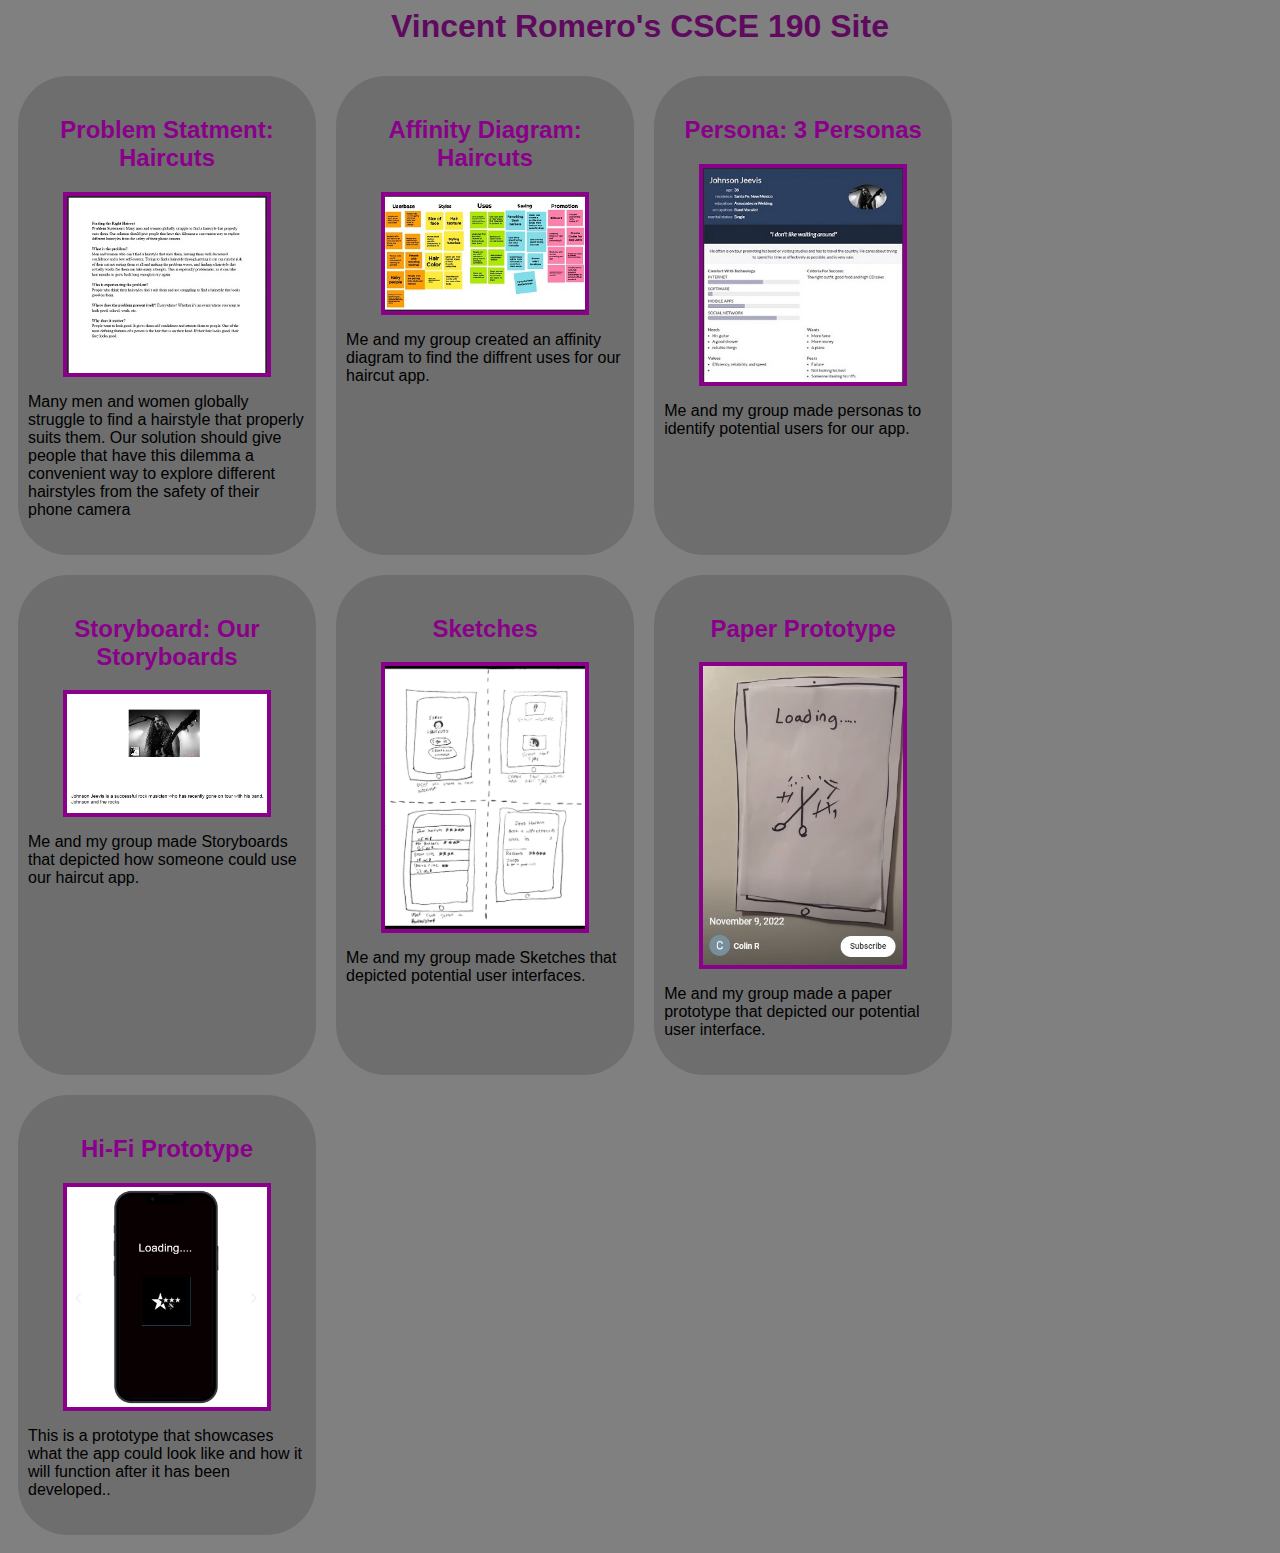
<file: index.html>
<DOCTYPE html>
<html>
    <head>
        <title>CSCE 190: Vincent Romero</title>
        <link rel="stylesheet" href="styles.css">
    </head>
    <body>
        <h1>Vincent Romero's CSCE 190 Site</h1>

        <div class="assignments">
                <!--problem statment assighnment-->
                <section class ="assignment"> 
                    <a href="files/CSCE 190 Problem Statement.pdf"><h2>Problem Statment: Haircuts</h2></a>
                    <a href="files/CSCE 190 Problem Statement.pdf"><img src="images/Problem statment.jpg"></a>
                        <p>Many men and women globally struggle to find a hairstyle that properly
                            suits them. Our solution should give people that have this dilemma a convenient way to explore
                            different hairstyles from the safety of their phone camera
                        </p>
                </section>
                <!--Affinity DIagram assighnment-->
                <section class ="assignment"> 
                    <a href="files/CSCE 190- Affinity Diagram.pdf"><h2>Affinity Diagram: Haircuts</h2></a>
                    <a href="files/CSCE 190- Affinity Diagram.pdf"><img src="images/Affinity Diagram.jpg"></a>
                        <p> Me and my group created an affinity diagram to find the diffrent uses for our haircut app.
                        </p>
                </section>

                <!--Persona-->
                <section class ="assignment"> 
                    <a href="files/Personas- CSCE 190.pdf"><h2>Persona: 3 Personas</h2></a>
                    <a href="files/Personas- CSCE 190.pdf"><img src="images/Persona.jpg"></a>
                        <p> 
                            Me and my group made personas to identify potential users for our app.
                        </p>
                </section>

                <!--Storyboard-->
                <section class ="assignment"> 
                    <a href="files/CSCE 190- Storyboard.pdf"><h2>Storyboard: Our Storyboards</h2></a>
                    <a href="files/CSCE 190- Storyboard.pdf"><img src="images/Storyboard.jpg"></a>
                        <p> 
                            Me and my group made Storyboards that depicted how someone could use our haircut app.
                        </p>
                </section>

                <!--Sketches-->
                <section class ="assignment"> 
                    <a href="files/CSCE 190- Sketches.pdf"><h2>Sketches</h2></a>
                    <a href="files/CSCE 190- Sketches.pdf"><img src="images/sketch.jpg"></a>
                        <p> 
                            Me and my group made Sketches that depicted potential user interfaces.
                        </p>
                </section>

                <!--Paper Prototype-->
                <section class ="assignment"> 
                    <a href="https://www.youtube.com/shorts/Ln8nNwqq7u0"><h2>Paper Prototype</h2></a>
                    <a href="https://www.youtube.com/shorts/Ln8nNwqq7u0"><img src="images/paperprototype.jpg"></a>
                        <p> 
                            Me and my group made a paper prototype that depicted our potential user interface.
                        </p>
                    
                </section>

                <!--Hi-Fi Prototype-->
                <section class ="assignment"> 
                    <a href="files/Hi-Fi Ptototype/preview.html"><h2>Hi-Fi Prototype</h2></a>
                    <a href="files/Hi-Fi Ptototype/preview.html"><img src="images/Hi-Fi Prototype.jpg"></a>
                        <p> 
                           This is a prototype that showcases what the app could look like and how it will function after it has been developed..
                        </p>
                    
                </section>
            </div>
    </body>
</html>
</file>
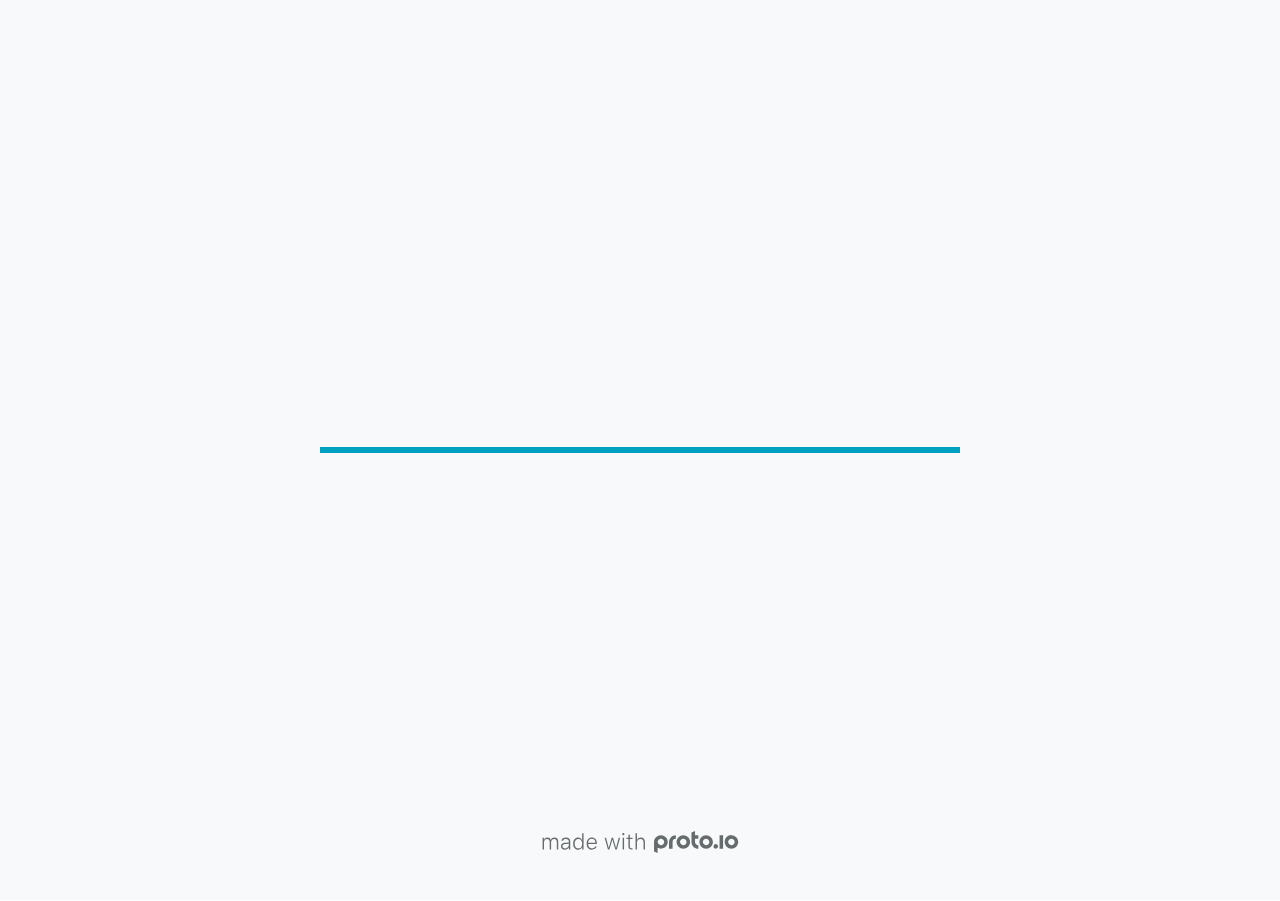
<file: files/Hi-Fi Ptototype/src/index.html>
<!DOCTYPE HTML>
	<head>

		<meta charset="utf-8">

		<title>Comfi - Proto.io</title>

		
			<meta name="HandheldFriendly" content="True">
			<meta name="MobileOptimized" content="390"> 

			
			
			
			<meta name="viewport" content="minimum-scale=1.00, maximum-scale=1.00, initial-scale=1.00, user-scalable=no, shrink-to-fit=no" />

			
				<meta name="apple-mobile-web-app-capable" content="yes" />
				<meta name="apple-mobile-web-app-status-bar-style" content="black-translucent" />
			

			<meta name="format-detection" content="telephone=no">


			

            
            <link rel="icon" sizes="192x192" href="./src/assets/branding/android-icon-hires.png">
            <link rel="icon" sizes="128x128" href="./src/assets/branding/android-icon.png">

            
            <link href="./src/assets/branding/apple-touch-icon-retina180.png" sizes="180x180" rel="apple-touch-icon">

            
            <link href="./src/assets/branding/apple-touch-icon-retina.png" sizes="114x114" rel="apple-touch-icon">

            
            <link href="./src/assets/branding/apple-touch-icon.png" sizes="57x57" rel="apple-touch-icon">

            
            <link href="./src/assets/branding/startup.png" media="(device-width: 320px)" rel="apple-touch-startup-image">

            
            <link href="./src/assets/branding/startup-retina.png" media="(device-width: 320px) and (device-height: 480px) and (-webkit-device-pixel-ratio: 2)" rel="apple-touch-startup-image">

            
            <link href="./src/assets/branding/startup-568.png" media="(device-width: 320px) and (device-height: 568px) and (-webkit-device-pixel-ratio: 2)" rel="apple-touch-startup-image">

            
            <link href="./src/assets/branding/startup-retina-6.png" media="(device-width: 375px) and (device-height: 667px) and (orientation: portrait) and (-webkit-device-pixel-ratio: 2)" rel="apple-touch-startup-image">

            
            <link href="./src/assets/branding/startup-retina-6plus.png" media="(device-width: 414px) and (device-height: 736px) and (orientation: portrait) and (-webkit-device-pixel-ratio: 3)" rel="apple-touch-startup-image">

            
            <link href="./src/assets/branding/startup-retina-6plus-landscape.png" media="(device-width: 414px) and (device-height: 736px) and (orientation: landscape) and (-webkit-device-pixel-ratio: 3)" rel="apple-touch-startup-image">

            
            <link href="./src/assets/branding/startup-ipad.png" media="(device-width: 768px) and (orientation: portrait)" rel="apple-touch-startup-image">

            
            <link href="./src/assets/branding/startup-ipad-landscape.png" media="(device-width: 768px) and (orientation: landscape)" rel="apple-touch-startup-image">

            
            <link href="./src/assets/branding/startup-ipad-retina.png" media="(device-width: 768px) and (orientation: portrait) and (-webkit-device-pixel-ratio: 2)" rel="apple-touch-startup-image">

            
            <link href="./src/assets/branding/startup-ipad-landscape-retina.png" media="(device-width: 768px) and (orientation: landscape) and (-webkit-device-pixel-ratio: 2)" rel="apple-touch-startup-image">

            
            <link href="./src/assets/branding/startup-ipad-pro.png" media="(device-width: 1024px) and (orientation: portrait) and (-webkit-device-pixel-ratio: 2)" rel="apple-touch-startup-image">

            
            <link href="./src/assets/branding/startup-ipad-pro-landscape.png" media="(device-width: 1024px) and (orientation: landscape) and (-webkit-device-pixel-ratio: 2)" rel="apple-touch-startup-image">

			<meta http-equiv="cleartype" content="on"> 


			 
		    <script type="text/javascript" src="./scripts/plugins/jquery/jquery.js"></script>

			
				<link rel="stylesheet" href="./stylesheets/player-export.css" />
				<script type="text/javascript" src="./scripts/player-export.js"></script>
			

			
			<script type="text/javascript" src="./libraries/common/components.js"></script> 
			<link type="text/css" rel="Stylesheet" href="./libraries/common/components.1.00.css" /> 

			
					<script type="text/javascript" src="./libraries/generic2/components.js"></script> 
					<link type="text/css" rel="Stylesheet" href="./libraries/generic2/components.1.00.css" /> 
				
					<script type="text/javascript" src="./libraries/ios7/components.js"></script> 
					<link type="text/css" rel="Stylesheet" href="./libraries/ios7/components.1.00.css" /> 
				
					<script type="text/javascript" src="./libraries/ios9/components.js"></script> 
					<link type="text/css" rel="Stylesheet" href="./libraries/ios9/components.1.00.css" /> 
				
				<script type="text/javascript" src="./data/data.js"></script> 
			

		<style>
			body { width: 390px; height: 844px; }
			.landscape, .landscape .prx-page { min-height: 390px; }
			.portrait, .portrait .prx-page { min-height: 844px; }
		</style>

		<script type="text/javascript">

			prx.ver = '6.8.12.0';
			prx.url.account = 'https://saqibtymus.proto.io';
			prx.url.staticassets = 'https://gal.proto.io';
			prx.url.devices = 'https://dteyv52hbg2at.cloudfront.net/devices';
			prx.url.static = 'https://dteyv52hbg2at.cloudfront.net';
			prx.url.siteurl = 'proto.io';
			prx.url.crossmsg = 'https://saqibtymus.proto.io';

			prx.nodejsassetsserver = {};
			prx.nodejsassetsserver.host = ".proto.io";
			prx.nodejsassetsserver.subdomainprefix = "https://a3";
			prx.nodejsassetsserver.maxsubdomains = "20";

			prx.device_library = 'ios9';
			prx.devices[prx.device] = {
				name: prx.device
				,defaultOrientation: 'portrait'
				,portrait_applies: 1 //new
				,portrait: [390,844]
				,landscape_applies: 1 //new
				,landscape: [844,390]
				,allow_orientation_change: 1 //new
				,statusbar_skin: 'default' // new
				,statusbarheightportrait: 0
				,statusbarheightlandscape: 0
				,navigationbar_skin: 'default' //new
				,navigationbarheightportrait: 0
				,navigationbarheightlandscape: 0
				,normalportrait: [390,844]
				,normallandscape: [844,390]
				,device_s3bucket: 'd745dfc1-3990-4cd7-b321-932497072f14'
				,dpr: '1.00'
				,deviceType: "iphone13"
                ,showiPhoneXNotch: false
                ,hasCustomSkinNotch: false
				,appleWatchRoundedCorners: false
				,scrollType: "default"
				,initialscale: 1.00
				,targetdensitydpi: "device-dpi"
			}
			// save a copy of the device in the player state
			prx.currentPlayerStatus.projectDevice = prx.toolbox.clone(prx.devices[prx.device]);
			prx.currentPlayerStatus.targetDevice = {"ISANDROIDTABLET":0,"ISIPOD":0,"ISCHROME":0,"ISIOS":1,"ISMSIE":0,"ISMOZILLA":0,"isAndroid-Pad":0,"ISOPERA":0,"ISWEBKIT":0,"SOSVERSION":{"CBUILDVER":"","CMAJORVER":"","CMINORVER":"","CTEXT":"","IMINORVER":0,"IMAJORVER":0,"IBUILDVER":0},"ISIPAD":0,"ISMOBILE":1,"ISSAFARI":0,"ISIPHONE":1,"ISWINDOWS":0,"ISWINDOWSTOUCH":0,"ISDEVICE":1,"ISANDROID":0,"ISCUSTOM":0};
			prx.releaseChannel = 'stable';

			prx.projectsettings.id = '11a0a03b-288c-482c-8608-3dfb19ed8b3d';
			prx.projectsettings.s3b = 'saqibtymus-1386374-539c5391-c20f-791b-b5b59aefdb42ef7c';
			prx.projectsettings.account = 'saqibtymus';
			prx.projectsettings.statusbar = '0'; 
			prx.projectsettings.statusbarapplies = '0';
			prx.projectsettings.navigationbar = '0';
			prx.projectsettings.navigationbarapplies = '0';
			prx.projectsettings.initialpageid = -1;
			
			
			prx.projectsettings.flashactions = 1;
			prx.projectsettings.gatrackingcode = '';

			prx.export2html = '1' == true;
			prx.mobPlayer = 0;

			prx.user.country = 'US';

			prx.s3Links = []; 
			var sLinkedAssets = [];
			

			prx.csrf_token = 'F38A1B2A43C267EB10A921580B5FA76F935577CBCA6D6253A2415A43A330BEE3';

            

            
                            prx.assetsAccessToken = "eyJ0eXAiOiJKV1QiLCJhbGciOiJIUzI1NiJ9.eyJkIjp7InVpZCI6Ii0xIiwicHJvamVjdF9pZCI6IjExYTBhMDNiLTI4OGMtNDgyYy04NjA4LTNkZmIxOWVkOGIzZCJ9LCJ2IjowLCJleHAiOjE2NjkzOTkxMTgsImlhdCI6MTY2OTIxOTExOH0.lFVyFzW7yANtCMhulUCHqNa7iQLnYv4WbXgnc9fjI3g";

			prx.iniPlayer.iniPreLoad();

		</script>
	</head>

	

			<body class="player device-cursor-touch mobile-device-true " " id="mbd" >

				
				<div id="window-wrapper">
					<div id="dragarea"></div>
					<div id="statusbar"></div>
					<div id="underlay" style=""></div>

					<div class="prx-page" data-role="page" id="p-2" data-id="2"></div>
					
								<div class="prx-page" data-role="page" id="p-8" data-id="8"></div>
							
								<div class="prx-page" data-role="page" id="p-9" data-id="9"></div>
							
								<div class="prx-page" data-role="page" id="p-11" data-id="11"></div>
							
								<div class="prx-page" data-role="page" id="p-13" data-id="13"></div>
							
								<div class="prx-page" data-role="page" id="p-16" data-id="16"></div>
							
								<div class="prx-page" data-role="page" id="p-17" data-id="17"></div>
							
								<div class="prx-page" data-role="page" id="p-29" data-id="29"></div>
							
								<div class="prx-page" data-role="page" id="p-35" data-id="35"></div>
							
								<div class="prx-page" data-role="page" id="p-36" data-id="36"></div>
							
					<div id="navigationbar"></div>
					<div id="overlay"></div>
					<div id="trash"></div>
					<div id="quick-audios"></div>
				</div>

				 
			<div id="loader-wrapper">
				
				<div class="progress">
					<div class="progress-bar"></div>
				</div>
				<div id="poweredby"></div>
			</div>
			


			</body>
		

</html>
</file>
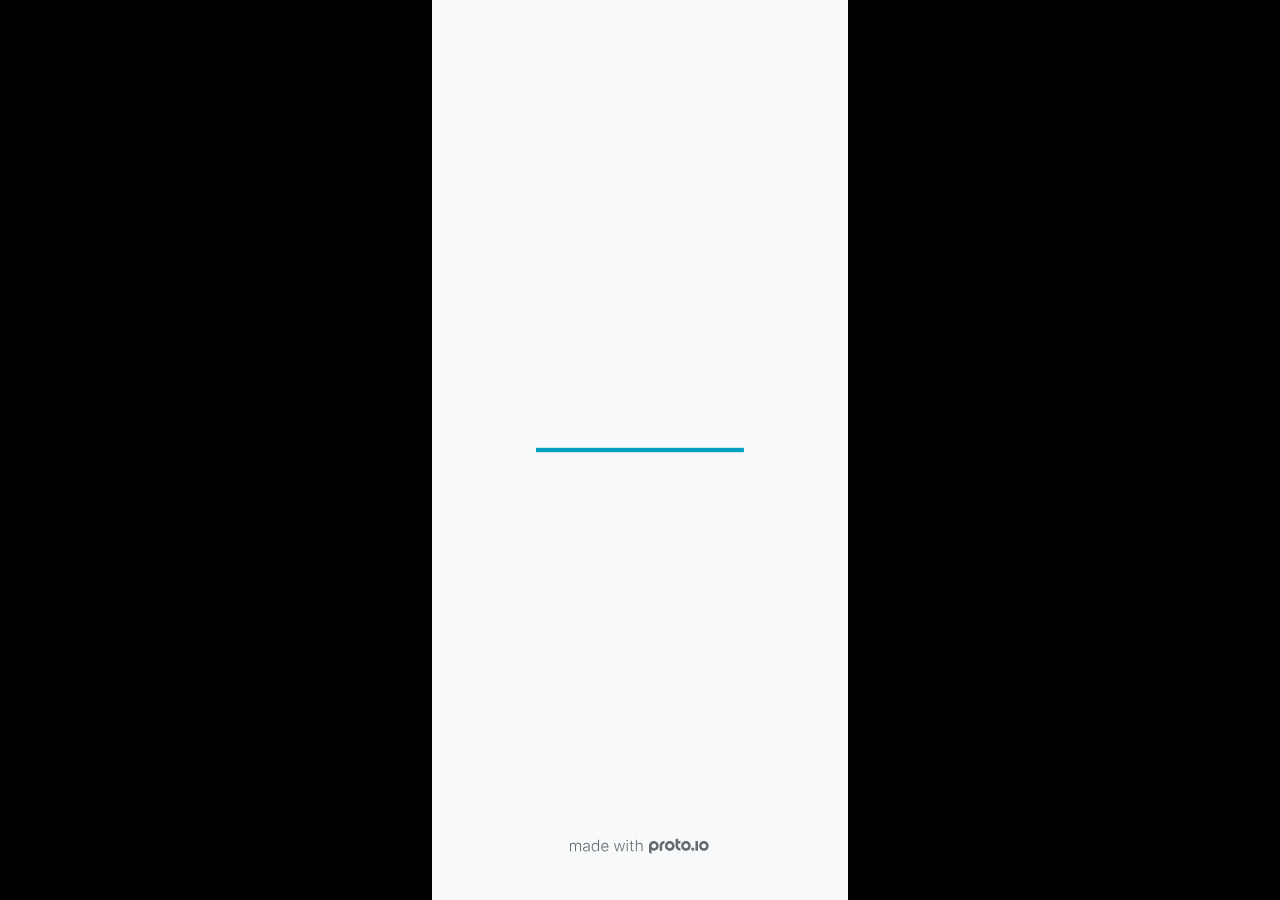
<file: files/Hi-Fi Ptototype/fullscreen.html>
<!DOCTYPE HTML>
	<head>
		<meta charset="utf-8">

        
			<meta name="HandheldFriendly" content="True">
			<meta name="MobileOptimized" content="390"> 

			
			
			
			<meta name="viewport" content="minimum-scale=1, maximum-scale=1, initial-scale=1, user-scalable=no, shrink-to-fit=no" />

			
				<meta name="apple-mobile-web-app-capable" content="yes" />
				<meta name="apple-mobile-web-app-status-bar-style" content="black-translucent" />
			

			<meta name="format-detection" content="telephone=no">


			

            
            <link rel="icon" sizes="192x192" href="./src/assets/branding/android-icon-hires.png">
            <link rel="icon" sizes="128x128" href="./src/assets/branding/android-icon.png">

            
            <link href="./src/assets/branding/apple-touch-icon-retina180.png" sizes="180x180" rel="apple-touch-icon">

            
            <link href="./src/assets/branding/apple-touch-icon-retina.png" sizes="114x114" rel="apple-touch-icon">

            
            <link href="./src/assets/branding/apple-touch-icon.png" sizes="57x57" rel="apple-touch-icon">

            
            <link href="./src/assets/branding/startup.png" media="(device-width: 320px)" rel="apple-touch-startup-image">

            
            <link href="./src/assets/branding/startup-retina.png" media="(device-width: 320px) and (device-height: 480px) and (-webkit-device-pixel-ratio: 2)" rel="apple-touch-startup-image">

            
            <link href="./src/assets/branding/startup-568.png" media="(device-width: 320px) and (device-height: 568px) and (-webkit-device-pixel-ratio: 2)" rel="apple-touch-startup-image">

            
            <link href="./src/assets/branding/startup-retina-6.png" media="(device-width: 375px) and (device-height: 667px) and (orientation: portrait) and (-webkit-device-pixel-ratio: 2)" rel="apple-touch-startup-image">

            
            <link href="./src/assets/branding/startup-retina-6plus.png" media="(device-width: 414px) and (device-height: 736px) and (orientation: portrait) and (-webkit-device-pixel-ratio: 3)" rel="apple-touch-startup-image">

            
            <link href="./src/assets/branding/startup-retina-6plus-landscape.png" media="(device-width: 414px) and (device-height: 736px) and (orientation: landscape) and (-webkit-device-pixel-ratio: 3)" rel="apple-touch-startup-image">

            
            <link href="./src/assets/branding/startup-ipad.png" media="(device-width: 768px) and (orientation: portrait)" rel="apple-touch-startup-image">

            
            <link href="./src/assets/branding/startup-ipad-landscape.png" media="(device-width: 768px) and (orientation: landscape)" rel="apple-touch-startup-image">

            
            <link href="./src/assets/branding/startup-ipad-retina.png" media="(device-width: 768px) and (orientation: portrait) and (-webkit-device-pixel-ratio: 2)" rel="apple-touch-startup-image">

            
            <link href="./src/assets/branding/startup-ipad-landscape-retina.png" media="(device-width: 768px) and (orientation: landscape) and (-webkit-device-pixel-ratio: 2)" rel="apple-touch-startup-image">

            
            <link href="./src/assets/branding/startup-ipad-pro.png" media="(device-width: 1024px) and (orientation: portrait) and (-webkit-device-pixel-ratio: 2)" rel="apple-touch-startup-image">

            
            <link href="./src/assets/branding/startup-ipad-pro-landscape.png" media="(device-width: 1024px) and (orientation: landscape) and (-webkit-device-pixel-ratio: 2)" rel="apple-touch-startup-image">

			<meta http-equiv="cleartype" content="on"> 


			

		<title>Comfi - Proto.io player</title>

		
				<link type="text/css" rel="stylesheet" href="./src/stylesheets/preview-letterbox-min.css">
				<script type="text/javascript" src="./src/scripts/preview-letterbox-min.js"></script>
			

		<script type="text/javascript">
			var prx = window.prx || {};
			prx.letterboxmode = true;
			prx.orientation = 'portrait';
			prx.orientations = {};
			prx.orientations.portrait = 1;
			prx.orientations.landscape = 1;
			prx.project = {};
			prx.project.id = '11a0a03b-288c-482c-8608-3dfb19ed8b3d';
			prx.project.title = 'Comfi';
			prx.project.version = 0;
			prx.project.livepreview = 0;
			prx.project.account = "saqibtymus";
			prx.activePage = {};
			
				prx.user = false;
			
			prx.flashactions = 1;

			prx.device_library = 'ios9';
			prx.device = {
					name: prx.device
					,caption: "iPhone 13"
					,defaultOrientation: 'portrait'
					,portrait_applies: 1 //new
					,portrait: [390,844]
					,landscape_applies: 1 //new
					,landscape: [844,390]
					,allow_orientation_change: 1 && 1 //new

			}

			prx.url.crossmsg = 'https://saqibtymus.proto.io';
			prx.ver = '6.8.12.0';
			prx.exitFullScreenUrl = 'https://saqibtymus.proto.io/player/index.cfm?id=11a0a03b-288c-482c-8608-3dfb19ed8b3d';
			prx.openURL = '';
			prx.downloadURL = '';

			
		</script>

		

	</head>

	<body>

		
				<iframe id="pio-playerframe" src="./src/index.html" scrolling="NO" style="width: 390px; height: 844px;" webkitAllowFullScreen mozallowfullscreen allowFullScreen allowvr allow="autoplay"></iframe>
				
						<script type="text/javascript">
							// remove parameter from address bar immediately if no changes
							let url = new URL(window.location.href);
							url.searchParams.delete('hc');
							url.searchParams.delete('ap');
							window.history.replaceState({}, document.title, url.toString());
						</script>
					
	</body>

</html>
</file>
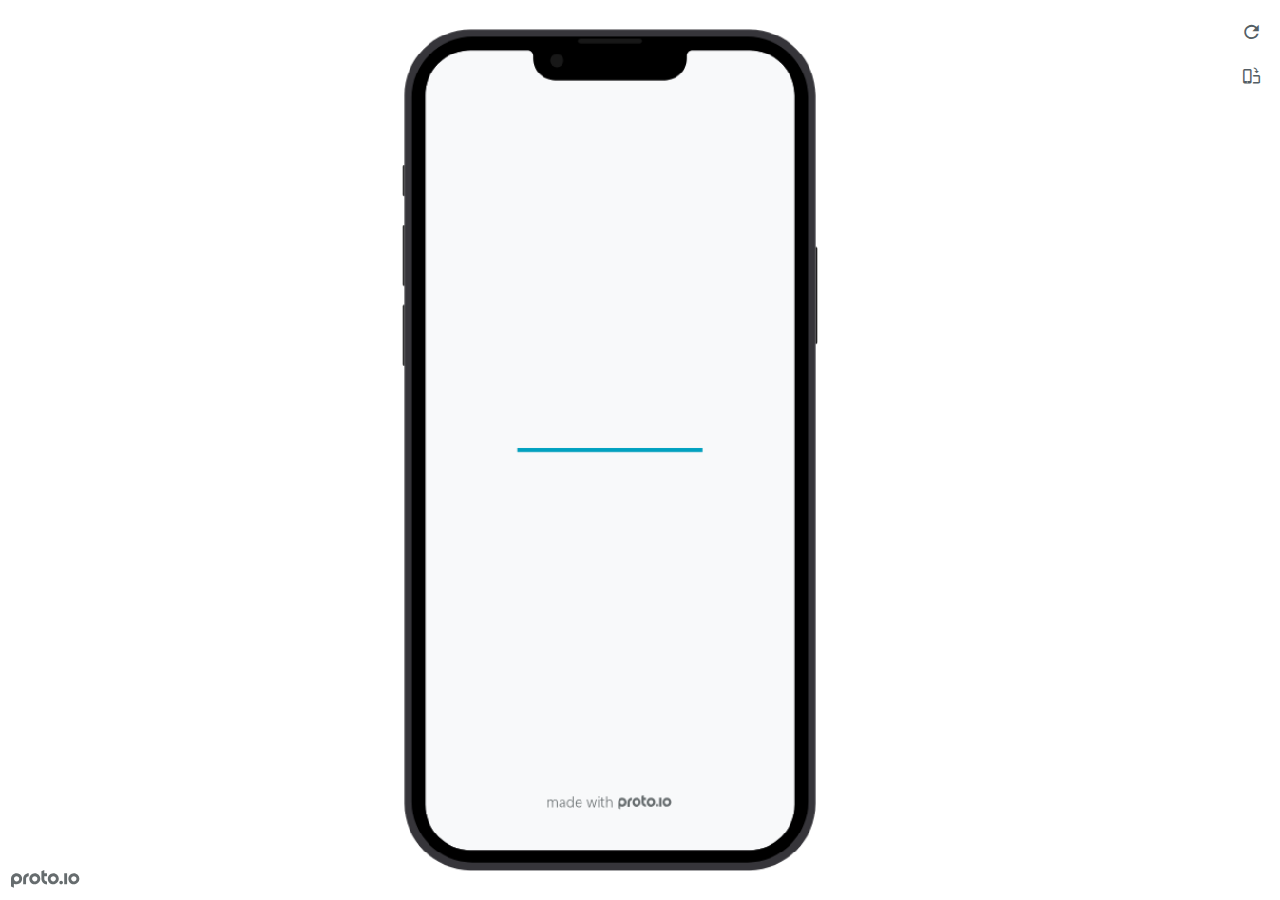
<file: files/Hi-Fi Ptototype/preview.html>
<!DOCTYPE HTML>
    <head>
    <meta charset="utf-8">

    <title>Comfi - Proto.io player</title>

    
				<link type="text/css" rel="stylesheet" href="./src/stylesheets/preview-export-min.css">
				<script type="text/javascript" src="./src/scripts/preview-export-min.js"></script>
			

    <script type="text/javascript">
        var prx = window.prx || {};
        prx.orientation = 'portrait';
        prx.orientations = {};
        prx.orientations.portrait = 1;
        prx.orientations.landscape = 1;
        prx.project = {};
        prx.project.id = '11a0a03b-288c-482c-8608-3dfb19ed8b3d';
        prx.project.title = 'Comfi';
        prx.project.version = 0;
        prx.project.livepreview = 0;
        prx.project.account = "saqibtymus";
        prx.activePage = {};
        prx.usercountry = "us";
        
            prx.user = false;
        
        prx.skin = 'apple-phone-iphone13_13pro-1';
        prx.ver = '6.8.12.0';
        //prx.flashactions = 1;
		prx.flashactions = 1; //we are not using the DB value anymore

        prx.nodejsassetsserver = {};
        prx.nodejsassetsserver.host = ".proto.io";
        prx.nodejsassetsserver.subdomainprefix = "https://a3";
        prx.nodejsassetsserver.maxsubdomains = "20";
        prx.account = "saqibtymus";
        prx.browserShowScreenshots = 'true';
        prx.url.crossmsg = 'https://saqibtymus.proto.io';
        prx.playerUrl = 'https://saqibtymus.proto.io/player/';
        prx.fullScreenUrl = 'https://saqibtymus.proto.io/player/fullscreen/index.cfm?id=11a0a03b-288c-482c-8608-3dfb19ed8b3d';
        prx.spaces = false;
        prx.csrf_token = '2EE7B856B7A75AA0F040DA94636A264646B5DDE459FA2F85D32512AB69663ED3';

        prx.bShowPlayerBetaPrompt = false;

        

    </script>

    

</head>


<body style="background-color:#FFFFFF">

    

    <div class="page-sidebar">
        
        <div class="sidebar-action-buttons">

            
                <span class="header-action-button player-icon-reload embed-icon-reload" id="refresh-preview">
                    <span class="tooltip">Refresh preview</span>
                </span>
                
                    <span  class="header-action-button player-icon-rotate embed-icon-rotate" id="change-orientation">
                        <span class="tooltip">Change orientation</span>
                    </span>
                

            <div class="header-action-button player-icon-enter-fullscreen-mode-icon" id="go-fullscreen">
                <span class="tooltip">Go full screen</span>
            </div>
        </div>

    </div>

    <div id="maincontent" class="portrait">

        <div id="shortcut-pressed-outer">
            <div id="shortcut-pressed"></div>
        </div>
        

			<div class="frame_generic">
				
				<div class="body_generic skin_apple-phone-iphone13_13pro-1 skin-wrapper skin-os-apple skin-device-phone skin-model-iphone13_13pro skin-size-1 skin-color-black skin-orientation-portrait skin-dimensions-390-844">

					<div class="buttons top"></div>
					<div class="detail-top"></div>
					<div class="web-search"></div>
					<div class="buttons left"></div>

					<div class="body_generic_inner">
						
						<iframe id="pio-playerframe" src="./src/index.html" scrolling="NO" style="width: 390px; height: 844px;" webkitAllowFullScreen mozallowfullscreen allowFullScreen allowvr allow="autoplay"></iframe>
						
                                <script type="text/javascript">
                                    // remove parameter from address bar immediately if no changes
                                    let url = new URL(window.location.href);
                                    url.searchParams.delete('hc');
									url.searchParams.delete('ap');
                                    window.history.replaceState({}, document.title, url.toString());
                                </script>
                            
					</div>

					<div class="buttons right"></div>
					<div class="detail-bottom"></div>
				</div>
				
			</div>
		
    </div>

    

    
            <div id="branding"></div>
        
</body>


<script type="text/javascript">
    
</script>
</html>
</file>
<file: styles.css>
body{
    background:grey;
    font-family: Arial, Helvetica, sans-serif;
}

.assignments{
    display:flex;
    flex-wrap:wrap;
}

.assignment{
    width:22%;
    padding:10px;
    margin:10px;
    padding:20px 10;
    background: rgb(110, 110, 110);
   border-radius:50px;
}
.assignment img{
    width:200px;
    margin: 10px;
    border: 4px solid #8B008B;
    display:block;
    margin:auto;
}
.assignment img:hover {
    border: 4px solid #c201c2;
}

h1{
    color:rgb(95, 10, 95);
    text-align:center;
}
h1:hover {
    color:#c201c2;
    
}

h2{
    text-align:center;
}

a{
   text-decoration: none;
   color:#8B008B;
}

a:hover{
    color:#c201c2;
}
</file>
<file: files/Hi-Fi Ptototype/src/stylesheets/player-export.css>
/*!
 * 
 *                                                                       
 *                              ::;;;;                                   
 *    ::,,,,::    ::,,  ,,,,::::::11ii::,,::,,,,::      ::::,,::,,,,::   
 *  ,,111111ii,,::1111::111111ii::111111::111111ii,,    ii11,,ii111111,, 
 *  11ii::;;11;;ii11::iiii::;;11;;11ii::ii11::::11ii    ii11;;11;;::ii11 
 *  11;;  ::11ii11;;::11ii  ::11ii11ii,,iiii..  iiii    ii11;;11::  ;;11 
 *  1111;;ii11;;11;;,,ii11::ii11;;ii11;;;;11;;;;11;;;;;;ii11::11ii;;11ii 
 *  11111111;;::11;;  ::ii1111;;  ::ii11::ii1111ii::11ii;;11,,;;1111ii:: 
 *  11;;,,::  ,,::,,      ::,,        ::::  ::::    ,,,,::::    ::,,     
 *  ;;;;                                                                 
 *                                                                       
 *  Build: 11/22/2022, 11:16:29 AM
 */

/*!
 * Waves v0.5.5
 * http://fian.my.id/Waves
 *
 * Copyright 2014 Alfiana E. Sibuea and other contributors
 * Released under the MIT license
 * https://github.com/fians/Waves/blob/master/LICENSE
 */.mask-inner{position:relative;background-size:100% 100%;background-repeat:no-repeat}.mask-inner .mask-inner{transform:none!important}.mask-border .mborder,.mask-filter{height:100%;width:100%}.mask-border .mborder{border:1px solid hsla(0,0%,100%,.8);position:absolute;pointer-events:none}.mask-border .area-border{border:1px solid #00a1c0;left:0;top:0;position:absolute;transform-origin:0 0;box-sizing:border-box}.mask-border .mask-radius{width:100%;height:100%;overflow:hidden;position:absolute}.mask-border .mask-radius .mask-radius-border{position:relative;width:100%;height:100%;border:1px solid hsla(0,0%,100%,.8)}.mask-border.hide-handles .prx-resizable-handle{opacity:0;pointer-events:none!important}.mask-border.hide-handles .area-border{border:1px dashed #b4bcbf}.mask-wrapper{overflow:hidden;height:100%;pointer-events:none}.mask-wrapper.borderPos-inside{box-sizing:border-box}.mask-wrapper.borderPos-outside{width:100%;height:100%}.mask-wrapper.borderPos-outside .mask-inner{box-sizing:content-box}.mask-edit-mode-handles{pointer-events:none}.mask-edit-mode-handles.hide-handles .prx-resizable-handle,.mask-edit-mode-handles.hide-handles .prx-rotate-handle{opacity:0;pointer-events:none!important}.mask-edit-mode-handles.hide-handles .xborder{border-color:#b4bcbf!important}abbr,address,article,aside,audio,b,blockquote,body,caption,cite,code,dd,del,dfn,div,dl,dt,em,fieldset,figure,footer,form,h1,h2,h3,h4,h5,h6,header,hgroup,html,i,iframe,img,ins,kbd,label,legend,li,mark,menu,nav,object,ol,p,pre,q,samp,section,small,span,strong,sub,sup,table,tbody,td,tfoot,th,thead,time,tr,ul,var,video{margin:0;padding:0;border:0;outline:0;font-size:100%;background:transparent}article,aside,details,figcaption,figure,footer,header,hgroup,nav,section{display:block}audio,canvas,video{display:inline-block;*display:inline;*zoom:1}[hidden],audio:not([controls]){display:none}html{font-size:100%;-webkit-text-size-adjust:100%;-ms-text-size-adjust:100%}body{margin:0;font-size:13px}body,button,input,select,textarea{font-family:sans-serif;color:#222}a{color:#00e}a:visited{color:#551a8b}a:hover{color:#06e}a:focus{outline:thin dotted}a:active,a:hover{outline:0}abbr[title]{border-bottom:1px dotted}b,strong{font-weight:700}blockquote{margin:1em 40px}dfn{font-style:italic}hr{display:block;height:1px;border:0;border-top:1px solid #ccc;margin:1em 0;padding:0}ins{background:#ff9;text-decoration:none}ins,mark{color:#000}mark{background:#ff0;font-style:italic;font-weight:700}code,kbd,pre,samp{font-family:monospace,serif;_font-family:courier new,monospace;font-size:1em}pre{white-space:pre;white-space:pre-wrap;word-wrap:break-word}q{quotes:none}q:after,q:before{content:"";content:none}small{font-size:85%}sub,sup{font-size:75%;line-height:0;position:relative;vertical-align:baseline}sup{top:-.5em}sub{bottom:-.25em}ol,ul{margin:1em 0;padding:0 0 0 40px}dd{margin:0 0 0 40px}nav ol,nav ul{list-style:none;list-style-image:none;margin:0;padding:0}img{border:0;-ms-interpolation-mode:bicubic}svg:not(:root){overflow:hidden}figure,form{margin:0}fieldset{margin:0}fieldset,legend{border:0;padding:0}legend{*margin-left:-7px}button,input,select,textarea{font-size:100%;margin:0;vertical-align:baseline;*vertical-align:middle}button,input{line-height:normal;*overflow:visible}table button,table input{*overflow:auto}[role=button],button,input[type=button],input[type=reset],input[type=submit]{-webkit-appearance:button}input[type=checkbox],input[type=radio]{box-sizing:border-box;padding:0}input[type=search]{-webkit-appearance:textfield;-moz-box-sizing:content-box;-webkit-box-sizing:content-box;box-sizing:content-box}input[type=search]::-webkit-search-decoration{-webkit-appearance:none}button::-moz-focus-inner{border:0;padding:0}textarea{overflow:auto;vertical-align:top;resize:vertical}input:invalid,textarea:invalid{background-color:#f0dddd}table{border-collapse:collapse;border-spacing:0}td{vertical-align:top}.nocallout{-webkit-touch-callout:none}textarea[contenteditable]{-webkit-appearance:none}.gifhidden{position:absolute;left:-100%}.ir{display:block;border:0;text-indent:-999em;overflow:hidden;background-color:transparent;background-repeat:no-repeat;text-align:left;direction:ltr}.ir br{display:none}.hidden{display:none!important;visibility:hidden}.visuallyhidden{border:0;clip:rect(0 0 0 0);height:1px;margin:-1px;overflow:hidden;padding:0;position:absolute;width:1px}.visuallyhidden.focusable:active,.visuallyhidden.focusable:focus{clip:auto;height:auto;margin:0;overflow:visible;position:static;width:auto}.invisible{visibility:hidden}.clearfix:after,.clearfix:before{content:"";display:table}.clearfix:after{clear:both}.clearfix{*zoom:1}@media print{*{background:transparent!important;color:#000!important;text-shadow:none!important;filter:none!important;-ms-filter:none!important}a,a:visited{text-decoration:underline}a[href]:after{content:" (" attr(href) ")"}abbr[title]:after{content:" (" attr(title) ")"}.ir a:after,a[href^="#"]:after,a[href^="javascript:"]:after{content:""}blockquote,pre{border:1px solid #999;page-break-inside:avoid}thead{display:table-header-group}img,tr{page-break-inside:avoid}img{max-width:100%!important}@page{margin:.5cm}h2,h3,p{orphans:3;widows:3}h2,h3{page-break-after:avoid}}#eval-iframe{display:none}body{-webkit-appearance:none;-webkit-box-flex:1;-webkit-touch-callout:none;-webkit-tap-highlight-color:rgba(0,0,0,0)}*{-webkit-user-select:none;-khtml-user-select:none;-moz-user-select:-moz-none;-o-user-select:none;user-select:none}input,textarea{-webkit-user-select:text;-khtml-user-select:text;-moz-user-select:text;-o-user-select:text;user-select:text}#dragarea{font-family:Helvetica,Arial,sans-serif;text-align:left}.text{height:95%;overflow:auto}.wrap{overflow:hidden}.pos,.spos{position:absolute}.action-highlight{position:absolute;top:0;left:0;height:100%;width:100%;background:rgba(255,255,0,.5);background:rgba(64,208,255,.3);opacity:0;pointer-events:none;-webkit-transition:opacity .2s ease-in;transition:opacity .2s ease-in;border:2px solid #40c8f4;padding:3px;box-sizing:border-box}.action-highlight-simple-visible,.action-highlight-visible{opacity:1}#appModeNote{background-color:#333;border-top:5px solid #000;bottom:0;color:#f0f0f0;display:none;font-family:helvetica;left:0;padding:10px 0;position:fixed;text-align:center;width:100%}#appModeNote em{display:block;font-size:20px;font-weight:700;line-height:26px}#appModeNote span{display:block;font-size:14px;line-height:20px}.hidden{display:none}.prx-page.loadedFrom{display:block}.prx-page.loadedTo{z-index:999999}.prx-page.loadedTo-1{z-index:10000000}.prx-page.loadedTo-2{z-index:10000001}.prx-page.loadedTo-3{z-index:10000002}.prx-page.loadedTo-4{z-index:10000003}.prx-page.loadedTo-5{z-index:10000004}.prx-page.loadedTo-6{z-index:10000005}.prx-page.loadedTo-7{z-index:10000006}.prx-page.loadedTo-8{z-index:10000007}.prx-page.loadedTo-9{z-index:10000008}.prx-page.loadedTo-10{z-index:10000009}.prx-page.loadedTo-11{z-index:10000010}.prx-page.loadedTo-12{z-index:10000011}.prx-page.loadedTo-13{z-index:10000012}.prx-page.loadedTo-14{z-index:10000013}.prx-page.loadedTo-15{z-index:10000014}.prx-page.loadedTo-16{z-index:10000015}.prx-page.loadedTo-17{z-index:10000016}.prx-page.loadedTo-18{z-index:10000017}.prx-page.loadedTo-19{z-index:10000018}.prx-page.loadedTo-20{z-index:10000019}.prx-page.loadedTo-21{z-index:10000020}.prx-page.loadedTo-22{z-index:10000021}.prx-page.loadedTo-23{z-index:10000022}.prx-page.loadedTo-24{z-index:10000023}.prx-page.loadedTo-25{z-index:10000024}.prx-page.loadedTo-26{z-index:10000025}.prx-page.loadedTo-27{z-index:10000026}.prx-page.loadedTo-28{z-index:10000027}.prx-page.loadedTo-29{z-index:10000028}.prx-page.loadedTo-30{z-index:10000029}#navigationbar,#statusbar{background:transparent 0 0;display:block;width:100%;border:0;top:0;position:fixed;z-index:1}#loader-wrapper{background:#f8f9fa;height:100%;left:0;position:fixed;top:0;width:100%;z-index:99999;font-size:11px}#loader-wrapper .progress{position:absolute;top:50%;left:50%;transform:translate(-50%,-50%);-ms-transform:translate(-50%,-50%);-webkit-transform:translate(-50%,-50%);width:50%;height:4px;background-color:#ddd}#loader-wrapper .progress-bar{position:relative;width:0;height:4px;-webkit-transition:.4s linear;-moz-transition:.4s linear;-o-transition:.4s linear;transition:.4s linear;-webkit-transition-property:width,background-color;-moz-transition-property:width,background-color;-o-transition-property:width,background-color;transition-property:width,background-color}#loader-wrapper .progress-bar:before,.progress-bar:after{content:"";position:absolute;top:0;left:0;right:0}#loader-wrapper .progress-bar:before{bottom:0;background-color:#ddd}#loader-wrapper .progress-bar:after{z-index:2;bottom:0;background:#00a1c0}#loader-wrapper #app-icon{position:absolute;top:50%;left:50%;transform:translate(-50%,-150%);-ms-transform:translate(-50%,-150%);-webkit-transform:translate(-50%,-150%);width:114px;height:114px}#loader-wrapper #poweredby{position:absolute;bottom:5%;left:50%;transform:translate(-50%);-ms-transform:translate(-50%);-webkit-transform:translate(-50%);width:100%;height:16px;background-image:url(/images/player/player-logo.svg);background-repeat:no-repeat;background-position:top;background-size:auto 200%;z-index:99999}body{-moz-transition:opacity .3s linear;-o-transition:opacity .3s linear;-webkit-transition:opacity .3s linear;transition:opacity .3s linear}.reloading{background:#fff!important;opacity:0}@media (min-width:481px) and (max-width:1079px){#loader-wrapper .progress,#loader-wrapper .progress-bar{height:4px}}@media (min-width:1080px){#loader-wrapper #poweredby{height:24px}#loader-wrapper .progress,#loader-wrapper .progress-bar{height:6px}}@media (width:1280px) and (height:768px){#loader-wrapper .progress,#loader-wrapper .progress-bar{height:2px}}.pointer-events-none{pointer-events:none!important}body .prx-page{-webkit-trans1form:translate3d(0,0,0)}.prx-page .type-symbol .box{-w1ebkit-transform:translateZ(0)}html{background:transparent}body{background:#fff;overflow:hidden}body.mobile-device-true *{-webkit-text-size-adjust:100%}body.mobile-device-false *{-webkit-text-size-adjust:initial}#window-wrapper{width:100%;height:100%;overflow:hidden;position:relative}#dragarea{background:transparent;display:none}#overlay,#quick-audios,#trash,#underlay{position:absolute;top:0;left:0}#quick-audios,#trash{display:none}.visible{display:block!important}.iScrollHorizontalScrollbar,.iScrollVerticalScrollbar{z-index:auto!important}.overlay{position:fixed;left:0;right:0;bottom:0;top:0}.ui-mobile-viewport-transitioning,.ui-mobile-viewport-transitioning .prx-page{o1verflow:visible!important}.box[style*="z-index:0;"],.box[style*="z-index: 0;"]{z-index:auto!important}.box[data-mpoverlay="1"]{pos1ition:fixed}#temp-for-external-link{display:none}#dragarea,html{background:transparent!important}.hide{display:none!important}*{outline:none}.ghost-component,.ghost-component *,.ghost-component .box *{pointer-events:none!important}#statusbar{position:fixed!important}.prx-page{position:absolute;display:none}.prx-page.prx-page-active,.prx-page[class*=prx-page-transitioning-]{display:block}.prx-page[class*=prx-page-transitioning-]{overflow:hidden}.prx-page.prx-page-transitioning-overlay-in-source,.prx-page.prx-page-transitioning-overlay-out-target{overflow:visible}.prx-page.prx-page-below{z-index:10}.prx-page.prx-page-above{z-index:20}#overlay{z-index:30}.prx-page.prx-page-transition-flip,.prx-page.prx-page-transition-turn{-webkit-backface-visibility:hidden;-moz-backface-visibility:hidden;backface-visibility:hidden}.prx-page.prx-page-transition-turn{-webkit-transform:translateZ(0);-moz-transform:translateZ(0);-webkit-transform-origin:0 center;-moz-transform-origin:0 center;transform-origin:0 center;transform:translateZ(0)}.prx-page.prx-page-transition-flow:not(.prx-page-transition-flow-overlay),.prx-page.prx-page-transition-overlay-top{box-shadow:0 0 20px rgba(0,0,0,.4)}.prx-page-above.prx-page-transition-notificationInWatchOS{transition:background-color .45s ease-out}.prx-page-above.prx-page-transition-notificationInWatchOS.prx-page-transition-notificationInWatchOS-notification-in{background-color:transparent!important;transition:background-color 0s ease-out}.device-cursor-touch,.device-cursor-touch *{cursor:url(/images/player/touch-cursor-64.png) 32 32,default!important;cursor:-webkit-image-set(url("/images/player/touch-cursor-64.png") 1x,url("/images/player/touch-cursor-64@2x.png") 2x) 32 32,default!important}.device-cursor-web,.device-cursor-web *{cursor:default}.device-cursor-web .delayedtap,.device-cursor-web .delayedtap *,.device-cursor-web .interaction-click,.device-cursor-web .interaction-click *,.device-cursor-web .interaction-tap,.device-cursor-web .interaction-tap *,.device-cursor-web .release,.device-cursor-web .release *,.device-cursor-web .touch,.device-cursor-web .touch *{cursor:pointer;cursor:hand}.device-cursor-web [data-component-type=text]{cursor:default}.device-cursor-web .move,.device-cursor-web .move *{cursor:move}.device-cursor-web input,.device-cursor-web textarea{cursor:text}.do-chrome-fix #window-wrapper{-webkit-perspective:1}.do-chrome-fix .pos{-webkit-backface-visibility:hidden;-webkit-transform:translateZ(0)}.do-chrome-fix *{-w1ebkit-transform:translateZ(0) scale(1) scaleX(1) skew(0deg,0deg) skewX(0deg) skewY(0deg) rotateX(0deg) rotateY(0deg) rotate(0deg)}.do-chrome-fix.dont-do-chrome-fix #window-wrapper{-webkit-perspective:none}.do-chrome-fix.dont-do-chrome-fix .pos{-webkit-backface-visibility:visible;-webkit-transform:none}.prx-page-transitioning:not(.prx-page-transitioning-overlay-in-source):not(.loadedFrom) [data-mpoverlay="1"]{display:none}#fps{position:fixed;z-index:9999;font-size:18px;top:20px;left:20px;background:rgba(0,0,0,.8);border-radius:6px;color:#fff;padding:3px 10px}#fps,.cbutton{pointer-events:none}.cbutton{position:absolute;display:inline-block;padding:0;border:none;background:none;color:#286aab;font-size:1.4em;overflow:visible;-webkit-transition:color .7s;transition:color .7s;-webkit-tap-highlight-color:rgba(0,0,0,0)}.cbutton.cbutton--click,.cbutton:focus{outline:none;color:#3c8ddc}.cbutton:after{position:absolute;width:100%;height:100%;border-radius:50%;content:"";opacity:0;pointer-events:none}.cbutton--effect-jelena:after{border:3px solid hsla(0,0%,82.7%,.7)}.cbutton--effect-jelena.cbutton--click:after{-webkit-animation:anim-effect-jelena .3s ease-out forwards;animation:anim-effect-jelena .3s ease-out forwards}@-webkit-keyframes anim-effect-jelena{0%{opacity:1;-webkit-transform:scale3d(.6,.6,1);transform:scale3d(.6,.6,1)}to{opacity:0;-webkit-transform:scale3d(1.2,1.2,1);transform:scale3d(1.2,1.2,1)}}@keyframes anim-effect-jelena{0%{opacity:1;-webkit-transform:scale3d(.5,.5,1);transform:scale3d(.5,.5,1)}to{opacity:0;-webkit-transform:scale3d(1.2,1.2,1);transform:scale3d(1.2,1.2,1)}}.cbutton--effect-sanja:after{background:hsla(0,0%,75.3%,.3)}.cbutton--effect-sanja.cbutton--click:after{-webkit-animation:anim-effect-sanja 1s ease-out forwards;animation:anim-effect-sanja 1s ease-out forwards}@-webkit-keyframes anim-effect-sanja{0%{opacity:1;-webkit-transform:scale3d(.5,.5,1);transform:scale3d(.5,.5,1)}25%{opacity:1;-webkit-transform:scaleX(1);transform:scaleX(1)}to{opacity:0;-webkit-transform:scaleX(1);transform:scaleX(1)}}@keyframes anim-effect-sanja{0%{opacity:1;-webkit-transform:scale3d(.5,.5,1);transform:scale3d(.5,.5,1)}25%{opacity:1;-webkit-transform:scaleX(1);transform:scaleX(1)}to{opacity:0;-webkit-transform:scaleX(1);transform:scaleX(1)}}#log{position:fixed;z-index:9999;font-size:24px;top:20px;right:20px;pointer-events:none}.watchOSscrollbars .iScrollVerticalScrollbar{position:fixed!important;width:12px!important;background-color:hsla(0,0%,100%,.3)!important;border-radius:8px!important;z-index:99999!important}.watchOSscrollbars .iScrollIndicator{background:#fff!important;border-radius:8px!important;left:2px!important;width:8px!important}.applewatch-rounded-corners{-webkit-clip-path:inset(0 0 0 0 round 63px);clip-path:inset(0 0 0 0 round 63px)}.group-action-prediv{position:absolute}.player .type-symbol.type-symbol-transparent .group-action-prediv{pointer-events:auto}.initialise-hidden-container{display:block!important;visibility:hidden!important}.a-enter-vr{height:0!important}.fullscreen-vr .prx-page{transform:none!important;position:fixed!important}

/*!
 * Waves v0.5.5
 * http://fian.my.id/Waves
 *
 * Copyright 2014 Alfiana E. Sibuea and other contributors
 * Released under the MIT license
 * https://github.com/fians/Waves/blob/master/LICENSE
 */.waves-effect{position:relative;overflow:hidden}.waves-effect.box{position:absolute}.waves-effect .waves-ripple{position:absolute;border-radius:50%;width:100px;height:100px;margin-top:-50px;margin-left:-50px;opacity:0;background-color:rgba(0,0,0,.2);pointer-events:none}.waves-effect.waves-light .waves-ripple{background-color:hsla(0,0%,100%,.4)}.waves-button,.waves-circle{-webkit-mask-image:-webkit-radial-gradient(circle,#fff 100%,#000 0);mask-image:radial-gradient(circle,#fff 100%,#000 0)}.waves-button,.waves-button-input,.waves-button:hover,.waves-button:link,.waves-button:visited{white-space:nowrap;vertical-align:middle;cursor:pointer;border:none;outline:none;color:inherit;background-color:transparent;font-size:14px;text-align:center;text-decoration:none;z-index:1}.waves-button{padding:10px 15px;border-radius:2px}.waves-button-input{margin:0;padding:10px 15px}.waves-input-wrapper{border-radius:2px;vertical-align:bottom}.waves-input-wrapper.waves-button{padding:0}.waves-input-wrapper .waves-button-input{position:relative;top:0;left:0;z-index:1}.waves-block{display:block}a.waves-effect .waves-ripple{z-index:-1}#loader-wrapper #poweredby{background-image:url(../images/player/player-logo.svg)!important}.device-cursor-touch,.device-cursor-touch *{cursor:url(../images/player/touch-cursor-64.png) 32 32,default!important;cursor:-webkit-image-set(url("../images/player/touch-cursor-64.png") 1x,url("../images/player/touch-cursor-64@2x.png") 2x) 32 32,default!important}
</file>
<file: files/Hi-Fi Ptototype/src/libraries/common/components.1.00.css>
.type-shapes .shape-wrapper{width:100%;height:100%;-moz-box-sizing:border-box;-webkit-box-sizing:border-box;box-sizing:border-box;background-clip:content-box}.type-shapes .shapes-text-container{position:absolute;top:0;left:0;right:0;display:table;width:100%;height:100%;text-align:center}.type-shapes .shapes-text-container>span{display:table-cell;vertical-align:middle}.type-shapes svg{overflow:visible}.player .type-symbol{overflow:hidden}.player .type-symbol.symbol-scroll{-webkit-perspective:1000}.player .type-symbol.type-symbol-transparent{pointer-events:none !important}.player .type-symbol.type-symbol-transparent .box{pointer-events:auto}.type-symbol.fullscreen{transform:none !important;width:100vw !important;height:100vh !important}.type-symbol>.type-symbol-hover-message,.type-symbol.ui-draggable-dragging:hover>.type-symbol-hover-message,.type-symbol.prx-resizable-resizing:hover>.type-symbol-hover-message{display:none;position:absolute;color:#fff;font-family:Helvetica,Arial,sans-serif !important;background:rgba(0,0,0,.7);top:50%;left:50%;text-align:center;position:absolute;pointer-events:none;width:70px;height:30px;line-height:15px;font-size:10px !important;border-radius:3px;margin:-20px 0 0 -40px;padding:5px}.type-symbol:hover>.type-symbol-hover-message{display:block}.type-vrsymbol.fullscreen{transform:none !important;width:100vw !important;height:100vh !important}.type-vrsymbol.fullscreen canvas{width:100vw !important;height:100vh !important}.type-vrsymbol>.type-vrsymbol-hover-message,.type-vrsymbol.ui-draggable-dragging:hover>.type-vrsymbol-hover-message,.type-vrsymbol.prx-resizable-resizing:hover>.type-vrsymbol-hover-message{display:none;position:absolute;color:#fff;font-family:Helvetica,Arial,sans-serif !important;background:rgba(0,0,0,.7);top:50%;left:50%;text-align:center;position:absolute;pointer-events:none;width:70px;height:30px;line-height:15px;font-size:10px !important;border-radius:3px;margin:-20px 0 0 -40px;padding:5px}.type-vrsymbol:hover>.type-vrsymbol-hover-message{display:block}.type-text.v2-text .text-contents{o1verflow:hidden;width:100%;height:100%}.type-text.v2-text.box [data-editableProperty]{word-wrap:break-word !important}.type-text .autoresize{white-space:nowrap}.player .type-text .autoResize-true{white-space:nowrap}.type-richtext p{margin:0;line-height:normal}.type-rectangle .inner-rec{position:absolute;width:100%;height:100%;-moz-box-sizing:border-box;-webkit-box-sizing:border-box;box-sizing:border-box;background-clip:content-box}.type-rectangle .shapes-image-background{top:0;left:0;width:100%;height:100%;position:absolute;background-position:center;background-repeat:no-repeat}.type-rectangle[data-shape-type=oval] .shapes-image-background{border-radius:50%}.type-rectangle .shapes-text-container{display:table;width:100%;height:100%;text-align:center}.type-rectangle .shapes-text-container>span{display:table-cell;vertical-align:middle}.type-horizontalline .inner{width:100%;height:0}.type-verticalline .inner{width:0;height:100%}.type-actionarea .inner-rec{width:100%;height:100%}.type-actionarea .inner-rec div{width:100%;height:100%;background:#40c8f4;opacity:.4;-moz-box-sizing:border-box;-webkit-box-sizing:border-box;box-sizing:border-box}.type-actionarea .inner-rec div:before{content:" ";display:block;position:absolute;top:50%;left:50%;width:24px;height:24px;margin:-12px 0 0 -12px}.player .type-actionarea .inner-rec div{background:transparent}.player .type-actionarea .inner-rec div:before{background-image:none}.type-image,.type-image .type-image-wrapper{background:0 0 repeat;background-size:100% 100%;width:100%;height:100%;background-clip:content-box}.type-image .type-image-wrapper.type-image-svg{background:center center no-repeat;background-size:contain}.type-image .type-image-wrapper img{display:none}.player .type-image .type-image-wrapper.gif img{display:block !important;width:1px;height:1px;opacity:.1}.type-image.type-image-repeater,.type-image.type-image-repeater .type-image-wrapper{background-size:auto}.type-image .image-inner{width:100%;height:100%}.type-image .image-inner.borderPos-inside .type-image-wrapper{box-sizing:border-box;background-origin:border-box}.type-image .image-inner.borderPos-outside{display:-webkit-box;display:-moz-box;display:-ms-flexbox;display:-webkit-flex;display:flex;-moz-flex-flow:row;-ms-flex-flow:row;-webkit-flex-flow:row;flex-flow:row;-moz-box-orient:horizontal;-ms-box-orient:horizontal;-webkit-box-orient:horizontal;box-orient:horizontal;-ms-align-items:center;-webkit-align-items:center;align-items:center;-ms-box-align:center;-webkit-box-align:center;box-align:center;-ms-flex-align:center;-webkit-flex-align:center;flex-align:center;-ms-justify-content:center;-webkit-justify-content:center;justify-content:center;-ms-box-pack:center;-webkit-box-pack:center;box-pack:center;-ms-flex-pack:center;-webkit-flex-pack:center;flex-pack:center}.type-image .image-inner.borderPos-outside .type-image-wrapper{-ms-flex-shrink:0;-webkit-flex-shrink:0;flex-shrink:0;box-sizing:content-box}.type-image>.type-image-hover-message,.type-image.ui-draggable-dragging:hover>.type-image-hover-message,.type-image.prx-resizable-resizing:hover>.type-image-hover-message{display:none;position:absolute;color:#fff;font-family:Helvetica,Arial,sans-serif !important;background:rgba(0,0,0,.7);top:50%;left:50%;text-align:center;position:absolute;pointer-events:none;width:70px;height:30px;line-height:15px;font-size:10px !important;border-radius:3px;margin:-20px 0 0 -40px;padding:5px}.type-image:hover>.type-image-hover-message{display:block}.type-placeholder .bg{position:absolute;width:100%;height:100%;-moz-box-sizing:border-box;-webkit-box-sizing:border-box;box-sizing:border-box}.type-placeholder .diagonal{border:0px solid transparent;position:absolute;-moz-box-sizing:border-box;-webkit-box-sizing:border-box;box-sizing:border-box}.type-placeholder .diagonal1{-moz-transform-origin:0 0;-webkit-transform-origin:0 0;-o-transform-origin:0 0;transform-origin:0 0}.type-placeholder .diagonal2{-moz-transform-origin:right top;-webkit-transform-origin:right top;-o-transform-origin:right top;transform-origin:right top}.type-placeholder .contents{width:100%;height:100%;display:-webkit-box;display:-moz-box;display:-ms-flexbox;display:-webkit-flex;display:flex;-ms-justify-content:center;-webkit-justify-content:center;justify-content:center;-ms-box-pack:center;-webkit-box-pack:center;box-pack:center;-ms-flex-pack:center;-webkit-flex-pack:center;flex-pack:center;-ms-align-items:center;-webkit-align-items:center;align-items:center;-ms-box-align:center;-webkit-box-align:center;box-align:center;-ms-flex-align:center;-webkit-flex-align:center;flex-align:center}.type-placeholder .contents>span{display:inline-block}.type-placeholder .contents span[data-editableproperty]:empty{padding:0}.type-webview .webview-scroll-wrapper{width:100%;height:100%;-webkit-overflow-scrolling:touch;overflow:auto}.type-webview iframe{width:100%;height:100%;border:none}.type-html iframe{width:100%;height:100%;overflow:hidden;border:none}.type-animationtarget{position:relative}.type-animationtarget.type-animatiotarget-fixed-positioning{position:absolute}.type-animationtarget .animationtarget-circle{-moz-box-sizing:border-box;-webkit-box-sizing:border-box;box-sizing:border-box;width:0;height:0;position:absolute;top:0;left:0;border-radius:50%;display:none}.type-animationtarget .animationtarget-vertical{position:absolute;top:0}.type-animationtarget .animationtarget-horizontal{position:absolute;top:0%;left:0}.player .type-animationtarget{opacity:0 !important;pointer-events:none !important}.type-bannerad .bannerad-outer{display:table;height:100%;width:100%}.type-bannerad .bannerad-inner{display:table-cell;position:relative;text-align:center;vertical-align:middle;width:100%;background-size:100% 100%}.type-tooltip .tooltip-content-wrapper{width:100%;height:100%;position:relative}.type-tooltip .tooltip-content-wrapper .tooltip-outer{position:absolute;overflow:hidden}.type-tooltip .tooltip-content-wrapper .tooltip{position:absolute;-moz-transform:rotate(45deg);-webkit-transform:rotate(45deg);transform:rotate(45deg);filter:progid:DXImageTransform.Microsoft.Matrix(sizingMethod="auto expand", M11=0.7071067811865476, M12=-0.7071067811865475, M21=0.7071067811865475, M22=0.7071067811865476);-ms-filter:"progid:DXImageTransform.Microsoft.Matrix(SizingMethod='auto expand', M11=0.7071067811865476, M12=-0.7071067811865475, M21=0.7071067811865475, M22=0.7071067811865476)";-moz-box-sizing:border-box;-webkit-box-sizing:border-box;box-sizing:border-box}.type-tooltip .tooltip-content-wrapper .tooltip-content-outer{position:absolute;width:100%;height:100%;-moz-box-sizing:border-box;-webkit-box-sizing:border-box;box-sizing:border-box}.type-tooltip .tooltip-content-wrapper .tooltip-content{width:100%;height:100%;overflow:hidden;padding:10px;-moz-box-sizing:border-box;-webkit-box-sizing:border-box;box-sizing:border-box}.type-tooltip.verticalAlignCenter .tooltip-content{display:-webkit-box;display:-moz-box;display:-ms-flexbox;display:-webkit-flex;display:flex;-ms-box-align:center;-webkit-box-align:center;box-align:center;-ms-flex-align:center;-webkit-flex-align:center;flex-align:center;-ms-align-items:center;-webkit-align-items:center;align-items:center}.type-tooltip.verticalAlignCenter .tooltip-content .tooltip-text{width:100%}.type-vectoranimation .type-vectoranimation-wrapper{width:100%;height:100%}.type-vectoranimation .bodymovin,.type-vectoranimation .bodymovin-player{width:100%;height:100%}.type-vectoranimation .vector-inner{width:100%;height:100%}.type-vectoranimation .vector-inner.borderPos-inside .type-vectoranimation-wrapper{box-sizing:border-box;background-origin:border-box;overflow:hidden}.type-vectoranimation .vector-inner.borderPos-outside{display:-webkit-box;display:-moz-box;display:-ms-flexbox;display:-webkit-flex;display:flex;-moz-flex-flow:row;-ms-flex-flow:row;-webkit-flex-flow:row;flex-flow:row;-moz-box-orient:horizontal;-ms-box-orient:horizontal;-webkit-box-orient:horizontal;box-orient:horizontal;-ms-align-items:center;-webkit-align-items:center;align-items:center;-ms-box-align:center;-webkit-box-align:center;box-align:center;-ms-flex-align:center;-webkit-flex-align:center;flex-align:center;-ms-justify-content:center;-webkit-justify-content:center;justify-content:center;-ms-box-pack:center;-webkit-box-pack:center;box-pack:center;-ms-flex-pack:center;-webkit-flex-pack:center;flex-pack:center}.type-vectoranimation .vector-inner.borderPos-outside .type-vectoranimation-wrapper{-ms-flex-shrink:0;-webkit-flex-shrink:0;flex-shrink:0;box-sizing:content-box}.type-vectoranimation>.type-vectoranimation-hover-message,.type-vectoranimation.ui-draggable-dragging:hover>.type-vectoranimation-hover-message,.type-vectoranimation.prx-resizable-resizing:hover>.type-vectoranimation-hover-message{display:none;position:absolute;color:#fff;font-family:Helvetica,Arial,sans-serif !important;background:rgba(0,0,0,.7);top:50%;left:50%;text-align:center;position:absolute;pointer-events:none;width:70px;height:45px;line-height:15px;font-size:10px !important;border-radius:3px;margin:-27px 0 0 -40px;padding:5px}.type-vectoranimation:hover>.type-vectoranimation-hover-message{display:block}.type-basic-tabbar ul{margin:0;padding:0;list-style:none;height:100%}.type-basic-tabbar ul li{margin:0;padding:0;float:left;text-align:center;height:100%;position:relative}.type-basic-tabbar ul li:first-child{border-left:0 none !important}.type-basic-tabbar ul li input{display:none}.type-basic-tabbar ul li label{width:100%;height:100%;display:block}.type-basic-tabbar ul li label .icon-wrapper{width:100%;height:100%;display:block}.type-basic-tabbar ul li label .icon{height:100%;background-position:center center;background-repeat:no-repeat;background-size:auto 60%;-webkit-mask-size:auto 60%;mask-size:auto 60%;-webkit-mask-repeat:no-repeat;mask-repeat:no-repeat;-webkit-mask-position:center center;mask-position:center center}.type-basic-tabbar.type-basic-tabbar-icon-top ul li label .icon{height:75%}.type-basic-tabbar.type-basic-tabbar-icon-top ul li label .caption{display:inline-block;width:100%;height:25%;float:left}.type-generic-onoffswitch input[type=checkbox]{display:none}.type-generic-onoffswitch label{display:block;overflow:hidden}.type-generic-onoffswitch .onoffswitch-inner{width:200%;margin-left:-100%;-moz-transition:margin .3s ease-in 0s;-webkit-transition:margin .3s ease-in 0s;-ms-transition:margin .3s ease-in 0s;-o-transition:margin .3s ease-in 0s;transition:margin .3s ease-in 0s}.type-generic-onoffswitch input:checked+label .onoffswitch-inner{margin-left:0}.type-generic-onoffswitch .onoffswitch-inner div{float:left;width:50%;color:#fff;font-family:Trebuchet,Arial,sans-serif;font-weight:bold;-moz-box-sizing:border-box;-webkit-box-sizing:border-box;-ms-box-sizing:border-box;-o-box-sizing:border-box;box-sizing:border-box}.type-generic-onoffswitch .onoffswitch-inner .active{background-color:#2fccff;color:#fff}.type-generic-onoffswitch .onoffswitch-inner .inactive{background-color:#eee;color:#999;text-align:right}.type-generic-onoffswitch .onoffswitch-switch{background:#fff;position:absolute;top:0;bottom:0;-moz-transition:right .3s ease-in 0s;-webkit-transition:right .3s ease-in 0s;-ms-transition:right .3s ease-in 0s;-o-transition:right .3s ease-in 0s;transition:right .3s ease-in 0s}.type-generic-onoffswitch input:checked+label .onoffswitch-switch{right:0px !important}.type-datetime #background{box-sizing:border-box;margin:0;padding:0;height:100%;overflow:hidden;display:-webkit-box;display:-moz-box;display:-ms-flexbox;display:-webkit-flex;display:flex;-ms-justify-content:center;-webkit-justify-content:center;justify-content:center;-ms-box-pack:center;-webkit-box-pack:center;box-pack:center;-ms-flex-pack:center;-webkit-flex-pack:center;flex-pack:center;-ms-align-items:center;-webkit-align-items:center;align-items:center;-ms-box-align:center;-webkit-box-align:center;box-align:center;-ms-flex-align:center;-webkit-flex-align:center;flex-align:center}.type-datetime #datetime{width:100%}.type-basic-button .basic-button-inner{height:100%;width:100%;-moz-box-sizing:border-box;box-sizing:border-box;display:-webkit-box;display:-moz-box;display:-ms-flexbox;display:-webkit-flex;display:flex;-ms-box-pack:center;-webkit-box-pack:center;box-pack:center;-ms-flex-pack:center;-webkit-flex-pack:center;flex-pack:center;-ms-align-items:center;-webkit-align-items:center;align-items:center;-ms-box-align:center;-webkit-box-align:center;box-align:center;-ms-flex-align:center;-webkit-flex-align:center;flex-align:center;-moz-flex-flow:row;-ms-flex-flow:row;-webkit-flex-flow:row;flex-flow:row;-moz-box-orient:horizontal;-ms-box-orient:horizontal;-webkit-box-orient:horizontal;box-orient:horizontal;-ms-align-items:center;-webkit-align-items:center;align-items:center;-ms-box-align:center;-webkit-box-align:center;box-align:center;-ms-flex-align:center;-webkit-flex-align:center;flex-align:center}.type-basic-button .basic-button-icon{height:50%}.type-basic-button .basic-button-icon img{height:50%;vertical-align:middle}.type-basic-slider .slider-bar{position:absolute;top:50%;width:100%}.type-basic-slider .slider-bar-filled{height:100%}.type-basic-slider .slider-button{display:block;position:absolute;top:0;bottom:0}#iphoneX-notch-player{display:none}#iphoneX-notch-player{background:#000;position:absolute;z-index:9999999;pointer-events:none}#iphoneX-notch-player:before,#iphoneX-notch-player:after{content:"";display:block;background-color:#191919;position:absolute}#iphoneX-notch-player:after{border-radius:50%}#iphoneX-notch-player.portrait,#iphoneX-notch-player.portrait-p{left:50%;transform:translateX(-50%)}#iphoneX-notch-player.portrait:before,#iphoneX-notch-player.portrait-p:before{left:50%;transform:translateX(-50%)}#iphoneX-notch-player.portrait-p{display:block !important}#iphoneX-notch-player.landscape,#iphoneX-notch-player.landscape-p{top:50%;left:0;transform:translateY(-50%)}#iphoneX-notch-player.landscape:before,#iphoneX-notch-player.landscape-p:before{top:50%;transform:translateY(-50%)}#iphoneX-notch-player.landscape .iphoneX-notch-corners:before,#iphoneX-notch-player.landscape .iphoneX-notch-corners:after,#iphoneX-notch-player.landscape-p .iphoneX-notch-corners:before,#iphoneX-notch-player.landscape-p .iphoneX-notch-corners:after{left:auto;top:auto;right:auto}#iphoneX-notch-player.landscape-p-minus90{display:block !important;top:50%;right:0 !important;transform:translateY(-50%) rotate(180deg) !important}#iphoneX-notch-player.landscape-p-minus90:before{top:50%;transform:translateY(-50%)}#iphoneX-notch-player.landscape-p-minus90 .iphoneX-notch-corners:before,#iphoneX-notch-player.landscape-p-minus90 .iphoneX-notch-corners:after{left:auto;top:auto;right:auto}#iphoneX-notch-player.landscape-p{display:block !important}#iphoneX-notch-player .iphoneX-notch-corners{width:100%;height:100%;display:block}#iphoneX-notch-player .iphoneX-notch-corners:before,#iphoneX-notch-player .iphoneX-notch-corners:after{content:" ";display:block;position:absolute;top:0;background-position:0 0;background-repeat:no-repeat}#dragarea,.timeline-dragarea{font-size:16px}.type-richtext{font-size:12px !important}.type-richtext .fr-element{font-size:12px !important;f1ont-family:"Arial,sans-serif"}.type-basic-button.generic .basic-button-inner{padding:0px 10px}.type-basic-button.generic .basic-button-icon,.type-basic-button.generic .basic-button-text{margin:0px 6px}.type-placeholder .bg{border:5px solid #999}.type-placeholder .diagonal1{left:2px}.type-placeholder .diagonal2{right:2px}.type-placeholder .contents>span{margin:0 1px}.type-placeholder .contents span[data-editableproperty]{padding:5px}.type-placeholder .contents span[data-editableproperty] textarea{margin-left:-5px}.type-animationtarget .animationtarget-circle{border:2px solid #09c}.type-animationtarget .animationtarget-vertical{border-left:2px solid #09c;height:24px;margin-top:-4px}.type-animationtarget .animationtarget-horizontal{border-top:2px solid #09c;width:24px;margin-left:-4px}.type-tooltip .tooltip-content-wrapper .tooltip{width:40px;height:40px}.type-tooltip .tooltip-content-wrapper .tooltip-content{padding:10px}.type-basic-tabbar.type-basic-tabbar-icon-top ul li label .caption{margin-top:-5px}.type-generic-onoffswitch label{border:2px solid #999;border-radius:20px}.type-generic-onoffswitch .onoffswitch-inner div{padding:0px 10px;line-height:30px}.type-generic-onoffswitch .onoffswitch-switch{width:32px;border:2px solid #999;border-radius:20px;right:56px;margin:-1px}#iphoneX-notch-player:before{border-radius:6px}#iphoneX-notch-player:after{width:11px;height:11px}#iphoneX-notch-player.portrait,#iphoneX-notch-player.portrait-p{width:210px;height:30px;border-radius:0 0 22px 22px}#iphoneX-notch-player.portrait:before,#iphoneX-notch-player.portrait-p:before{width:50px;height:6px;top:6px}#iphoneX-notch-player.portrait:after,#iphoneX-notch-player.portrait-p:after{top:4px;right:54px}#iphoneX-notch-player.landscape,#iphoneX-notch-player.landscape-p,#iphoneX-notch-player.landscape-p-minus90{width:30px;height:210px;border-radius:0 22px 22px 0}#iphoneX-notch-player.landscape:before,#iphoneX-notch-player.landscape-p:before,#iphoneX-notch-player.landscape-p-minus90:before{width:6px;height:50px;left:6px}#iphoneX-notch-player.landscape:after,#iphoneX-notch-player.landscape-p:after,#iphoneX-notch-player.landscape-p-minus90:after{left:4px;top:54px}#iphoneX-notch-player .iphoneX-notch-corners{width:100%;height:100%}#iphoneX-notch-player .iphoneX-notch-corners:before,#iphoneX-notch-player .iphoneX-notch-corners:after{width:6px;height:6px}#iphoneX-notch-player .iphoneX-notch-corners:before{left:-6px;background-image:radial-gradient(circle at 0 100%, rgba(0, 0, 0, 0) 6px, #000 7px)}#iphoneX-notch-player .iphoneX-notch-corners:after{right:-6px;background-image:radial-gradient(circle at 100% 100%, rgba(0, 0, 0, 0) 6px, #000 7px)}#iphoneX-notch-player.landscape .iphoneX-notch-corners:before,#iphoneX-notch-player.landscape-p .iphoneX-notch-corners:before{top:-6px;background-image:radial-gradient(circle at 100% 0, rgba(0, 0, 0, 0) 6px, #000 7px)}#iphoneX-notch-player.landscape .iphoneX-notch-corners:after,#iphoneX-notch-player.landscape-p .iphoneX-notch-corners:after{bottom:-6px;background-image:radial-gradient(circle at 100% 100%, rgba(0, 0, 0, 0) 6px, #000 7px)}a-scene.round-corners-device .a-enter-vr{margin-right:10px}.type-basic-segmentedcontrol .icon{margin:5px}
</file>
<file: files/Hi-Fi Ptototype/src/libraries/generic2/components.1.00.css>
.type-basic-checkbox label{display:-webkit-box;display:-moz-box;display:-ms-flexbox;display:-webkit-flex;display:flex;-ms-align-items:top;-webkit-align-items:top;align-items:top;-ms-box-align:top;-webkit-box-align:top;box-align:top;-ms-flex-align:top;-webkit-flex-align:top;flex-align:top;height:100%;width:100%}.type-basic-checkbox label .basic-checkbox-text{word-wrap:break-word}.type-basic-checkbox label .basic-checkbox-inner{position:absolute;-moz-box-sizing:border-box;box-sizing:border-box;display:-webkit-box;display:-moz-box;display:-ms-flexbox;display:-webkit-flex;display:flex;-ms-align-items:center;-webkit-align-items:center;align-items:center;-ms-box-align:center;-webkit-box-align:center;box-align:center;-ms-flex-align:center;-webkit-flex-align:center;flex-align:center;-moz-box-orient:horizontal;-ms-box-orient:horizontal;-webkit-box-orient:horizontal;box-orient:horizontal;-ms-justify-content:center;-webkit-justify-content:center;justify-content:center;-ms-box-pack:center;-webkit-box-pack:center;box-pack:center;-ms-flex-pack:center;-webkit-flex-pack:center;flex-pack:center}.type-basic-checkbox input{display:none}.type-basic-checkbox label .basic-checkbox-icon{display:none;height:50%}.type-basic-checkbox input:checked+label .basic-checkbox-inner .basic-checkbox-icon{display:block}.type-basic-searchbar input,.type-basic-searchbar .basic-searchbar-faux-input{-moz-box-sizing:border-box;-webkit-box-sizing:border-box;box-sizing:border-box;height:100%;width:100%;border:medium none;-webkit-appearance:none;-moz-appearance:none;appearance:none}.type-basic-searchbar .basic-searchbar-faux-input{overflow:hidden}.type-basic-searchbar.box.current-component [data-editableProperty] textarea{height:100% !important;vertical-align:initial}.type-basic-searchbar .basic-searchbar-icon{background:center center no-repeat;background-size:contain;display:block;height:100%}.type-basic-searchbar .basic-searchbar-icon-faux{height:100%}.type-basic-searchbar .basic-searchbar-icon-erase{height:40%;background:center center no-repeat;background-size:contain;visibility:hidden}.type-basic-searchbar input,.type-basic-searchbar .basic-searchbar-faux-input{background-color:transparent}.type-basic-searchbar input:valid+.basic-searchbar-input-overlay,.type-basic-searchbar input:focus+.basic-searchbar-input-overlay,.type-basic-searchbar .basic-searchbar-faux-input:not(:empty)+.basic-searchbar-faux-input-overlay{-ms-flex-line-pack:start;-webkit-flex-line-pack:start;align-flex-line-pack:start;-ms-align-content:flex-start;-webkit-align-content:flex-start;align-content:flex-start;-ms-box-pack:start;-webkit-box-pack:start;box-pack:start;-ms-flex-pack:start;-webkit-flex-pack:start;flex-pack:start;-ms-justify-content:flex-start;-webkit-justify-content:flex-start;justify-content:flex-start}.type-basic-searchbar input:valid~.basic-searchbar-icon-erase{visibility:visible}.type-basic-searchbar .basic-searchbar-faux-input:not(:empty)~.basic-searchbar-icon-erase{visibility:visible}.type-basic-searchbar .basic-searchbar-faux-input:not(:empty)+.basic-searchbar-faux-input-overlay .placeholder-input{display:none}.type-basic-searchbar input:invalid{box-shadow:none}.type-basic-searchbar .basic-searchbar-input-overlay,.type-basic-searchbar .basic-searchbar-faux-input-overlay{width:100%;height:100%;position:absolute;left:0;top:0;pointer-events:none;display:-webkit-box;display:-moz-box;display:-ms-flexbox;display:-webkit-flex;display:flex;-ms-box-align:center;-webkit-box-align:center;box-align:center;-ms-flex-align:center;-webkit-flex-align:center;flex-align:center;-ms-align-items:center;-webkit-align-items:center;align-items:center;-ms-box-pack:center;-webkit-box-pack:center;box-pack:center;-ms-flex-pack:center;-webkit-flex-pack:center;flex-pack:center;-ms-justify-content:center;-webkit-justify-content:center;justify-content:center}.type-basic-searchbar.textAlign-left .basic-searchbar-input-overlay,.type-basic-searchbar.textAlign-left .basic-searchbar-faux-input-overlay{-ms-box-pack:start;-webkit-box-pack:start;box-pack:start;-ms-flex-pack:start;-webkit-flex-pack:start;flex-pack:start;-ms-justify-content:flex-start;-webkit-justify-content:flex-start;justify-content:flex-start}.type-basic-searchbar.textAlign-right input:valid+.basic-searchbar-input-overlay,.type-basic-searchbar.textAlign-right input:focus+.basic-searchbar-input-overlay,.type-basic-searchbar.textAlign-right .basic-searchbar-faux-input:not(:empty)+.basic-searchbar-faux-input-overlay{-ms-flex-line-pack:justify;-webkit-flex-line-pack:justify;align-flex-line-pack:justify;-ms-align-content:space-between;-webkit-align-content:space-between;align-content:space-between;-ms-box-pack:justify;-webkit-box-pack:justify;box-pack:justify;-ms-flex-pack:justify;-webkit-flex-pack:justify;flex-pack:justify;-ms-justify-content:space-between;-webkit-justify-content:space-between;justify-content:space-between}.type-basic-searchbar.textAlign-right .basic-searchbar-input-overlay,.type-basic-searchbar.textAlign-right .basic-searchbar-faux-input-overlay{-ms-box-pack:justify;-webkit-box-pack:justify;box-pack:justify;-ms-flex-pack:justify;-webkit-flex-pack:justify;flex-pack:justify;-ms-justify-content:space-between;-webkit-justify-content:space-between;justify-content:space-between}.type-basic-searchbar .basic-searchbar-input-flex{width:100%;height:100%;position:absolute;-moz-box-sizing:border-box;-webkit-box-sizing:border-box;box-sizing:border-box;display:-webkit-box;display:-moz-box;display:-ms-flexbox;display:-webkit-flex;display:flex;-ms-box-align:center;-webkit-box-align:center;box-align:center;-ms-flex-align:center;-webkit-flex-align:center;flex-align:center;-ms-align-items:center;-webkit-align-items:center;align-items:center;-ms-box-pack:start;-webkit-box-pack:start;box-pack:start;-ms-flex-pack:start;-webkit-flex-pack:start;flex-pack:start;-ms-justify-content:flex-start;-webkit-justify-content:flex-start;justify-content:flex-start}.type-basic-searchbar .basic-searchbar-input-flex .basic-searchbar-icon,.type-basic-searchbar .basic-searchbar-input-flex .basic-searchbar-icon-faux{-ms-flex-grow:0;-webkit-flex-grow:0;flex-grow:0;-ms-flex-shrink:0;-webkit-flex-shrink:0;flex-shrink:0}.type-basic-select.ui-selected,.type-basic-select.display-on-top{position:absolute;z-index:100 !important}.type-basic-select .basic-select-contextmenu{display:none;position:absolute;min-width:75%;box-sizing:border-box}.type-basic-select.current-component .basic-select-contextmenu{display:block}.type-basic-select .basic-select-item{position:relative;white-space:nowrap;display:-webkit-box;display:-moz-box;display:-ms-flexbox;display:-webkit-flex;display:flex;-ms-flex-direction:row;-moz-flex-direction:row;-webkit-flex-direction:row;flex-direction:row}.type-basic-select .basic-select-item .error-msg{-ms-align-self:center;-webkit-align-self:center;align-self:center;-ms-flex-item-align:center;-webkit-flex-item-align:center;flex-item-align:center;width:100%}.type-basic-select .basic-select-item .image{-ms-align-self:center;-webkit-align-self:center;align-self:center;-ms-flex-item-align:center;-webkit-flex-item-align:center;flex-item-align:center;display:-webkit-box;display:-moz-box;display:-ms-flexbox;display:-webkit-flex;display:flex;-ms-justify-content:center;-webkit-justify-content:center;justify-content:center;-ms-box-pack:center;-webkit-box-pack:center;box-pack:center;-ms-flex-pack:center;-webkit-flex-pack:center;flex-pack:center}.type-basic-select .basic-select-item .image img{-ms-align-self:center;-webkit-align-self:center;align-self:center;-ms-flex-item-align:center;-webkit-flex-item-align:center;flex-item-align:center;display:none}.type-basic-select .basic-select-item.active img{display:block}.type-basic-select .select-trigger{overflow:hidden;height:100%;-moz-box-sizing:border-box;-webkit-box-sizing:border-box;box-sizing:border-box;text-overflow:ellipsis}.type-basic-select .select-trigger-icon{height:100%;float:right;background:center center no-repeat;background-size:50%}.type-basic-dropdown.ui-selected,.type-basic-dropdown.display-on-top{position:absolute;z-index:100 !important}.type-basic-dropdown.position-dropdown-flex-end .basic-dropdown-wrapper{-ms-justify-content:flex-end;-webkit-justify-content:flex-end;justify-content:flex-end;-ms-box-pack:end;-webkit-box-pack:end;box-pack:end;-ms-flex-pack:end;-webkit-flex-pack:end;flex-pack:end}.type-basic-dropdown.position-dropdown-center .basic-dropdown-wrapper{-ms-justify-content:center;-webkit-justify-content:center;justify-content:center;-ms-box-pack:center;-webkit-box-pack:center;box-pack:center;-ms-flex-pack:center;-webkit-flex-pack:center;flex-pack:center}.type-basic-dropdown.position-dropdown-flex-start .basic-dropdown-wrapper{-ms-justify-content:flex-start;-webkit-justify-content:flex-start;justify-content:flex-start;-ms-box-pack:start;-webkit-box-pack:start;box-pack:start;-ms-flex-pack:start;-webkit-flex-pack:start;flex-pack:start}.type-basic-dropdown .basic-dropdown-wrapper{display:-webkit-box;display:-moz-box;display:-ms-flexbox;display:-webkit-flex;display:flex}.type-basic-dropdown .basic-dropdown-contextmenu{display:none}.type-basic-dropdown.current-component .basic-dropdown-contextmenu{display:block}.type-basic-dropdown .basic-dropdown-item{position:relative;white-space:nowrap}.type-basic-dropdown .dropdown-trigger{overflow:hidden;height:100%;-moz-box-sizing:border-box;-webkit-box-sizing:border-box;box-sizing:border-box;display:-webkit-box;display:-moz-box;display:-ms-flexbox;display:-webkit-flex;display:flex;-ms-flex-wrap:nowrap;-moz-flex-wrap:nowrap;-webkit-flex-wrap:nowrap;flex-wrap:nowrap;-ms-justify-content:space-between;-webkit-justify-content:space-between;justify-content:space-between;-ms-box-pack:justify;-webkit-box-pack:justify;box-pack:justify;-ms-flex-pack:justify;-webkit-flex-pack:justify;flex-pack:justify}.type-basic-dropdown .basic-dropdown-active-value{overflow:hidden;text-overflow:ellipsis;white-space:nowrap;display:block;min-width:1px;-ms-flex-grow:99999;-webkit-flex-grow:99999;flex-grow:99999}.type-basic-dropdown .dropdown-trigger-icon{height:100%;-ms-flex-grow:1;-webkit-flex-grow:1;flex-grow:1;display:-webkit-box;display:-moz-box;display:-ms-flexbox;display:-webkit-flex;display:flex;-ms-align-items:center;-webkit-align-items:center;align-items:center}.type-basic-dropdown .dropdown-trigger-icon img{width:auto;height:60%}.type-basic-dropdown iframe.fr-iframe{width:100%}.type-basic-radiobutton label{display:-webkit-box;display:-moz-box;display:-ms-flexbox;display:-webkit-flex;display:flex;-ms-align-items:top;-webkit-align-items:top;align-items:top;-ms-box-align:top;-webkit-box-align:top;box-align:top;-ms-flex-align:top;-webkit-flex-align:top;flex-align:top}.type-basic-radiobutton .bordered-circle{box-sizing:border-box;border-radius:50%;border-style:solid;position:relative}.type-basic-radiobutton .bordered-circle .circle{top:50%;left:50%;display:none;box-sizing:border-box;border-radius:50%;background-clip:content-box;border:0px solid transparent;position:absolute}.type-basic-radiobutton input:checked+label .circle{display:block}.type-basic-switch input{display:none}.type-basic-switch label{display:flex;align-items:center;height:100%;width:100%}.type-basic-switch .switch-background{display:block;position:relative;-webkit-box-sizing:border-box;-moz-box-sizing:border-box;box-sizing:border-box;-webkit-transition:all .3s ease-in;-moz-transition:all .3s ease-in;-o-transition:all .3s ease-in;transition:all .3s ease-in}.type-basic-switch .switch{position:absolute;-webkit-box-sizing:border-box;-moz-box-sizing:border-box;box-sizing:border-box;-webkit-transition:all .3s ease-in;-moz-transition:all .3s ease-in;-o-transition:all .3s ease-in;transition:all .3s ease-in;top:50%;-webkit-transform:translate(0, -50%);-moz-transform:translate(0, -50%);-o-transform:translate(0, -50%);transform:translate(0, -50%)}.type-basic-pagecontroller .basic-pagecontroller-inner{width:100%;height:100%;-moz-box-sizing:border-box;box-sizing:border-box;display:-webkit-box;display:-webkit-flexbox;display:-ms-flexbox;display:-webkit-flex;display:flex}.type-basic-pagecontroller .basic-pagecontroller-button{height:100%;-webkit-box-flex:1;-webkit-flex-grow:1;-ms-flex-grow:1;flex-grow:1;display:-webkit-box;-webkit-box-orient:horizontal;-webkit-box-pack:center;-webkit-box-align:center;display:-webkit-flexbox;display:-ms-flexbox;display:-webkit-flex;display:flex;-ms-justify-content:center;-webkit-justify-content:center;justify-content:center}.type-basic-pagecontroller .basic-pagecontroller-button input{display:none}.type-basic-pagecontroller .basic-pagecontroller-button label{height:100%;display:block}.type-basic-progressbar .progressbar-bar{width:100%;height:100%}.type-basic-progressbar .progressbar-bar-filled{height:100%}.type-basic-buttongroup .basic-buttongroup-inner{width:100%;height:100%;-moz-box-sizing:border-box;box-sizing:border-box;display:-webkit-box;display:-moz-box;display:-ms-flexbox;display:-webkit-flex;display:flex}.type-basic-buttongroup .basic-buttongroup-button{-webkit-box-flex:1;-ms-flex-grow:1;-webkit-flex-grow:1;flex-grow:1;-ms-flex-basis:1px;-webkit-flex-basis:1px;flex-basis:1px;position:relative;overflow:hidden}.type-basic-buttongroup .basic-buttongroup-button input{display:none}.type-basic-buttongroup .basic-buttongroup-button label{width:100%;height:100%;text-align:center;box-sizing:border-box;display:-webkit-box;-webkit-box-orient:horizontal;-webkit-box-pack:center;-webkit-box-align:center;display:-webkit-box;display:-moz-box;display:-ms-flexbox;display:-webkit-flex;display:flex;-ms-align-items:center;-webkit-align-items:center;align-items:center;-ms-box-align:center;-webkit-box-align:center;box-align:center;-ms-flex-align:center;-webkit-flex-align:center;flex-align:center;-ms-justify-content:center;-webkit-justify-content:center;justify-content:center;-ms-box-pack:center;-webkit-box-pack:center;box-pack:center;-ms-flex-pack:center;-webkit-flex-pack:center;flex-pack:center;position:absolute;top:0;left:0;right:0;bottom:0}.type-basic-buttongroup .basic-buttongroup-button label .icon-wrapper{max-width:100%;position:relative}.type-basic-buttongroup .basic-buttongroup-button label .icon-wrapper .icon{position:absolute;top:0;left:0;right:0;bottom:0}.type-basic-buttongroup .basic-buttongroup-button:first-child{border-left:0 none !important}.type-basic-buttongroup.iconpos-top .basic-buttongroup-button label{-ms-flex-direction:column;-moz-flex-direction:column;-webkit-flex-direction:column;flex-direction:column}.type-basic-buttongroup.iconpos-left .basic-buttongroup-button label,.type-basic-buttongroup.iconpos-right .basic-buttongroup-button label,.type-basic-buttongroup.iconpos-none .basic-buttongroup-button label,.type-basic-buttongroup.iconpos-notext .basic-buttongroup-button label{-ms-flex-direction:row;-moz-flex-direction:row;-webkit-flex-direction:row;flex-direction:row}.type-basic-buttongroup.iconpos-top .basic-buttongroup-button label .caption{-ms-flex-grow:1;-webkit-flex-grow:1;flex-grow:1}.type-basic-buttongroup.iconpos-top.iconSize-1 .basic-buttongroup-button label .icon-wrapper{-ms-flex-grow:1.5;-webkit-flex-grow:1.5;flex-grow:1.5}.type-basic-buttongroup.iconpos-top.iconSize-2 .basic-buttongroup-button label .icon-wrapper{-ms-flex-grow:3;-webkit-flex-grow:3;flex-grow:3}.type-basic-buttongroup.iconpos-top.iconSize-3 .basic-buttongroup-button label .icon-wrapper{-ms-flex-grow:4.5;-webkit-flex-grow:4.5;flex-grow:4.5}.type-basic-buttongroup.iconpos-top.iconSize-4 .basic-buttongroup-button label .icon-wrapper{-ms-flex-grow:6;-webkit-flex-grow:6;flex-grow:6}.type-basic-buttongroup.iconpos-top.iconSize-5 .basic-buttongroup-button label .icon-wrapper{-ms-flex-grow:8.5;-webkit-flex-grow:8.5;flex-grow:8.5}.type-basic-buttongroup .icon{overflow:hidden;background-position:center center;background-repeat:no-repeat;background-size:auto 60%;-webkit-mask-size:auto 60%;mask-size:auto 60%;-webkit-mask-repeat:no-repeat;mask-repeat:no-repeat;-webkit-mask-position:center center;mask-position:center center}.type-basic-buttongroup .icon img{opacity:0}.type-basic-buttongroup.type-basic-buttongroup div div label .top{display:inline-block;width:100%;height:25%;float:left}.type-basic-buttongroup.horizontal.textAlign-right:not(.iconpos-top) .basic-buttongroup-button label{-ms-justify-content:flex-end;-webkit-justify-content:flex-end;justify-content:flex-end;-ms-box-pack:end;-webkit-box-pack:end;box-pack:end;-ms-flex-pack:end;-webkit-flex-pack:end;flex-pack:end;text-align:right}.type-basic-buttongroup.horizontal.textAlign-left:not(.iconpos-top) .basic-buttongroup-button label{-ms-justify-content:flex-start;-webkit-justify-content:flex-start;justify-content:flex-start;-ms-box-pack:flex-start;-webkit-box-pack:flex-start;box-pack:flex-start;-ms-flex-pack:flex-start;-webkit-flex-pack:flex-start;flex-pack:flex-start;text-align:left}.type-basic-buttongroup.horizontal.textAlign-center:not(.iconpos-top) .basic-buttongroup-button label{-ms-justify-content:center;-webkit-justify-content:center;justify-content:center;-ms-box-pack:center;-webkit-box-pack:center;box-pack:center;-ms-flex-pack:center;-webkit-flex-pack:center;flex-pack:center;text-align:center}.type-basic-buttongroup.horizontal.textAlign-right.iconpos-top .basic-buttongroup-button label{-ms-align-items:flex-end;-webkit-align-items:flex-end;align-items:flex-end;-ms-box-align:flex-end;-webkit-box-align:flex-end;box-align:flex-end;-ms-flex-align:flex-end;-webkit-flex-align:flex-end;flex-align:flex-end;text-align:right}.type-basic-buttongroup.horizontal.textAlign-left.iconpos-top .basic-buttongroup-button label{-ms-align-items:flex-start;-webkit-align-items:flex-start;align-items:flex-start;-ms-box-align:flex-start;-webkit-box-align:flex-start;box-align:flex-start;-ms-flex-align:flex-start;-webkit-flex-align:flex-start;flex-align:flex-start;text-align:left}.type-basic-buttongroup.horizontal.textAlign-center.iconpos-top .basic-buttongroup-button label{-ms-align-items:center;-webkit-align-items:center;align-items:center;-ms-box-align:center;-webkit-box-align:center;box-align:center;-ms-flex-align:center;-webkit-flex-align:center;flex-align:center;text-align:center}.type-basic-buttongroup.horizontal.textAlign-justify .basic-buttongroup-button label{text-align:justify}.type-basic-buttongroup.vertical.textAlign-right .basic-buttongroup-button label{-ms-justify-content:flex-end;-webkit-justify-content:flex-end;justify-content:flex-end;-ms-box-pack:end;-webkit-box-pack:end;box-pack:end;-ms-flex-pack:end;-webkit-flex-pack:end;flex-pack:end;text-align:right}.type-basic-buttongroup.vertical.textAlign-left .basic-buttongroup-button label{-ms-justify-content:left;-webkit-justify-content:left;justify-content:left;-ms-box-pack:left;-webkit-box-pack:left;box-pack:left;-ms-flex-pack:left;-webkit-flex-pack:left;flex-pack:left;text-align:left}.type-basic-buttongroup.vertical.textAlign-center .basic-buttongroup-button label{-ms-justify-content:center;-webkit-justify-content:center;justify-content:center;-ms-box-pack:center;-webkit-box-pack:center;box-pack:center;-ms-flex-pack:center;-webkit-flex-pack:center;flex-pack:center;text-align:center}.type-basic-buttongroup.vertical.textAlign-justify .basic-buttongroup-button label{text-align:justify}.type-basic-buttongroup.vertical .icon-wrapper{-ms-flex-shrink:0;-webkit-flex-shrink:0;flex-shrink:0}.type-basic-buttongroup.vertical .basic-buttongroup-inner{-ms-flex-direction:column;-moz-flex-direction:column;-webkit-flex-direction:column;flex-direction:column}.type-basic-buttongroup.vertical .basic-buttongroup-button{position:relative}.type-basic-buttongroup.vertical .basic-buttongroup-button label{position:absolute;top:0;right:0;bottom:0;left:0}.type-basic-checkboxlist .basic-checkboxlist-inner{width:100%;height:100%;-moz-box-sizing:border-box;box-sizing:border-box;overflow:hidden;display:-webkit-box;display:-moz-box;display:-ms-flexbox;display:-webkit-flex;display:flex}.type-basic-checkboxlist .basic-checkboxlist-button{position:relative;-webkit-box-flex:1;-ms-flex-grow:1;-webkit-flex-grow:1;flex-grow:1;-ms-flex-basis:1px;-webkit-flex-basis:1px;flex-basis:1px}.type-basic-checkboxlist .basic-checkboxlist-button:first-child{border-left:0 none !important}.type-basic-checkboxlist .basic-checkboxlist-button input{display:none}.type-basic-checkboxlist .basic-checkboxlist-button label{width:auto;height:100%;text-align:center;box-sizing:border-box;display:-webkit-box;-webkit-box-orient:horizontal;-webkit-box-pack:center;-webkit-box-align:center;display:-webkit-box;display:-moz-box;display:-ms-flexbox;display:-webkit-flex;display:flex;-ms-align-items:center;-webkit-align-items:center;align-items:center;-ms-box-align:center;-webkit-box-align:center;box-align:center;-ms-flex-align:center;-webkit-flex-align:center;flex-align:center;-ms-justify-content:space-between;-webkit-justify-content:space-between;justify-content:space-between;-ms-box-pack:space-between;-webkit-box-pack:space-between;box-pack:space-between;-ms-flex-pack:space-between;-webkit-flex-pack:space-between;flex-pack:space-between}.type-basic-checkboxlist.iconpos-top .basic-checkboxlist-button label{-ms-flex-direction:column;-moz-flex-direction:column;-webkit-flex-direction:column;flex-direction:column}.type-basic-checkboxlist.iconpos-left .basic-checkboxlist-button label,.type-basic-checkboxlist.iconpos-right .basic-checkboxlist-button label,.type-basic-checkboxlist.iconpos-none .basic-checkboxlist-button label,.type-basic-checkboxlist.iconpos-notext .basic-checkboxlist-button label{-ms-flex-direction:row;-moz-flex-direction:row;-webkit-flex-direction:row;flex-direction:row}.type-basic-checkboxlist.iconpos-left .caption{order:2}.type-basic-checkboxlist.iconpos-left .icon{order:1}.type-basic-checkboxlist.iconpos-right .caption{order:1}.type-basic-checkboxlist.iconpos-right .icon{order:2}.type-basic-checkboxlist .icon-box{display:-webkit-box;display:-moz-box;display:-ms-flexbox;display:-webkit-flex;display:flex;-ms-justify-content:space-between;-webkit-justify-content:space-between;justify-content:space-between;-ms-box-pack:space-between;-webkit-box-pack:space-between;box-pack:space-between;-ms-flex-pack:space-between;-webkit-flex-pack:space-between;flex-pack:space-between;-ms-flex-shrink:0;-webkit-flex-shrink:0;flex-shrink:0}.type-basic-checkboxlist label .activeIcon{display:none}.type-basic-checkboxlist label .inactiveIcon{display:block}.type-basic-checkboxlist input:checked+label .activeIcon{display:block}.type-basic-checkboxlist input:checked+label .inactiveIcon{display:none}.type-basic-checkboxlist .icon img{-ms-align-self:center;-webkit-align-self:center;align-self:center;-ms-flex-item-align:center;-webkit-flex-item-align:center;flex-item-align:center;max-width:100%;max-height:100%}.type-basic-checkboxlist .caption{width:100%;-ms-flex-shrink:9999;-webkit-flex-shrink:9999;flex-shrink:9999}.type-basic-checkboxlist.type-basic-checkboxlist div div label .top{display:inline-block;width:100%;height:25%;float:left}.type-basic-checkboxlist.horizontal.textAlign-right:not(.iconpos-top) .basic-checkboxlist-button label{text-align:right}.type-basic-checkboxlist.horizontal.textAlign-left:not(.iconpos-top) .basic-checkboxlist-button label{text-align:left}.type-basic-checkboxlist.horizontal.textAlign-center:not(.iconpos-top) .basic-checkboxlist-button label{text-align:center}.type-basic-checkboxlist.horizontal.textAlign-justify .basic-checkboxlist-button label{text-align:justify}.type-basic-checkboxlist.vertical.textAlign-right .basic-checkboxlist-button label{text-align:right}.type-basic-checkboxlist.vertical.textAlign-left .basic-checkboxlist-button label{text-align:left}.type-basic-checkboxlist.vertical.textAlign-center .basic-checkboxlist-button label{text-align:center}.type-basic-checkboxlist.vertical.textAlign-justify .basic-checkboxlist-button label{text-align:justify}.type-basic-checkboxlist.vertical .basic-checkboxlist-inner{-ms-flex-direction:column;-moz-flex-direction:column;-webkit-flex-direction:column;flex-direction:column}.type-basic-checkboxlist.vertical .basic-checkboxlist-button label{position:absolute;top:0;right:0;bottom:0;left:0}.type-basic-circularprogressbar.type-basic-loader .circularprogressbar{animation:basic-loader-rotation infinite .75s linear}.type-basic-circularprogressbar .circularprogressbar-bar{width:100%;height:100%}.type-basic-circularprogressbar .circularprogressbar-bar-filled{height:100%}@-webkit-keyframes basic-loader-rotation{0%{-webkit-transform:rotate(0);-ms-transform:rotate(0);-o-transform:rotate(0);transform:rotate(0)}100%{-webkit-transform:rotate(360deg);-ms-transform:rotate(360deg);-o-transform:rotate(360deg);transform:rotate(360deg)}}@-moz-keyframes basic-loader-rotation{0%{-webkit-transform:rotate(0);-ms-transform:rotate(0);-o-transform:rotate(0);transform:rotate(0)}100%{-webkit-transform:rotate(360deg);-ms-transform:rotate(360deg);-o-transform:rotate(360deg);transform:rotate(360deg)}}@-o-keyframes basic-loader-rotation{0%{-webkit-transform:rotate(0);-ms-transform:rotate(0);-o-transform:rotate(0);transform:rotate(0)}100%{-webkit-transform:rotate(360deg);-ms-transform:rotate(360deg);-o-transform:rotate(360deg);transform:rotate(360deg)}}@keyframes basic-loader-rotation{0%{-webkit-transform:rotate(0);-ms-transform:rotate(0);-o-transform:rotate(0);transform:rotate(0)}100%{-webkit-transform:rotate(360deg);-ms-transform:rotate(360deg);-o-transform:rotate(360deg);transform:rotate(360deg)}}.type-basic-textfield input,.type-basic-textfield .faux-input{-moz-box-sizing:border-box;-webkit-box-sizing:border-box;box-sizing:border-box;height:100%;width:100%;border:medium none;-webkit-appearance:none;-moz-appearance:none;appearance:none;overflow:hidden}.type-basic-textfield .faux-input{display:-webkit-box;-webkit-box-orient:horizontal;-webkit-box-pack:center;-webkit-box-align:center;display:-webkit-flexbox;display:-ms-flexbox;display:-webkit-flex;display:flex;-webkit-flex-align:center;-ms-flex-align:center;-webkit-align-items:center;align-items:center;white-space:nowrap;overflow:hidden}.type-basic-textfield .faux-input:empty,.type-basic-textfield .faux-input.placeholder-input{display:none}.type-basic-textfield .faux-input:empty+.faux-input.placeholder-input{display:-webkit-box;display:-webkit-flexbox;display:-ms-flexbox;display:-webkit-flex;display:flex}.type-basic-textfield.box.current-component [data-editableProperty] textarea{height:100% !important}.type-basic-textfield.type-basic-textfield-password .faux-input:not(.placeholder-input),.type-basic-textfield.type-basic-textfield-password.box.current-component [data-editableProperty] textarea{-webkit-text-security:disc}.type-basic-textfield input[type=number]::-webkit-inner-spin-button,.type-basic-textfield input[type=number]::-webkit-outer-spin-button{-webkit-appearance:none;margin:0}.type-basic-textarea>textarea,.type-basic-textarea .faux-input{-moz-box-sizing:border-box;-webkit-box-sizing:border-box;box-sizing:border-box;height:100%;width:100%;resize:none;border:medium none;-webkit-appearance:none;-moz-appearance:none;appearance:none}.type-basic-textarea .faux-input:empty,.type-basic-textarea .faux-input.placeholder-input{display:none}.type-basic-textarea .faux-input:empty+.faux-input.placeholder-input{display:block}.type-basic-searchbar input,.type-basic-searchbar .basic-searchbar-faux-input{margin:0 16px}.type-basic-searchbar .basic-searchbar-icon{margin-left:17px}.type-basic-searchbar .basic-searchbar-icon-faux{margin-left:17px}.type-basic-searchbar .basic-searchbar-icon-erase{margin-right:13px}.type-basic-searchbar .basic-searchbar-input-overlay .placeholder-input,.type-basic-searchbar .basic-searchbar-faux-input-overlay .placeholder-input{margin-left:16px;margin-right:17px}.type-basic-searchbar.textAlign-right .basic-searchbar-faux-input-overlay .placeholder-input,.type-basic-searchbar.textAlign-right .basic-searchbar-input-overlay .placeholder-input{margin-right:38px}.type-basic-searchbar .basic-searchbar-icon-faux~input,.type-basic-searchbar .basic-searchbar-icon-faux~.basic-searchbar-faux-input{margin:0 12px}.type-basic-searchbar .basic-searchbar-icon-faux~.basic-searchbar-input-overlay .placeholder-input,.type-basic-searchbar .basic-searchbar-icon-faux~.basic-searchbar-faux-input-overlay .placeholder-input{margin-left:12px}.type-basic-select .basic-select-contextmenu{padding:8px 0px}.type-basic-select .basic-select-contextmenu .basic-select-item .error-msg{margin-right:8px}.type-basic-select .basic-select-contextmenu .basic-select-item .image{width:16px;height:16px;margin:0px 8px}.type-basic-select .basic-select-contextmenu .basic-select-item .image img{max-width:16px;max-height:16px}.type-basic-select .select-trigger{padding-left:16px}.type-basic-dropdown .basic-dropdown-contextmenu{padding:8px 0px}.type-basic-dropdown .basic-dropdown-item{padding:8px 26px}.type-basic-dropdown .dropdown-trigger{padding-left:10px}.type-basic-dropdown .dropdown-trigger-icon img{padding:0 16px 0 12px}.type-basic-radiobutton label{border-width:2px}.type-basic-tabbar.type-basic-tabbar-icon-top ul li label .caption{margin-top:-5px}.type-basic-checkboxlist label{padding:0px 12px}.type-basic-checkboxlist .icon,.type-basic-checkboxlist .caption{margin:0px 4px}.type-basic-buttongroup label{padding:0 12px}.type-basic-buttongroup .icon-wrapper,.type-basic-buttongroup .caption{margin:0 4px}.type-basic-buttongroup.iconpos-top .caption{margin-top:8px}.type-basic-buttongroup.iconpos-top .icon-wrapper{margin-top:8px}.type-basic-textfield input,.type-basic-textfield .faux-input{padding:0 16px}.type-basic-textarea>textarea,.type-basic-textarea .faux-input{padding:16px}
</file>
<file: files/Hi-Fi Ptototype/src/libraries/ios7/components.1.00.css>
.type-ios7-navbar .ios7-navbar-inner{width:100%;height:100%;-moz-box-sizing:border-box;box-sizing:border-box;background-clip:padding-box}.type-ios7-navbar .ios7-navbar-title{display:-webkit-box;display:-moz-box;display:-ms-flexbox;display:-webkit-flex;display:flex;-ms-justify-content:center;-webkit-justify-content:center;justify-content:center;-ms-box-pack:center;-webkit-box-pack:center;box-pack:center;-ms-flex-pack:center;-webkit-flex-pack:center;flex-pack:center;-ms-align-items:center;-webkit-align-items:center;align-items:center;-ms-box-align:center;-webkit-box-align:center;box-align:center;-ms-flex-align:center;-webkit-flex-align:center;flex-align:center;text-align:center;height:100%}.type-ios7-navbar .ios7-navbar-button{display:-webkit-box;display:-moz-box;display:-ms-flexbox;display:-webkit-flex;display:flex;-ms-align-items:center;-webkit-align-items:center;align-items:center;-ms-box-align:center;-webkit-box-align:center;box-align:center;-ms-flex-align:center;-webkit-flex-align:center;flex-align:center;height:100%}.type-ios7-navbar .ios7-navbar-button-left{position:absolute;top:0;-ms-justify-content:flex-start;-webkit-justify-content:flex-start;justify-content:flex-start;-ms-box-pack:start;-webkit-box-pack:start;box-pack:start;-ms-flex-pack:start;-webkit-flex-pack:start;flex-pack:start}.type-ios7-navbar .ios7-navbar-button-right{position:absolute;top:0;-ms-justify-content:flex-end;-webkit-justify-content:flex-end;justify-content:flex-end;-ms-box-pack:end;-webkit-box-pack:end;box-pack:end;-ms-flex-pack:end;-webkit-flex-pack:end;flex-pack:end}.type-ios7-navbar .ios7-navbar-button-icon{height:50%}.type-ios7-toolbar .ios7-toolbar-inner{height:100%;-moz-box-sizing:border-box;box-sizing:border-box;display:-webkit-box;-webkit-box-orient:horizontal;display:-webkit-flexbox;display:-ms-flexbox;display:-webkit-flex;display:flex}.type-ios7-toolbar .ios7-toolbar-button{position:relative;height:100%;float:left;background:no-repeat center center;background-size:auto 50%;-webkit-box-flex:1;-webkit-flex-grow:1;-ms-flex-grow:1;flex-grow:1;-webkit-flex-basis:1px;-ms-flex-basis:1px;flex-basis:1px}.type-ios7-statusbar .ios7-statusbar-inner{width:100%;height:100%;display:-webkit-box;-webkit-box-orient:horizontal;-webkit-box-pack:center;-webkit-box-align:center;display:-webkit-flexbox;display:-ms-flexbox;display:-webkit-flex;display:flex;-ms-justify-content:center;-webkit-justify-content:center;justify-content:center;-webkit-flex-align:center;-ms-flex-align:center;-webkit-align-items:center;align-items:center;position:relative}.type-ios7-statusbar .ios7-statusbar-signal{-webkit-box-flex:1;-webkit-flex-grow:1;-ms-flex-grow:1;flex-grow:1;-webkit-flex-basis:1px;-ms-flex-basis:1px;flex-basis:1px}.type-ios7-statusbar .ios7-statusbar-signal-dot{border-radius:50%;float:left}.type-ios7-statusbar .ios7-statusbar-signal-dot-empty{background-color:transparent !important}.type-ios7-statusbar .ios7-statusbar-provider{float:left;height:100%}.type-ios7-statusbar .ios7-statusbar-time{font-family:HelveticaNeue-Medium,Helvetica,Verdana,Arial,sans-serif;-webkit-box-flex:0;-webkit-flex-grow:0;-ms-flex-grow:0;flex-grow:0;text-align:center}.type-ios7-statusbar .ios7-statusbar-battery-life{-webkit-box-flex:1;-webkit-flex-grow:1;-ms-flex-grow:1;flex-grow:1;-webkit-flex-basis:1px;-ms-flex-basis:1px;flex-basis:1px;text-align:right}.type-ios7-statusbar .ios7-statusbar-battery-life-text{float:right;height:100%}.type-ios7-statusbar .ios7-statusbar-battery-life-icon{float:right;background:#000;background-clip:content-box;-moz-box-sizing:border-box;box-sizing:border-box;position:relative}.type-ios7-statusbar .ios7-statusbar-battery-life-icon-battery-pole{position:absolute;top:0;bottom:0;overflow:hidden}.type-ios7-statusbar .ios7-statusbar-battery-life-icon-battery-pole-inner{content:" ";display:block;position:absolute}.type-ios11-statusbar .ios11-statusbar-inner{display:-webkit-box;display:-moz-box;display:-ms-flexbox;display:-webkit-flex;display:flex;-ms-align-items:center;-webkit-align-items:center;align-items:center;-ms-box-align:center;-webkit-box-align:center;box-align:center;-ms-flex-align:center;-webkit-flex-align:center;flex-align:center;width:100%;height:100%;box-sizing:border-box}.type-ios11-statusbar .ios11-statusbar-inner .ios11-statusbar-time{-ms-flex-grow:1;-webkit-flex-grow:1;flex-grow:1;display:-webkit-box;display:-moz-box;display:-ms-flexbox;display:-webkit-flex;display:flex;-ms-align-items:center;-webkit-align-items:center;align-items:center;-ms-box-align:center;-webkit-box-align:center;box-align:center;-ms-flex-align:center;-webkit-flex-align:center;flex-align:center}.type-ios11-statusbar .ios11-statusbar-inner .ios11-statusbar-icons{-ms-flex-grow:0;-webkit-flex-grow:0;flex-grow:0;-ms-flex-shrink:0;-webkit-flex-shrink:0;flex-shrink:0;display:-webkit-box;display:-moz-box;display:-ms-flexbox;display:-webkit-flex;display:flex;-ms-align-items:center;-webkit-align-items:center;align-items:center;-ms-box-align:center;-webkit-box-align:center;box-align:center;-ms-flex-align:center;-webkit-flex-align:center;flex-align:center}.type-ios7-button .ios7-button-inner{height:100%;width:100%;-moz-box-sizing:border-box;box-sizing:border-box;display:-webkit-box;-webkit-box-orient:horizontal;-webkit-box-pack:center;-webkit-box-align:center;display:-webkit-flexbox;display:-ms-flexbox;display:-webkit-flex;display:flex;-webkit-flex-align:center;-ms-flex-align:center;-webkit-align-items:center;align-items:center}.type-ios7-button .ios7-button-icon{height:50%}.type-ios7-button .ios7-button-icon img{height:50%;v1ertical-align:middle}.type-ios7-segmentedcontrol .ios7-segmentedcontrol-inner{width:100%;height:100%;-moz-box-sizing:border-box;box-sizing:border-box;display:-webkit-box;display:-webkit-flexbox;display:-ms-flexbox;display:-webkit-flex;display:flex}.type-ios7-segmentedcontrol .ios7-segmentedcontrol-button{height:100%;-webkit-box-flex:1;-webkit-flex-grow:1;-ms-flex-grow:1;flex-grow:1;-webkit-flex-basis:1px;-ms-flex-basis:1px;flex-basis:1px;position:relative}.type-ios7-segmentedcontrol .ios7-segmentedcontrol-button:first-child{border-left:0 none !important}.type-ios7-segmentedcontrol .ios7-segmentedcontrol-button input{display:none}.type-ios7-segmentedcontrol .ios7-segmentedcontrol-button label{width:100%;height:100%;text-align:center;display:-webkit-box;-webkit-box-orient:horizontal;-webkit-box-pack:center;-webkit-box-align:center;display:-webkit-flexbox;display:-ms-flexbox;display:-webkit-flex;display:flex;-webkit-flex-align:center;-ms-flex-align:center;-webkit-align-items:center;align-items:center;-ms-justify-content:center;-webkit-justify-content:center;justify-content:center}.type-ios7-segmentedcontrol.type-ios13-segmentedcontrol .ios7-segmentedcontrol-inner{overflow:hidden}.type-ios7-segmentedcontrol.type-ios13-segmentedcontrol .ios7-segmentedcontrol-button input:not(:checked)+label .label-separator{content:"";height:40%;width:0;position:absolute}.type-ios7-pagecontroller .ios7-pagecontroller-inner{width:100%;height:100%;-moz-box-sizing:border-box;box-sizing:border-box;display:-webkit-box;display:-webkit-flexbox;display:-ms-flexbox;display:-webkit-flex;display:flex}.type-ios7-pagecontroller .ios7-pagecontroller-button{height:100%;-webkit-box-flex:1;-webkit-flex-grow:1;-ms-flex-grow:1;flex-grow:1;display:-webkit-box;-webkit-box-orient:horizontal;-webkit-box-pack:center;-webkit-box-align:center;display:-webkit-flexbox;display:-ms-flexbox;display:-webkit-flex;display:flex;-ms-justify-content:center;-webkit-justify-content:center;justify-content:center}.type-ios7-pagecontroller .ios7-pagecontroller-button input{display:none}.type-ios7-pagecontroller .ios7-pagecontroller-button label{height:100%;display:block}.type-ios7-label .ios7-label-inner{height:100%;width:100%;display:-webkit-box;-webkit-box-orient:horizontal;-webkit-box-pack:center;-webkit-box-align:center;display:-webkit-flexbox;display:-ms-flexbox;display:-webkit-flex;display:flex;-webkit-flex-align:center;-ms-flex-align:center;-webkit-align-items:center;align-items:center}.type-ios7-textfield input,.type-ios7-textfield .faux-input{-moz-box-sizing:border-box;-webkit-box-sizing:border-box;box-sizing:border-box;height:100%;width:100%;border:medium none;-webkit-appearance:none;-moz-appearance:none;appearance:none;overflow:hidden}.type-ios7-textfield .faux-input{display:-webkit-box;-webkit-box-orient:horizontal;-webkit-box-pack:center;-webkit-box-align:center;display:-webkit-flexbox;display:-ms-flexbox;display:-webkit-flex;display:flex;-webkit-flex-align:center;-ms-flex-align:center;-webkit-align-items:center;align-items:center;white-space:nowrap;overflow:hidden}.type-ios7-textfield .faux-input:empty,.type-ios7-textfield .faux-input.placeholder-input{display:none}.type-ios7-textfield .faux-input:empty+.faux-input.placeholder-input{display:-webkit-box;display:-webkit-flexbox;display:-ms-flexbox;display:-webkit-flex;display:flex}.type-ios7-textfield.box.current-component [data-editableProperty] textarea{height:100% !important}.type-ios7-textfield.type-ios7-textfield-password .faux-input:not(.placeholder-input),.type-ios7-textfield.type-ios7-textfield-password.box.current-component [data-editableProperty] textarea{-webkit-text-security:disc}.type-ios7-textfield input[type=number]::-webkit-inner-spin-button,.type-ios7-textfield input[type=number]::-webkit-outer-spin-button{-webkit-appearance:none;margin:0}.type-ios7-textarea>textarea,.type-ios7-textarea .faux-input{-moz-box-sizing:border-box;-webkit-box-sizing:border-box;box-sizing:border-box;height:100%;width:100%;resize:none;border:medium none;-webkit-appearance:none;-moz-appearance:none;appearance:none}.type-ios7-textarea .faux-input:empty,.type-ios7-textarea .faux-input.placeholder-input{display:none}.type-ios7-textarea .faux-input:empty+.faux-input.placeholder-input{display:block}.type-ios7-checkbox .ios7-checkbox-inner{height:100%;width:100%;-moz-box-sizing:border-box;box-sizing:border-box;display:-webkit-box;-webkit-box-orient:horizontal;-webkit-box-pack:center;-webkit-box-align:center;display:-webkit-flexbox;display:-ms-flexbox;display:-webkit-flex;display:flex;-webkit-flex-align:center;-ms-flex-align:center;-webkit-align-items:center;align-items:center;-ms-justify-content:center;-webkit-justify-content:center;justify-content:center}.type-ios7-checkbox input{display:none}.type-ios7-checkbox input:checked+.ios7-checkbox-inner{border-width:0 !important}.type-ios7-checkbox .ios7-checkbox-icon{display:none;height:50%}.type-ios7-checkbox input:checked+.ios7-checkbox-inner .ios7-checkbox-icon{display:block}.type-ios7-switch input{display:none}.type-ios7-switch label{display:block;width:100%;height:100%;-moz-box-sizing:border-box;-webkit-box-sizing:border-box;box-sizing:border-box;-moz-transition:all .3s ease-in;-webkit-transition:all .3s ease-in;transition:all .3s ease-in}.type-ios7-switch .switch{position:absolute;border-radius:50%;-moz-box-sizing:border-box;-webkit-box-sizing:border-box;box-sizing:border-box;-moz-transition:all .3s ease-in;-webkit-transition:all .3s ease-in;transition:all .3s ease-in}.type-ios7-slider .slider-bar{position:absolute;top:50%;width:100%}.type-ios7-slider .slider-bar-filled{height:100%}.type-ios7-slider .slider-button{display:block;position:absolute;top:0;bottom:0}.player .type-ios7-picker ul{-webkit-perspective:1000;margin:0;right:0}.type-ios7-picker .outer{height:100%}.type-ios7-picker .inner{height:100%;overflow:hidden;position:relative;background:#fff}.type-ios7-picker .inner ul{list-style:none}.type-ios7-picker .inner ul input{display:none}.type-ios7-picker .inner ul label{display:inline;white-space:nowrap;overflow:hidden;text-overflow:ellipsis}.type-ios7-picker .inner ul input:checked+label{color:#2a3666;font-size:120%}.type-ios7-picker .inner ul input+label span{visibility:hidden;float:left;display:inline-block}.type-ios7-picker .inner ul input:checked+label span{visibility:visible}.type-ios7-picker .bar{width:100%;position:absolute;top:50%;pointer-events:none}.type-ios8-searchbar input,.type-ios8-searchbar .ios8-searchbar-faux-input{-moz-box-sizing:border-box;-webkit-box-sizing:border-box;box-sizing:border-box;height:100%;width:100%;border:medium none;-webkit-appearance:none;-moz-appearance:none;appearance:none}.type-ios8-searchbar .ios8-searchbar-faux-input{overflow:hidden}.type-ios8-searchbar.box.current-component [data-editableProperty] textarea{height:100% !important}.type-ios8-searchbar .ios8-searchbar-icon{background:center center no-repeat;background-size:contain;display:block;height:100%}.type-ios8-searchbar .ios8-searchbar-icon-faux{height:100%}.type-ios8-searchbar .ios8-searchbar-icon-erase{height:40%;background:center center no-repeat;background-size:contain;display:none}.type-ios8-searchbar input,.type-ios8-searchbar .ios8-searchbar-faux-input{background-color:transparent;text-align:left !important}.type-ios8-searchbar input:valid+.ios8-searchbar-input-overlay,.type-ios8-searchbar input:focus+.ios8-searchbar-input-overlay,.type-ios8-searchbar .ios8-searchbar-faux-input:not(:empty)+.ios8-searchbar-faux-input-overlay{-webkit-box-pack:start;-webkit-box-align:start;-ms-justify-content:flex-start;-webkit-justify-content:flex-start;justify-content:flex-start}.type-ios8-searchbar input:valid~.ios8-searchbar-icon-erase,.type-ios8-searchbar .ios8-searchbar-faux-input:not(:empty)~.ios8-searchbar-icon-erase{display:block}.type-ios8-searchbar .ios8-searchbar-faux-input:not(:empty)+.ios8-searchbar-faux-input-overlay .placeholder-input{display:none}.type-ios8-searchbar input:invalid{box-shadow:none}.type-ios8-searchbar .ios8-searchbar-input-overlay,.type-ios8-searchbar .ios8-searchbar-faux-input-overlay{width:100%;height:100%;position:absolute;left:0;top:0;pointer-events:none;display:-webkit-box;display:-moz-box;display:-ms-flexbox;display:-webkit-flex;display:flex;-ms-justify-content:center;-webkit-justify-content:center;justify-content:center;-ms-box-pack:center;-webkit-box-pack:center;box-pack:center;-ms-flex-pack:center;-webkit-flex-pack:center;flex-pack:center;-ms-align-items:center;-webkit-align-items:center;align-items:center;-ms-box-align:center;-webkit-box-align:center;box-align:center;-ms-flex-align:center;-webkit-flex-align:center;flex-align:center}.type-ios8-searchbar .ios8-searchbar-input-overlay.ios13,.type-ios8-searchbar .ios8-searchbar-faux-input-overlay.ios13{-ms-justify-content:flex-start;-webkit-justify-content:flex-start;justify-content:flex-start;-ms-box-pack:start;-webkit-box-pack:start;box-pack:start;-ms-flex-pack:start;-webkit-flex-pack:start;flex-pack:start}.type-ios8-searchbar .ios8-searchbar-input-flex{width:100%;height:100%;position:absolute;-moz-box-sizing:border-box;-webkit-box-sizing:border-box;box-sizing:border-box;display:-webkit-box;-webkit-box-orient:horizontal;-webkit-box-pack:center;-webkit-box-align:center;display:-webkit-flexbox;display:-ms-flexbox;display:-webkit-flex;display:flex;-webkit-flex-align:center;-ms-flex-align:center;-webkit-align-items:center;align-items:center;-ms-justify-content:flex-start;-webkit-justify-content:flex-start;justify-content:flex-start}.type-ios8-searchbar .ios8-searchbar-input-flex .ios8-searchbar-icon,.type-ios8-searchbar .ios8-searchbar-input-flex .ios8-searchbar-icon-faux{-webkit-flex-grow:0;-ms-flex-grow:0;flex-grow:0;-webkit-flex-shrink:0;-ms-flex-shrink:0;flex-shrink:0}.type-ios7-list .ios7-list-inner{display:-webkit-box;-webkit-box-orient:vertical;-webkit-box-pack:center;-webkit-box-align:center;display:-webkit-flexbox;display:-ms-flexbox;display:-webkit-flex;display:flex;-webkit-flex-align:center;-ms-flex-align:center;-webkit-align-items:center;align-items:center;-ms-justify-content:center;-webkit-justify-content:center;justify-content:center;-webkit-flex-direction:column;-ms-flex-direction:column;flex-direction:column;height:100%;-moz-box-sizing:border-box;box-sizing:border-box;border-left:0 none !important;border-right:0 none !important}.type-ios7-list .ios7-list-listitem{width:100%;-webkit-box-flex:1;-webkit-flex-grow:1;-ms-flex-grow:1;flex-grow:1;-webkit-flex-basis:1px;-ms-flex-basis:1px;flex-basis:1px;position:relative}.type-ios7-list .ios7-list-listitem label{-moz-box-sizing:border-box;box-sizing:border-box;display:-webkit-box;-webkit-box-orient:horizontal;-webkit-box-pack:center;-webkit-box-align:center;display:-webkit-flexbox;display:-ms-flexbox;display:-webkit-flex;display:flex;-ms-justify-content:center;-webkit-justify-content:center;justify-content:center;-webkit-flex-align:center;-ms-flex-align:center;-webkit-align-items:center;align-items:center;position:absolute;top:0;left:0;right:0;bottom:0}.type-ios7-list .ios7-list-listitem input{display:none}.type-ios7-list .ios7-list-thumb,.type-ios7-list .ios7-list-icon{background:center center no-repeat;background-clip:content-box;background-size:contain;-ms-flex-shrink:0;-webkit-flex-shrink:0;flex-shrink:0}.type-ios7-list .ios7-list-thumb{height:60%}.type-ios7-list .ios7-list-listitem .bordered-container{-webkit-box-flex:1;-webkit-flex-grow:1;-ms-flex-grow:1;flex-grow:1;display:-webkit-box;-webkit-box-orient:horizontal;-webkit-box-pack:center;-webkit-box-align:center;display:-webkit-flexbox;display:-ms-flexbox;display:-webkit-flex;display:flex;-ms-justify-content:center;-webkit-justify-content:center;justify-content:center;-webkit-flex-align:center;-ms-flex-align:center;-webkit-align-items:center;align-items:center;height:100%}.type-ios7-list .ios7-list-listitem:first-child .bordered-container{border-top:0 none !important}.type-ios7-list .ios7-list-listitem .bordered-container .text-and-subtitle{-webkit-box-flex:1;-webkit-flex-grow:1;-ms-flex-grow:1;flex-grow:1}.type-ios7-list .ios7-list-listitem-type-checkbox .ios7-list-icon,.type-ios7-list .ios7-list-listitem-type-radio .ios7-list-icon{visibility:hidden}.type-ios7-list .ios7-list-listitem-type-checkbox input:checked+label .ios7-list-icon,.type-ios7-list .ios7-list-listitem-type-radio input:checked+label .ios7-list-icon{visibility:visible}.type-ios7-list label,.type-ios7-list label .ios7-list-subtitle,.type-ios7-list label .ios7-list-value{-webkit-transition:all .2s ease-in;-moz-transition:all .2s ease-in;-o-transition:all .2s ease-in;transition:all .2s ease-in}.type-ios7-list label:active,.type-ios7-list label:active .ios7-list-subtitle,.type-ios7-list label:active .ios7-list-value{-webkit-transition:all 0s ease-in;-moz-transition:all 0s ease-in;-o-transition:all 0s ease-in;transition:all 0s ease-in}.type-ios7-list-header .ios7-list-header-inner{text-align:center;display:-webkit-box;-webkit-box-orient:horizontal;-webkit-box-pack:center;-webkit-box-align:center;display:-webkit-flexbox;display:-ms-flexbox;display:-webkit-flex;display:flex;-webkit-flex-align:center;-ms-flex-align:center;-webkit-align-items:center;align-items:center;-ms-justify-content:center;-webkit-justify-content:center;justify-content:center;height:100%;width:100%;-moz-box-sizing:border-box;box-sizing:border-box}.type-ios7-alert .ios7-alert-inner{height:100%;overflow:hidden}.type-ios7-alert .ios7-alert-text,.type-ios7-alert .ios7-alert-title{text-align:center}.type-ios7-alert .ios7-alert-buttons{position:absolute;bottom:0;left:0;right:0;display:-webkit-box;display:-webkit-box;display:-moz-box;display:-ms-flexbox;display:-webkit-flex;display:flex}.type-ios7-alert .ios7-alert-button{-webkit-box-flex:1;-ms-flex-grow:1;-webkit-flex-grow:1;flex-grow:1;-ms-flex-basis:1px;-webkit-flex-basis:1px;flex-basis:1px;display:-webkit-box;display:-moz-box;display:-ms-flexbox;display:-webkit-flex;display:flex;-ms-justify-content:center;-webkit-justify-content:center;justify-content:center;-ms-box-pack:center;-webkit-box-pack:center;box-pack:center;-ms-flex-pack:center;-webkit-flex-pack:center;flex-pack:center;-ms-align-items:center;-webkit-align-items:center;align-items:center;-ms-box-align:center;-webkit-box-align:center;box-align:center;-ms-flex-align:center;-webkit-flex-align:center;flex-align:center;position:relative}.type-ios7-alert .ios7-alert-button:first-child{border-left:0 none}.type-ios10-vertical-alert .ios7-alert-buttons{-moz-flex-flow:column;-ms-flex-flow:column;-webkit-flex-flow:column;flex-flow:column;-moz-box-orient:vertical;-ms-box-orient:vertical;-webkit-box-orient:vertical;box-orient:vertical}.type-ios10-vertical-alert .ios7-alert-button{-ms-flex-basis:auto;-webkit-flex-basis:auto;flex-basis:auto;box-sizing:border-box}.type-ios10-vertical-alert .ios7-alert-button:first-child{border-top:0 none}.type-ios7-actionsheet .ios7-actionsheet-inner{display:-webkit-box;-webkit-box-orient:vertical;-webkit-box-pack:center;-webkit-box-align:center;display:-webkit-flexbox;display:-ms-flexbox;display:-webkit-flex;display:flex;-webkit-flex-align:center;-ms-flex-align:center;-webkit-align-items:center;align-items:center;-ms-justify-content:center;-webkit-justify-content:center;justify-content:center;-webkit-flex-direction:column;-ms-flex-direction:column;flex-direction:column;height:100%}.type-ios7-actionsheet .ios7-actionsheet-buttons{width:100%;text-align:center;display:-webkit-box;-webkit-box-orient:vertical;-webkit-box-pack:center;-webkit-box-align:center;display:-webkit-flexbox;display:-ms-flexbox;display:-webkit-flex;display:flex;-webkit-flex-align:center;-ms-flex-align:center;-webkit-align-items:center;align-items:center;-ms-justify-content:center;-webkit-justify-content:center;justify-content:center;-webkit-flex-direction:column;-ms-flex-direction:column;flex-direction:column;-webkit-box-flex:1;-webkit-flex-grow:1;-ms-flex-grow:1;flex-grow:1}.type-ios7-actionsheet .ios7-actionsheet-button{-webkit-box-flex:1;-webkit-flex-grow:1;-ms-flex-grow:1;flex-grow:1;display:-webkit-box;-webkit-box-orient:vertical;-webkit-box-pack:center;-webkit-box-align:center;display:-webkit-flexbox;display:-ms-flexbox;display:-webkit-flex;display:flex;-webkit-flex-align:center;-ms-flex-align:center;-webkit-align-items:center;align-items:center;-ms-justify-content:center;-webkit-justify-content:center;justify-content:center;-webkit-flex-direction:column;-ms-flex-direction:column;flex-direction:column;width:100%;position:relative}.type-ios7-actionsheet .ios7-actionsheet-button:first-child{border-top:0 none}.type-ios7-actionsheet .ios7-actionsheet-button-title{-webkit-box-flex:1;-webkit-flex-grow:1;-ms-flex-grow:1;flex-grow:1;-moz-box-sizing:border-box;box-sizing:border-box}.type-ios7-control-popover .ios7-control-popover-inner{width:100%;height:100%;-moz-box-sizing:border-box;box-sizing:border-box;display:-webkit-box;display:-webkit-flexbox;display:-ms-flexbox;display:-webkit-flex;display:flex;border:0px solid transparent}.type-ios7-control-popover .ios7-control-popover-buttons{width:100%;height:100%;display:-webkit-box;display:-webkit-flexbox;display:-ms-flexbox;display:-webkit-flex;display:flex}.type-ios7-control-popover .ios7-control-popover-button{height:100%;-webkit-box-flex:1;-webkit-flex-grow:1;-ms-flex-grow:1;flex-grow:1;text-align:center;display:-webkit-box;-webkit-box-orient:horizontal;-webkit-box-pack:center;-webkit-box-align:center;display:-webkit-flexbox;display:-ms-flexbox;display:-webkit-flex;display:flex;-webkit-flex-align:center;-ms-flex-align:center;-webkit-align-items:center;align-items:center;-ms-justify-content:center;-webkit-justify-content:center;justify-content:center}.type-ios7-control-popover .ios7-control-popover-button:first-child{border-left:0 none !important}.type-ios7-control-popover .ios7-control-popover-tooltip{position:absolute;bottom:0;overflow:hidden}.type-ios7-control-popover .ios7-control-popover-tooltip-inner{width:100%;height:200%;-moz-transform:rotate(45deg);-webkit-transform:rotate(45deg);-o-transform:rotate(45deg);-ms-transform:rotate(45deg);transform:rotate(45deg)}.type-ios7-popover .ios7-popover-inner{width:100%;height:100%;-moz-box-sizing:border-box;box-sizing:border-box;border:0px solid transparent;position:absolute}.type-ios7-popover .ios7-popover-body{width:100%;height:100%}.type-ios7-popover .ios7-popover-tooltip{position:absolute;overflow:hidden}.type-ios7-popover .ios7-popover-tooltip-inner{width:100%;height:100%;-moz-transform:rotate(45deg);-webkit-transform:rotate(45deg);-o-transform:rotate(45deg);-ms-transform:rotate(45deg);transform:rotate(45deg)}.type-ios7-progressbar .progressbar-bar{width:100%;height:100%}.type-ios7-progressbar .progressbar-bar-filled{height:100%}.type-ios7-badge .ios7-badge-inner{width:100%;height:100%;display:-webkit-box;-webkit-box-orient:horizontal;-webkit-box-pack:center;-webkit-box-align:center;display:-webkit-flexbox;display:-ms-flexbox;display:-webkit-flex;display:flex;-webkit-flex-align:center;-ms-flex-align:center;-webkit-align-items:center;align-items:center;-ms-justify-content:center;-webkit-justify-content:center;justify-content:center}.type-ios8-map-tag .ios8-map-tag-wrapper{display:-webkit-box;-webkit-box-orient:horizontal;-webkit-box-pack:center;-webkit-box-align:center;display:-webkit-flexbox;display:-ms-flexbox;display:-webkit-flex;display:flex;-webkit-flex-align:center;-ms-flex-align:center;-webkit-align-items:center;align-items:center;-ms-justify-content:center;-webkit-justify-content:center;justify-content:center;height:100%;position:relative}.type-ios8-map-tag .ios8-map-tag-point{display:block;width:0;height:0;border-style:solid;border-right-color:transparent !important;border-bottom-color:transparent !important;border-left-color:transparent !important;position:absolute;left:50%}.type-ios8-map-tag .ios8-map-tag-icon-right{background:center center no-repeat;background-size:contain}.type-ios8-map-tag .ios8-map-tag-text{-webkit-box-flex:1;-webkit-flex-grow:1;-ms-flex-grow:1;flex-grow:1}.type-ios8-map-tag .ios8-map-tag-left-info{height:100%;position:relative;-webkit-flex-shrink:0;-ms-flex-shrink:0;flex-shrink:0;display:-webkit-box;-webkit-box-orient:vertical;-webkit-box-pack:center;-webkit-box-align:center;display:-webkit-flexbox;display:-ms-flexbox;display:-webkit-flex;display:flex;-webkit-flex-align:center;-ms-flex-align:center;-webkit-align-items:center;align-items:center;-ms-justify-content:center;-webkit-justify-content:center;justify-content:center;-webkit-flex-direction:column;-ms-flex-direction:column;flex-direction:column}.type-ios8-map-tag .ios8-map-tag-icon-left{width:100%;background:center center no-repeat;background-size:contain;background-clip:content-box;background-origin:content-box;margin:0 auto;-webkit-box-flex:1;-webkit-flex-grow:1;-ms-flex-grow:1;flex-grow:1;-webkit-box-sizing:border-box;-moz-box-sizing:border-box;box-sizing:border-box}.type-ios8-map-tag .ios8-map-tag-duration{text-align:center}.type-ios8-map-tag .ios8-map-tag-duration:empty{padding:0}.type-ios8-message-bubble .ios8-message-bubble-wrapper{position:relative;border-style:solid;border-width:0px;width:100%;height:100%;-moz-box-sizing:border-box;-webkit-box-sizing:border-box;box-sizing:border-box;overflow:hidden;text-align:left}.type-ios8-message-bubble .ios8-message-bubble-wrapper:before,.type-ios8-message-bubble .ios8-message-bubble-wrapper:after{content:"";display:table}.type-ios8-message-bubble .ios8-message-bubble-wrapper:after{clear:both}.type-ios8-message-bubble .ios8-message-bubble-thumb{background-size:cover;background-position:center center;display:inline-block}.type-ios8-message-bubble .ios8-message-bubble-tip{position:absolute;border:0 solid transparent;-webkit-transform:rotate(-81deg);-moz-transform:rotate(-81deg);-ms-transform:rotate(-81deg);-o-transform:rotate(-81deg)}.type-ios8-message-bubble .ios8-message-bubble-tip.right{left:auto;-webkit-transform:rotate(81deg);-moz-transform:rotate(81deg);-ms-transform:rotate(81deg);-o-transform:rotate(81deg)}.type-ios10-widget .ios10-widget-wrapper{width:100%;height:100%}.type-ios10-widget .ios10-widget-wrapper .ios10-widget-title-bar{display:-webkit-box;display:-moz-box;display:-ms-flexbox;display:-webkit-flex;display:flex;-ms-align-items:center;-webkit-align-items:center;align-items:center;-ms-box-align:center;-webkit-box-align:center;box-align:center;-ms-flex-align:center;-webkit-flex-align:center;flex-align:center;box-sizing:border-box}.type-ios10-widget .ios10-widget-wrapper .ios10-widget-title-bar .ios10-widget-title-bar-icon{-ms-flex-grow:0;-webkit-flex-grow:0;flex-grow:0;-ms-flex-shrink:0;-webkit-flex-shrink:0;flex-shrink:0;background:rgba(255,255,255,.5);background-size:contain !important;background-position:center center !important}.type-ios10-widget .ios10-widget-wrapper .ios10-widget-title-bar .ios10-widget-title-bar-title{-ms-flex-grow:1;-webkit-flex-grow:1;flex-grow:1}.type-ios10-widget .ios10-widget-wrapper .ios10-widget-title-bar .ios10-widget-title-bar-more{-ms-flex-grow:0;-webkit-flex-grow:0;flex-grow:0;-ms-flex-shrink:0;-webkit-flex-shrink:0;flex-shrink:0}.type-ios10-widget .ios10-widget-wrapper .ios10-widget-content{box-sizing:border-box}.type-ios11-home-indicator .ios11-home-indicator-wrapper{width:100%;height:100%;box-sizing:border-box}.type-ios11-home-indicator .ios11-home-indicator-wrapper .ios11-home-indicator-inner{margin:0 auto}.on-iphone-app .type-ios11-home-indicator{display:none}.type-ios13-contextmenu .ios7-list-listitem label{padding-left:0 !important;padding-right:0 !important}.player .type-ios11-home-indicator{pointer-events:none}.player .type-ios11-home-indicator .ios11-home-indicator-inner{pointer-events:auto}.type-ios7-navbar .ios7-navbar-inner{padding:0 8px}.type-ios7-navbar .ios7-navbar-button-left{left:8px}.type-ios7-navbar .ios7-navbar-button-right{right:8px}.type-ios7-navbar .ios7-navbar-button-left .ios7-navbar-button-icon{margin-right:3px}.type-ios7-navbar .ios7-navbar-button-right .ios7-navbar-button-icon{margin-left:3px}.ios7-statusbar-signal{padding-left:8px}.type-ios7-statusbar .ios7-statusbar-inner{font-size:12px}.type-ios7-statusbar .ios7-statusbar-signal-dot{height:5px;width:5px;margin:auto 2px auto 0;border:1px solid #000}.type-ios7-statusbar .ios7-statusbar-signal-dot-empty{margin-right:5px}.type-ios7-statusbar .ios7-statusbar-battery-life{padding-right:8px}.type-ios7-statusbar .ios7-statusbar-battery-life-icon{border:1px solid #000;border-radius:2px;padding:1px 2px 1px 1px;margin:auto 2px 0 5px}.type-ios7-statusbar .ios7-statusbar-battery-life-icon-battery-pole{right:-3px;width:2px}.type-ios7-statusbar .ios7-statusbar-battery-life-icon-battery-pole-inner{width:3px;height:3px;border-radius:25px;left:-2px;top:3px}.type-ios11-statusbar .ios11-statusbar-inner{padding:12px 14px 9px 29px}.type-ios11-statusbar .ios11-statusbar-inner .ios11-statusbar-time{font-size:15px}.type-ios11-statusbar .ios11-statusbar-inner .ios11-statusbar-icons{padding-top:2px}.type-ios11-statusbar .ios11-statusbar-inner .ios11-statusbar-icons>div{display:-webkit-box;display:-moz-box;display:-ms-flexbox;display:-webkit-flex;display:flex}.type-ios11-statusbar .ios11-statusbar-inner .ios11-statusbar-icons .ios11-statusbar-signal{margin-right:4px}.type-ios11-statusbar .ios11-statusbar-inner .ios11-statusbar-icons .ios11-statusbar-wifi{margin-right:5px}.type-ios7-textfield input,.type-ios7-textfield .faux-input{padding:0 8px}.type-ios7-textarea>textarea,.type-ios7-textarea .faux-input{padding:4px}.type-ios7-slider .slider-bar,.type-ios7-slider .slider-bar-filled{border-radius:2px}.type-ios7-slider .slider-button{box-shadow:0 0 1px 1px rgba(0,0,0,.3)}.type-ios7-picker .inner{font-size:16px}.type-ios7-picker .inner ul li{height:32px;line-height:32px;padding:0 20px}.type-ios7-picker .inner ul input+label span{padding:0 10px 0 0}.type-ios7-picker .bar{height:32px;margin:-16px 0 auto;border:1px solid #000;border-width:1px 0}.type-ios8-searchbar input,.type-ios8-searchbar .ios8-searchbar-faux-input{margin:0 5px}.type-ios8-searchbar .ios8-searchbar-icon{margin-left:5px}.type-ios8-searchbar .ios8-searchbar-icon-faux{margin-left:5px}.type-ios8-searchbar .ios8-searchbar-icon-erase{margin-right:2px}.type-ios8-searchbar .ios8-searchbar-input-overlay .placeholder-input,.type-ios8-searchbar .ios8-searchbar-faux-input-overlay .placeholder-input{margin-left:5px}.type-ios7-list .ios7-list-listitem label{padding-left:15px}.type-ios7-list .ios7-list-listitem label .bordered-container{padding-right:15px}.type-ios7-list .ios7-list-thumb{margin-right:15px}.type-ios7-list .ios7-list-icon-left{margin-right:15px}.type-ios7-list .ios7-list-icon-right{margin-left:15px}.type-ios7-list .ios7-list-value{margin-left:15px}.type-ios7-list .ios7-list-badge{border-radius:10px;padding:1px 4px;margin-left:15px}.type-ios7-list-header .ios7-list-header-inner{padding:0 15px}.type-ios7-alert .ios7-alert-text,.type-ios7-alert .ios7-alert-title{margin:15px 15px 0}.type-ios7-alert .ios7-alert-text{margin-top:8px}.type-ios7-alert .ios7-alert-buttons{border-top:1px solid #ccc}.type-ios7-alert .ios7-alert-button{border-left:1px solid #ccc;padding:10px 3px}.type-ios10-vertical-alert .ios7-alert-button{height:40px}.type-ios10-vertical-alert .ios7-alert-button{border-left:0 none;border-top:1px solid #ccc;padding:10px 3px}.type-ios7-actionsheet .ios7-actionsheet-buttons+.ios7-actionsheet-buttons{margin-top:5px}.type-ios7-actionsheet .ios7-actionsheet-button{border-top:1px solid transparent}.type-ios7-actionsheet .ios7-actionsheet-button-title{padding:5px 10px}.type-ios7-progressbar .progressbar-bar,.type-ios7-progressbar .progressbar-bar-filled{border-radius:2px}.type-ios8-map-tag .ios8-map-tag-icon-right{width:8px;height:8px;margin-right:5px}.type-ios8-map-tag .ios8-map-tag-text{padding:0 5px}.type-ios8-map-tag .ios8-map-tag-icon-left{padding:5px}.type-ios8-map-tag .ios8-map-tag-duration{padding:0 3px 3px 3px}.type-ios8-map-tag .ios8-map-tag-duration:first-child{padding-top:3px}.type-ios8-message-bubble .ios8-message-bubble-wrapper{padding:8px;border-radius:10px 10px 10px 5px}.type-ios8-message-bubble .ios8-message-bubble-wrapper.right{border-radius:10px 10px 5px 10px}.type-ios8-message-bubble .ios8-message-bubble-thumb-wrapper{margin-top:5px}.type-ios8-message-bubble .ios8-message-bubble-thumb{width:50px;height:50px}.type-ios8-message-bubble .ios8-message-bubble-tip{border-bottom:4px solid;border-radius:0 0 0 10px;bottom:-3px;left:-5px;width:8px;height:5px}.type-ios8-message-bubble .ios8-message-bubble-tip.right{border-radius:0 0 10px 0;right:-5px}.type-ios10-widget .ios10-widget-title-bar{padding:6px 8px}.type-ios10-widget .ios10-widget-title-bar .ios10-widget-title-bar-icon{width:20px;height:20px;margin-right:10px;border-radius:5px}.type-ios10-widget .ios10-widget-title-bar .ios10-widget-title-bar-more{margin-left:10px}.type-ios10-widget .ios10-widget-content{padding:12px 14px}.type-ios11-home-indicator .ios11-home-indicator-wrapper{padding:9px 0 0}.type-ios11-home-indicator .ios11-home-indicator-wrapper .ios11-home-indicator-inner{width:134px;height:5px;padding:10px 5px}.type-ios11-home-indicator .ios11-home-indicator-wrapper .ios11-home-indicator-inner .ios11-home-indicator-icon{width:134px;height:5px;border-radius:100px}.type-ios13-contextmenu .ios7-list-inner{border-radius:15px;border:none !important}.type-ios13-contextmenu .ios7-list-inner .ios7-list-listitem label .bordered-container{padding-left:15px !important;padding-right:15px !important}.type-ios13-contextmenu .ios7-list-inner .ios7-list-listitem:first-child label{border-radius:15px 15px 0 0}.type-ios13-contextmenu .ios7-list-inner .ios7-list-listitem:last-child label{border-radius:0 0 15px 15px}.type-ios13-segmentedcontrol .ios7-segmentedcontrol-button label{border-radius:7px;border:1px solid transparent}.type-ios13-segmentedcontrol .ios7-segmentedcontrol-button input:checked+label{box-shadow:0px 3px 3px rgba(0,0,0,.12)}.type-ios13-segmentedcontrol .ios7-segmentedcontrol-inner{padding:1px}.type-ios13-segmentedcontrol .ios7-segmentedcontrol-button:not(:last-child) input:not(:checked)+label .label-separator{border-right:1px solid rgba(142,142,147,.3);right:-3px}
</file>
<file: files/Hi-Fi Ptototype/src/libraries/ios9/components.1.00.css>
.type-ios7-navbar .ios7-navbar-inner{width:100%;height:100%;-moz-box-sizing:border-box;box-sizing:border-box;background-clip:padding-box}.type-ios7-navbar .ios7-navbar-title{display:-webkit-box;display:-moz-box;display:-ms-flexbox;display:-webkit-flex;display:flex;-ms-justify-content:center;-webkit-justify-content:center;justify-content:center;-ms-box-pack:center;-webkit-box-pack:center;box-pack:center;-ms-flex-pack:center;-webkit-flex-pack:center;flex-pack:center;-ms-align-items:center;-webkit-align-items:center;align-items:center;-ms-box-align:center;-webkit-box-align:center;box-align:center;-ms-flex-align:center;-webkit-flex-align:center;flex-align:center;text-align:center;height:100%}.type-ios7-navbar .ios7-navbar-button{display:-webkit-box;display:-moz-box;display:-ms-flexbox;display:-webkit-flex;display:flex;-ms-align-items:center;-webkit-align-items:center;align-items:center;-ms-box-align:center;-webkit-box-align:center;box-align:center;-ms-flex-align:center;-webkit-flex-align:center;flex-align:center;height:100%}.type-ios7-navbar .ios7-navbar-button-left{position:absolute;top:0;-ms-justify-content:flex-start;-webkit-justify-content:flex-start;justify-content:flex-start;-ms-box-pack:start;-webkit-box-pack:start;box-pack:start;-ms-flex-pack:start;-webkit-flex-pack:start;flex-pack:start}.type-ios7-navbar .ios7-navbar-button-right{position:absolute;top:0;-ms-justify-content:flex-end;-webkit-justify-content:flex-end;justify-content:flex-end;-ms-box-pack:end;-webkit-box-pack:end;box-pack:end;-ms-flex-pack:end;-webkit-flex-pack:end;flex-pack:end}.type-ios7-navbar .ios7-navbar-button-icon{height:50%}.type-ios7-toolbar .ios7-toolbar-inner{height:100%;-moz-box-sizing:border-box;box-sizing:border-box;display:-webkit-box;-webkit-box-orient:horizontal;display:-webkit-flexbox;display:-ms-flexbox;display:-webkit-flex;display:flex}.type-ios7-toolbar .ios7-toolbar-button{position:relative;height:100%;float:left;background:no-repeat center center;background-size:auto 50%;-webkit-box-flex:1;-webkit-flex-grow:1;-ms-flex-grow:1;flex-grow:1;-webkit-flex-basis:1px;-ms-flex-basis:1px;flex-basis:1px}.type-ios7-statusbar .ios7-statusbar-inner{width:100%;height:100%;display:-webkit-box;-webkit-box-orient:horizontal;-webkit-box-pack:center;-webkit-box-align:center;display:-webkit-flexbox;display:-ms-flexbox;display:-webkit-flex;display:flex;-ms-justify-content:center;-webkit-justify-content:center;justify-content:center;-webkit-flex-align:center;-ms-flex-align:center;-webkit-align-items:center;align-items:center;position:relative}.type-ios7-statusbar .ios7-statusbar-signal{-webkit-box-flex:1;-webkit-flex-grow:1;-ms-flex-grow:1;flex-grow:1;-webkit-flex-basis:1px;-ms-flex-basis:1px;flex-basis:1px}.type-ios7-statusbar .ios7-statusbar-signal-dot{border-radius:50%;float:left}.type-ios7-statusbar .ios7-statusbar-signal-dot-empty{background-color:transparent !important}.type-ios7-statusbar .ios7-statusbar-provider{float:left;height:100%}.type-ios7-statusbar .ios7-statusbar-time{font-family:HelveticaNeue-Medium,Helvetica,Verdana,Arial,sans-serif;-webkit-box-flex:0;-webkit-flex-grow:0;-ms-flex-grow:0;flex-grow:0;text-align:center}.type-ios7-statusbar .ios7-statusbar-battery-life{-webkit-box-flex:1;-webkit-flex-grow:1;-ms-flex-grow:1;flex-grow:1;-webkit-flex-basis:1px;-ms-flex-basis:1px;flex-basis:1px;text-align:right}.type-ios7-statusbar .ios7-statusbar-battery-life-text{float:right;height:100%}.type-ios7-statusbar .ios7-statusbar-battery-life-icon{float:right;background:#000;background-clip:content-box;-moz-box-sizing:border-box;box-sizing:border-box;position:relative}.type-ios7-statusbar .ios7-statusbar-battery-life-icon-battery-pole{position:absolute;top:0;bottom:0;overflow:hidden}.type-ios7-statusbar .ios7-statusbar-battery-life-icon-battery-pole-inner{content:" ";display:block;position:absolute}.type-ios11-statusbar .ios11-statusbar-inner{display:-webkit-box;display:-moz-box;display:-ms-flexbox;display:-webkit-flex;display:flex;-ms-align-items:center;-webkit-align-items:center;align-items:center;-ms-box-align:center;-webkit-box-align:center;box-align:center;-ms-flex-align:center;-webkit-flex-align:center;flex-align:center;width:100%;height:100%;box-sizing:border-box}.type-ios11-statusbar .ios11-statusbar-inner .ios11-statusbar-time{-ms-flex-grow:1;-webkit-flex-grow:1;flex-grow:1;display:-webkit-box;display:-moz-box;display:-ms-flexbox;display:-webkit-flex;display:flex;-ms-align-items:center;-webkit-align-items:center;align-items:center;-ms-box-align:center;-webkit-box-align:center;box-align:center;-ms-flex-align:center;-webkit-flex-align:center;flex-align:center}.type-ios11-statusbar .ios11-statusbar-inner .ios11-statusbar-icons{-ms-flex-grow:0;-webkit-flex-grow:0;flex-grow:0;-ms-flex-shrink:0;-webkit-flex-shrink:0;flex-shrink:0;display:-webkit-box;display:-moz-box;display:-ms-flexbox;display:-webkit-flex;display:flex;-ms-align-items:center;-webkit-align-items:center;align-items:center;-ms-box-align:center;-webkit-box-align:center;box-align:center;-ms-flex-align:center;-webkit-flex-align:center;flex-align:center}.type-ios7-button .ios7-button-inner{height:100%;width:100%;-moz-box-sizing:border-box;box-sizing:border-box;display:-webkit-box;-webkit-box-orient:horizontal;-webkit-box-pack:center;-webkit-box-align:center;display:-webkit-flexbox;display:-ms-flexbox;display:-webkit-flex;display:flex;-webkit-flex-align:center;-ms-flex-align:center;-webkit-align-items:center;align-items:center}.type-ios7-button .ios7-button-icon{height:50%}.type-ios7-button .ios7-button-icon img{height:50%;v1ertical-align:middle}.type-ios7-segmentedcontrol .ios7-segmentedcontrol-inner{width:100%;height:100%;-moz-box-sizing:border-box;box-sizing:border-box;display:-webkit-box;display:-webkit-flexbox;display:-ms-flexbox;display:-webkit-flex;display:flex}.type-ios7-segmentedcontrol .ios7-segmentedcontrol-button{height:100%;-webkit-box-flex:1;-webkit-flex-grow:1;-ms-flex-grow:1;flex-grow:1;-webkit-flex-basis:1px;-ms-flex-basis:1px;flex-basis:1px;position:relative}.type-ios7-segmentedcontrol .ios7-segmentedcontrol-button:first-child{border-left:0 none !important}.type-ios7-segmentedcontrol .ios7-segmentedcontrol-button input{display:none}.type-ios7-segmentedcontrol .ios7-segmentedcontrol-button label{width:100%;height:100%;text-align:center;display:-webkit-box;-webkit-box-orient:horizontal;-webkit-box-pack:center;-webkit-box-align:center;display:-webkit-flexbox;display:-ms-flexbox;display:-webkit-flex;display:flex;-webkit-flex-align:center;-ms-flex-align:center;-webkit-align-items:center;align-items:center;-ms-justify-content:center;-webkit-justify-content:center;justify-content:center}.type-ios7-segmentedcontrol.type-ios13-segmentedcontrol .ios7-segmentedcontrol-inner{overflow:hidden}.type-ios7-segmentedcontrol.type-ios13-segmentedcontrol .ios7-segmentedcontrol-button input:not(:checked)+label .label-separator{content:"";height:40%;width:0;position:absolute}.type-ios7-pagecontroller .ios7-pagecontroller-inner{width:100%;height:100%;-moz-box-sizing:border-box;box-sizing:border-box;display:-webkit-box;display:-webkit-flexbox;display:-ms-flexbox;display:-webkit-flex;display:flex}.type-ios7-pagecontroller .ios7-pagecontroller-button{height:100%;-webkit-box-flex:1;-webkit-flex-grow:1;-ms-flex-grow:1;flex-grow:1;display:-webkit-box;-webkit-box-orient:horizontal;-webkit-box-pack:center;-webkit-box-align:center;display:-webkit-flexbox;display:-ms-flexbox;display:-webkit-flex;display:flex;-ms-justify-content:center;-webkit-justify-content:center;justify-content:center}.type-ios7-pagecontroller .ios7-pagecontroller-button input{display:none}.type-ios7-pagecontroller .ios7-pagecontroller-button label{height:100%;display:block}.type-ios7-label .ios7-label-inner{height:100%;width:100%;display:-webkit-box;-webkit-box-orient:horizontal;-webkit-box-pack:center;-webkit-box-align:center;display:-webkit-flexbox;display:-ms-flexbox;display:-webkit-flex;display:flex;-webkit-flex-align:center;-ms-flex-align:center;-webkit-align-items:center;align-items:center}.type-ios7-textfield input,.type-ios7-textfield .faux-input{-moz-box-sizing:border-box;-webkit-box-sizing:border-box;box-sizing:border-box;height:100%;width:100%;border:medium none;-webkit-appearance:none;-moz-appearance:none;appearance:none;overflow:hidden}.type-ios7-textfield .faux-input{display:-webkit-box;-webkit-box-orient:horizontal;-webkit-box-pack:center;-webkit-box-align:center;display:-webkit-flexbox;display:-ms-flexbox;display:-webkit-flex;display:flex;-webkit-flex-align:center;-ms-flex-align:center;-webkit-align-items:center;align-items:center;white-space:nowrap;overflow:hidden}.type-ios7-textfield .faux-input:empty,.type-ios7-textfield .faux-input.placeholder-input{display:none}.type-ios7-textfield .faux-input:empty+.faux-input.placeholder-input{display:-webkit-box;display:-webkit-flexbox;display:-ms-flexbox;display:-webkit-flex;display:flex}.type-ios7-textfield.box.current-component [data-editableProperty] textarea{height:100% !important}.type-ios7-textfield.type-ios7-textfield-password .faux-input:not(.placeholder-input),.type-ios7-textfield.type-ios7-textfield-password.box.current-component [data-editableProperty] textarea{-webkit-text-security:disc}.type-ios7-textfield input[type=number]::-webkit-inner-spin-button,.type-ios7-textfield input[type=number]::-webkit-outer-spin-button{-webkit-appearance:none;margin:0}.type-ios7-textarea>textarea,.type-ios7-textarea .faux-input{-moz-box-sizing:border-box;-webkit-box-sizing:border-box;box-sizing:border-box;height:100%;width:100%;resize:none;border:medium none;-webkit-appearance:none;-moz-appearance:none;appearance:none}.type-ios7-textarea .faux-input:empty,.type-ios7-textarea .faux-input.placeholder-input{display:none}.type-ios7-textarea .faux-input:empty+.faux-input.placeholder-input{display:block}.type-ios7-checkbox .ios7-checkbox-inner{height:100%;width:100%;-moz-box-sizing:border-box;box-sizing:border-box;display:-webkit-box;-webkit-box-orient:horizontal;-webkit-box-pack:center;-webkit-box-align:center;display:-webkit-flexbox;display:-ms-flexbox;display:-webkit-flex;display:flex;-webkit-flex-align:center;-ms-flex-align:center;-webkit-align-items:center;align-items:center;-ms-justify-content:center;-webkit-justify-content:center;justify-content:center}.type-ios7-checkbox input{display:none}.type-ios7-checkbox input:checked+.ios7-checkbox-inner{border-width:0 !important}.type-ios7-checkbox .ios7-checkbox-icon{display:none;height:50%}.type-ios7-checkbox input:checked+.ios7-checkbox-inner .ios7-checkbox-icon{display:block}.type-ios7-switch input{display:none}.type-ios7-switch label{display:block;width:100%;height:100%;-moz-box-sizing:border-box;-webkit-box-sizing:border-box;box-sizing:border-box;-moz-transition:all .3s ease-in;-webkit-transition:all .3s ease-in;transition:all .3s ease-in}.type-ios7-switch .switch{position:absolute;border-radius:50%;-moz-box-sizing:border-box;-webkit-box-sizing:border-box;box-sizing:border-box;-moz-transition:all .3s ease-in;-webkit-transition:all .3s ease-in;transition:all .3s ease-in}.type-ios7-slider .slider-bar{position:absolute;top:50%;width:100%}.type-ios7-slider .slider-bar-filled{height:100%}.type-ios7-slider .slider-button{display:block;position:absolute;top:0;bottom:0}.player .type-ios7-picker ul{-webkit-perspective:1000;margin:0;right:0}.type-ios7-picker .outer{height:100%}.type-ios7-picker .inner{height:100%;overflow:hidden;position:relative;background:#fff}.type-ios7-picker .inner ul{list-style:none}.type-ios7-picker .inner ul input{display:none}.type-ios7-picker .inner ul label{display:inline;white-space:nowrap;overflow:hidden;text-overflow:ellipsis}.type-ios7-picker .inner ul input:checked+label{color:#2a3666;font-size:120%}.type-ios7-picker .inner ul input+label span{visibility:hidden;float:left;display:inline-block}.type-ios7-picker .inner ul input:checked+label span{visibility:visible}.type-ios7-picker .bar{width:100%;position:absolute;top:50%;pointer-events:none}.type-ios8-searchbar input,.type-ios8-searchbar .ios8-searchbar-faux-input{-moz-box-sizing:border-box;-webkit-box-sizing:border-box;box-sizing:border-box;height:100%;width:100%;border:medium none;-webkit-appearance:none;-moz-appearance:none;appearance:none}.type-ios8-searchbar .ios8-searchbar-faux-input{overflow:hidden}.type-ios8-searchbar.box.current-component [data-editableProperty] textarea{height:100% !important}.type-ios8-searchbar .ios8-searchbar-icon{background:center center no-repeat;background-size:contain;display:block;height:100%}.type-ios8-searchbar .ios8-searchbar-icon-faux{height:100%}.type-ios8-searchbar .ios8-searchbar-icon-erase{height:40%;background:center center no-repeat;background-size:contain;display:none}.type-ios8-searchbar input,.type-ios8-searchbar .ios8-searchbar-faux-input{background-color:transparent;text-align:left !important}.type-ios8-searchbar input:valid+.ios8-searchbar-input-overlay,.type-ios8-searchbar input:focus+.ios8-searchbar-input-overlay,.type-ios8-searchbar .ios8-searchbar-faux-input:not(:empty)+.ios8-searchbar-faux-input-overlay{-webkit-box-pack:start;-webkit-box-align:start;-ms-justify-content:flex-start;-webkit-justify-content:flex-start;justify-content:flex-start}.type-ios8-searchbar input:valid~.ios8-searchbar-icon-erase,.type-ios8-searchbar .ios8-searchbar-faux-input:not(:empty)~.ios8-searchbar-icon-erase{display:block}.type-ios8-searchbar .ios8-searchbar-faux-input:not(:empty)+.ios8-searchbar-faux-input-overlay .placeholder-input{display:none}.type-ios8-searchbar input:invalid{box-shadow:none}.type-ios8-searchbar .ios8-searchbar-input-overlay,.type-ios8-searchbar .ios8-searchbar-faux-input-overlay{width:100%;height:100%;position:absolute;left:0;top:0;pointer-events:none;display:-webkit-box;display:-moz-box;display:-ms-flexbox;display:-webkit-flex;display:flex;-ms-justify-content:center;-webkit-justify-content:center;justify-content:center;-ms-box-pack:center;-webkit-box-pack:center;box-pack:center;-ms-flex-pack:center;-webkit-flex-pack:center;flex-pack:center;-ms-align-items:center;-webkit-align-items:center;align-items:center;-ms-box-align:center;-webkit-box-align:center;box-align:center;-ms-flex-align:center;-webkit-flex-align:center;flex-align:center}.type-ios8-searchbar .ios8-searchbar-input-overlay.ios13,.type-ios8-searchbar .ios8-searchbar-faux-input-overlay.ios13{-ms-justify-content:flex-start;-webkit-justify-content:flex-start;justify-content:flex-start;-ms-box-pack:start;-webkit-box-pack:start;box-pack:start;-ms-flex-pack:start;-webkit-flex-pack:start;flex-pack:start}.type-ios8-searchbar .ios8-searchbar-input-flex{width:100%;height:100%;position:absolute;-moz-box-sizing:border-box;-webkit-box-sizing:border-box;box-sizing:border-box;display:-webkit-box;-webkit-box-orient:horizontal;-webkit-box-pack:center;-webkit-box-align:center;display:-webkit-flexbox;display:-ms-flexbox;display:-webkit-flex;display:flex;-webkit-flex-align:center;-ms-flex-align:center;-webkit-align-items:center;align-items:center;-ms-justify-content:flex-start;-webkit-justify-content:flex-start;justify-content:flex-start}.type-ios8-searchbar .ios8-searchbar-input-flex .ios8-searchbar-icon,.type-ios8-searchbar .ios8-searchbar-input-flex .ios8-searchbar-icon-faux{-webkit-flex-grow:0;-ms-flex-grow:0;flex-grow:0;-webkit-flex-shrink:0;-ms-flex-shrink:0;flex-shrink:0}.type-ios7-list .ios7-list-inner{display:-webkit-box;-webkit-box-orient:vertical;-webkit-box-pack:center;-webkit-box-align:center;display:-webkit-flexbox;display:-ms-flexbox;display:-webkit-flex;display:flex;-webkit-flex-align:center;-ms-flex-align:center;-webkit-align-items:center;align-items:center;-ms-justify-content:center;-webkit-justify-content:center;justify-content:center;-webkit-flex-direction:column;-ms-flex-direction:column;flex-direction:column;height:100%;-moz-box-sizing:border-box;box-sizing:border-box;border-left:0 none !important;border-right:0 none !important}.type-ios7-list .ios7-list-listitem{width:100%;-webkit-box-flex:1;-webkit-flex-grow:1;-ms-flex-grow:1;flex-grow:1;-webkit-flex-basis:1px;-ms-flex-basis:1px;flex-basis:1px;position:relative}.type-ios7-list .ios7-list-listitem label{-moz-box-sizing:border-box;box-sizing:border-box;display:-webkit-box;-webkit-box-orient:horizontal;-webkit-box-pack:center;-webkit-box-align:center;display:-webkit-flexbox;display:-ms-flexbox;display:-webkit-flex;display:flex;-ms-justify-content:center;-webkit-justify-content:center;justify-content:center;-webkit-flex-align:center;-ms-flex-align:center;-webkit-align-items:center;align-items:center;position:absolute;top:0;left:0;right:0;bottom:0}.type-ios7-list .ios7-list-listitem input{display:none}.type-ios7-list .ios7-list-thumb,.type-ios7-list .ios7-list-icon{background:center center no-repeat;background-clip:content-box;background-size:contain;-ms-flex-shrink:0;-webkit-flex-shrink:0;flex-shrink:0}.type-ios7-list .ios7-list-thumb{height:60%}.type-ios7-list .ios7-list-listitem .bordered-container{-webkit-box-flex:1;-webkit-flex-grow:1;-ms-flex-grow:1;flex-grow:1;display:-webkit-box;-webkit-box-orient:horizontal;-webkit-box-pack:center;-webkit-box-align:center;display:-webkit-flexbox;display:-ms-flexbox;display:-webkit-flex;display:flex;-ms-justify-content:center;-webkit-justify-content:center;justify-content:center;-webkit-flex-align:center;-ms-flex-align:center;-webkit-align-items:center;align-items:center;height:100%}.type-ios7-list .ios7-list-listitem:first-child .bordered-container{border-top:0 none !important}.type-ios7-list .ios7-list-listitem .bordered-container .text-and-subtitle{-webkit-box-flex:1;-webkit-flex-grow:1;-ms-flex-grow:1;flex-grow:1}.type-ios7-list .ios7-list-listitem-type-checkbox .ios7-list-icon,.type-ios7-list .ios7-list-listitem-type-radio .ios7-list-icon{visibility:hidden}.type-ios7-list .ios7-list-listitem-type-checkbox input:checked+label .ios7-list-icon,.type-ios7-list .ios7-list-listitem-type-radio input:checked+label .ios7-list-icon{visibility:visible}.type-ios7-list label,.type-ios7-list label .ios7-list-subtitle,.type-ios7-list label .ios7-list-value{-webkit-transition:all .2s ease-in;-moz-transition:all .2s ease-in;-o-transition:all .2s ease-in;transition:all .2s ease-in}.type-ios7-list label:active,.type-ios7-list label:active .ios7-list-subtitle,.type-ios7-list label:active .ios7-list-value{-webkit-transition:all 0s ease-in;-moz-transition:all 0s ease-in;-o-transition:all 0s ease-in;transition:all 0s ease-in}.type-ios7-list-header .ios7-list-header-inner{text-align:center;display:-webkit-box;-webkit-box-orient:horizontal;-webkit-box-pack:center;-webkit-box-align:center;display:-webkit-flexbox;display:-ms-flexbox;display:-webkit-flex;display:flex;-webkit-flex-align:center;-ms-flex-align:center;-webkit-align-items:center;align-items:center;-ms-justify-content:center;-webkit-justify-content:center;justify-content:center;height:100%;width:100%;-moz-box-sizing:border-box;box-sizing:border-box}.type-ios7-alert .ios7-alert-inner{height:100%;overflow:hidden}.type-ios7-alert .ios7-alert-text,.type-ios7-alert .ios7-alert-title{text-align:center}.type-ios7-alert .ios7-alert-buttons{position:absolute;bottom:0;left:0;right:0;display:-webkit-box;display:-webkit-box;display:-moz-box;display:-ms-flexbox;display:-webkit-flex;display:flex}.type-ios7-alert .ios7-alert-button{-webkit-box-flex:1;-ms-flex-grow:1;-webkit-flex-grow:1;flex-grow:1;-ms-flex-basis:1px;-webkit-flex-basis:1px;flex-basis:1px;display:-webkit-box;display:-moz-box;display:-ms-flexbox;display:-webkit-flex;display:flex;-ms-justify-content:center;-webkit-justify-content:center;justify-content:center;-ms-box-pack:center;-webkit-box-pack:center;box-pack:center;-ms-flex-pack:center;-webkit-flex-pack:center;flex-pack:center;-ms-align-items:center;-webkit-align-items:center;align-items:center;-ms-box-align:center;-webkit-box-align:center;box-align:center;-ms-flex-align:center;-webkit-flex-align:center;flex-align:center;position:relative}.type-ios7-alert .ios7-alert-button:first-child{border-left:0 none}.type-ios10-vertical-alert .ios7-alert-buttons{-moz-flex-flow:column;-ms-flex-flow:column;-webkit-flex-flow:column;flex-flow:column;-moz-box-orient:vertical;-ms-box-orient:vertical;-webkit-box-orient:vertical;box-orient:vertical}.type-ios10-vertical-alert .ios7-alert-button{-ms-flex-basis:auto;-webkit-flex-basis:auto;flex-basis:auto;box-sizing:border-box}.type-ios10-vertical-alert .ios7-alert-button:first-child{border-top:0 none}.type-ios7-actionsheet .ios7-actionsheet-inner{display:-webkit-box;-webkit-box-orient:vertical;-webkit-box-pack:center;-webkit-box-align:center;display:-webkit-flexbox;display:-ms-flexbox;display:-webkit-flex;display:flex;-webkit-flex-align:center;-ms-flex-align:center;-webkit-align-items:center;align-items:center;-ms-justify-content:center;-webkit-justify-content:center;justify-content:center;-webkit-flex-direction:column;-ms-flex-direction:column;flex-direction:column;height:100%}.type-ios7-actionsheet .ios7-actionsheet-buttons{width:100%;text-align:center;display:-webkit-box;-webkit-box-orient:vertical;-webkit-box-pack:center;-webkit-box-align:center;display:-webkit-flexbox;display:-ms-flexbox;display:-webkit-flex;display:flex;-webkit-flex-align:center;-ms-flex-align:center;-webkit-align-items:center;align-items:center;-ms-justify-content:center;-webkit-justify-content:center;justify-content:center;-webkit-flex-direction:column;-ms-flex-direction:column;flex-direction:column;-webkit-box-flex:1;-webkit-flex-grow:1;-ms-flex-grow:1;flex-grow:1}.type-ios7-actionsheet .ios7-actionsheet-button{-webkit-box-flex:1;-webkit-flex-grow:1;-ms-flex-grow:1;flex-grow:1;display:-webkit-box;-webkit-box-orient:vertical;-webkit-box-pack:center;-webkit-box-align:center;display:-webkit-flexbox;display:-ms-flexbox;display:-webkit-flex;display:flex;-webkit-flex-align:center;-ms-flex-align:center;-webkit-align-items:center;align-items:center;-ms-justify-content:center;-webkit-justify-content:center;justify-content:center;-webkit-flex-direction:column;-ms-flex-direction:column;flex-direction:column;width:100%;position:relative}.type-ios7-actionsheet .ios7-actionsheet-button:first-child{border-top:0 none}.type-ios7-actionsheet .ios7-actionsheet-button-title{-webkit-box-flex:1;-webkit-flex-grow:1;-ms-flex-grow:1;flex-grow:1;-moz-box-sizing:border-box;box-sizing:border-box}.type-ios7-control-popover .ios7-control-popover-inner{width:100%;height:100%;-moz-box-sizing:border-box;box-sizing:border-box;display:-webkit-box;display:-webkit-flexbox;display:-ms-flexbox;display:-webkit-flex;display:flex;border:0px solid transparent}.type-ios7-control-popover .ios7-control-popover-buttons{width:100%;height:100%;display:-webkit-box;display:-webkit-flexbox;display:-ms-flexbox;display:-webkit-flex;display:flex}.type-ios7-control-popover .ios7-control-popover-button{height:100%;-webkit-box-flex:1;-webkit-flex-grow:1;-ms-flex-grow:1;flex-grow:1;text-align:center;display:-webkit-box;-webkit-box-orient:horizontal;-webkit-box-pack:center;-webkit-box-align:center;display:-webkit-flexbox;display:-ms-flexbox;display:-webkit-flex;display:flex;-webkit-flex-align:center;-ms-flex-align:center;-webkit-align-items:center;align-items:center;-ms-justify-content:center;-webkit-justify-content:center;justify-content:center}.type-ios7-control-popover .ios7-control-popover-button:first-child{border-left:0 none !important}.type-ios7-control-popover .ios7-control-popover-tooltip{position:absolute;bottom:0;overflow:hidden}.type-ios7-control-popover .ios7-control-popover-tooltip-inner{width:100%;height:200%;-moz-transform:rotate(45deg);-webkit-transform:rotate(45deg);-o-transform:rotate(45deg);-ms-transform:rotate(45deg);transform:rotate(45deg)}.type-ios7-popover .ios7-popover-inner{width:100%;height:100%;-moz-box-sizing:border-box;box-sizing:border-box;border:0px solid transparent;position:absolute}.type-ios7-popover .ios7-popover-body{width:100%;height:100%}.type-ios7-popover .ios7-popover-tooltip{position:absolute;overflow:hidden}.type-ios7-popover .ios7-popover-tooltip-inner{width:100%;height:100%;-moz-transform:rotate(45deg);-webkit-transform:rotate(45deg);-o-transform:rotate(45deg);-ms-transform:rotate(45deg);transform:rotate(45deg)}.type-ios7-progressbar .progressbar-bar{width:100%;height:100%}.type-ios7-progressbar .progressbar-bar-filled{height:100%}.type-ios7-badge .ios7-badge-inner{width:100%;height:100%;display:-webkit-box;-webkit-box-orient:horizontal;-webkit-box-pack:center;-webkit-box-align:center;display:-webkit-flexbox;display:-ms-flexbox;display:-webkit-flex;display:flex;-webkit-flex-align:center;-ms-flex-align:center;-webkit-align-items:center;align-items:center;-ms-justify-content:center;-webkit-justify-content:center;justify-content:center}.type-ios8-map-tag .ios8-map-tag-wrapper{display:-webkit-box;-webkit-box-orient:horizontal;-webkit-box-pack:center;-webkit-box-align:center;display:-webkit-flexbox;display:-ms-flexbox;display:-webkit-flex;display:flex;-webkit-flex-align:center;-ms-flex-align:center;-webkit-align-items:center;align-items:center;-ms-justify-content:center;-webkit-justify-content:center;justify-content:center;height:100%;position:relative}.type-ios8-map-tag .ios8-map-tag-point{display:block;width:0;height:0;border-style:solid;border-right-color:transparent !important;border-bottom-color:transparent !important;border-left-color:transparent !important;position:absolute;left:50%}.type-ios8-map-tag .ios8-map-tag-icon-right{background:center center no-repeat;background-size:contain}.type-ios8-map-tag .ios8-map-tag-text{-webkit-box-flex:1;-webkit-flex-grow:1;-ms-flex-grow:1;flex-grow:1}.type-ios8-map-tag .ios8-map-tag-left-info{height:100%;position:relative;-webkit-flex-shrink:0;-ms-flex-shrink:0;flex-shrink:0;display:-webkit-box;-webkit-box-orient:vertical;-webkit-box-pack:center;-webkit-box-align:center;display:-webkit-flexbox;display:-ms-flexbox;display:-webkit-flex;display:flex;-webkit-flex-align:center;-ms-flex-align:center;-webkit-align-items:center;align-items:center;-ms-justify-content:center;-webkit-justify-content:center;justify-content:center;-webkit-flex-direction:column;-ms-flex-direction:column;flex-direction:column}.type-ios8-map-tag .ios8-map-tag-icon-left{width:100%;background:center center no-repeat;background-size:contain;background-clip:content-box;background-origin:content-box;margin:0 auto;-webkit-box-flex:1;-webkit-flex-grow:1;-ms-flex-grow:1;flex-grow:1;-webkit-box-sizing:border-box;-moz-box-sizing:border-box;box-sizing:border-box}.type-ios8-map-tag .ios8-map-tag-duration{text-align:center}.type-ios8-map-tag .ios8-map-tag-duration:empty{padding:0}.type-ios8-message-bubble .ios8-message-bubble-wrapper{position:relative;border-style:solid;border-width:0px;width:100%;height:100%;-moz-box-sizing:border-box;-webkit-box-sizing:border-box;box-sizing:border-box;overflow:hidden;text-align:left}.type-ios8-message-bubble .ios8-message-bubble-wrapper:before,.type-ios8-message-bubble .ios8-message-bubble-wrapper:after{content:"";display:table}.type-ios8-message-bubble .ios8-message-bubble-wrapper:after{clear:both}.type-ios8-message-bubble .ios8-message-bubble-thumb{background-size:cover;background-position:center center;display:inline-block}.type-ios8-message-bubble .ios8-message-bubble-tip{position:absolute;border:0 solid transparent;-webkit-transform:rotate(-81deg);-moz-transform:rotate(-81deg);-ms-transform:rotate(-81deg);-o-transform:rotate(-81deg)}.type-ios8-message-bubble .ios8-message-bubble-tip.right{left:auto;-webkit-transform:rotate(81deg);-moz-transform:rotate(81deg);-ms-transform:rotate(81deg);-o-transform:rotate(81deg)}.type-ios10-widget .ios10-widget-wrapper{width:100%;height:100%}.type-ios10-widget .ios10-widget-wrapper .ios10-widget-title-bar{display:-webkit-box;display:-moz-box;display:-ms-flexbox;display:-webkit-flex;display:flex;-ms-align-items:center;-webkit-align-items:center;align-items:center;-ms-box-align:center;-webkit-box-align:center;box-align:center;-ms-flex-align:center;-webkit-flex-align:center;flex-align:center;box-sizing:border-box}.type-ios10-widget .ios10-widget-wrapper .ios10-widget-title-bar .ios10-widget-title-bar-icon{-ms-flex-grow:0;-webkit-flex-grow:0;flex-grow:0;-ms-flex-shrink:0;-webkit-flex-shrink:0;flex-shrink:0;background:rgba(255,255,255,.5);background-size:contain !important;background-position:center center !important}.type-ios10-widget .ios10-widget-wrapper .ios10-widget-title-bar .ios10-widget-title-bar-title{-ms-flex-grow:1;-webkit-flex-grow:1;flex-grow:1}.type-ios10-widget .ios10-widget-wrapper .ios10-widget-title-bar .ios10-widget-title-bar-more{-ms-flex-grow:0;-webkit-flex-grow:0;flex-grow:0;-ms-flex-shrink:0;-webkit-flex-shrink:0;flex-shrink:0}.type-ios10-widget .ios10-widget-wrapper .ios10-widget-content{box-sizing:border-box}.type-ios11-home-indicator .ios11-home-indicator-wrapper{width:100%;height:100%;box-sizing:border-box}.type-ios11-home-indicator .ios11-home-indicator-wrapper .ios11-home-indicator-inner{margin:0 auto}.on-iphone-app .type-ios11-home-indicator{display:none}.type-ios13-contextmenu .ios7-list-listitem label{padding-left:0 !important;padding-right:0 !important}.player .type-ios11-home-indicator{pointer-events:none}.player .type-ios11-home-indicator .ios11-home-indicator-inner{pointer-events:auto}.type-ios7-navbar .ios7-navbar-inner{padding:0 8px}.type-ios7-navbar .ios7-navbar-button-left{left:8px}.type-ios7-navbar .ios7-navbar-button-right{right:8px}.type-ios7-navbar .ios7-navbar-button-left .ios7-navbar-button-icon{margin-right:3px}.type-ios7-navbar .ios7-navbar-button-right .ios7-navbar-button-icon{margin-left:3px}.ios7-statusbar-signal{padding-left:8px}.type-ios7-statusbar .ios7-statusbar-inner{font-size:12px}.type-ios7-statusbar .ios7-statusbar-signal-dot{height:5px;width:5px;margin:auto 2px auto 0;border:1px solid #000}.type-ios7-statusbar .ios7-statusbar-signal-dot-empty{margin-right:5px}.type-ios7-statusbar .ios7-statusbar-battery-life{padding-right:8px}.type-ios7-statusbar .ios7-statusbar-battery-life-icon{border:1px solid #000;border-radius:2px;padding:1px 2px 1px 1px;margin:auto 2px 0 5px}.type-ios7-statusbar .ios7-statusbar-battery-life-icon-battery-pole{right:-3px;width:2px}.type-ios7-statusbar .ios7-statusbar-battery-life-icon-battery-pole-inner{width:3px;height:3px;border-radius:25px;left:-2px;top:3px}.type-ios11-statusbar .ios11-statusbar-inner{padding:12px 14px 9px 29px}.type-ios11-statusbar .ios11-statusbar-inner .ios11-statusbar-time{font-size:15px}.type-ios11-statusbar .ios11-statusbar-inner .ios11-statusbar-icons{padding-top:2px}.type-ios11-statusbar .ios11-statusbar-inner .ios11-statusbar-icons>div{display:-webkit-box;display:-moz-box;display:-ms-flexbox;display:-webkit-flex;display:flex}.type-ios11-statusbar .ios11-statusbar-inner .ios11-statusbar-icons .ios11-statusbar-signal{margin-right:4px}.type-ios11-statusbar .ios11-statusbar-inner .ios11-statusbar-icons .ios11-statusbar-wifi{margin-right:5px}.type-ios7-textfield input,.type-ios7-textfield .faux-input{padding:0 8px}.type-ios7-textarea>textarea,.type-ios7-textarea .faux-input{padding:4px}.type-ios7-slider .slider-bar,.type-ios7-slider .slider-bar-filled{border-radius:2px}.type-ios7-slider .slider-button{box-shadow:0 0 1px 1px rgba(0,0,0,.3)}.type-ios7-picker .inner{font-size:16px}.type-ios7-picker .inner ul li{height:32px;line-height:32px;padding:0 20px}.type-ios7-picker .inner ul input+label span{padding:0 10px 0 0}.type-ios7-picker .bar{height:32px;margin:-16px 0 auto;border:1px solid #000;border-width:1px 0}.type-ios8-searchbar input,.type-ios8-searchbar .ios8-searchbar-faux-input{margin:0 5px}.type-ios8-searchbar .ios8-searchbar-icon{margin-left:5px}.type-ios8-searchbar .ios8-searchbar-icon-faux{margin-left:5px}.type-ios8-searchbar .ios8-searchbar-icon-erase{margin-right:2px}.type-ios8-searchbar .ios8-searchbar-input-overlay .placeholder-input,.type-ios8-searchbar .ios8-searchbar-faux-input-overlay .placeholder-input{margin-left:5px}.type-ios7-list .ios7-list-listitem label{padding-left:15px}.type-ios7-list .ios7-list-listitem label .bordered-container{padding-right:15px}.type-ios7-list .ios7-list-thumb{margin-right:15px}.type-ios7-list .ios7-list-icon-left{margin-right:15px}.type-ios7-list .ios7-list-icon-right{margin-left:15px}.type-ios7-list .ios7-list-value{margin-left:15px}.type-ios7-list .ios7-list-badge{border-radius:10px;padding:1px 4px;margin-left:15px}.type-ios7-list-header .ios7-list-header-inner{padding:0 15px}.type-ios7-alert .ios7-alert-text,.type-ios7-alert .ios7-alert-title{margin:15px 15px 0}.type-ios7-alert .ios7-alert-text{margin-top:8px}.type-ios7-alert .ios7-alert-buttons{border-top:1px solid #ccc}.type-ios7-alert .ios7-alert-button{border-left:1px solid #ccc;padding:10px 3px}.type-ios10-vertical-alert .ios7-alert-button{height:40px}.type-ios10-vertical-alert .ios7-alert-button{border-left:0 none;border-top:1px solid #ccc;padding:10px 3px}.type-ios7-actionsheet .ios7-actionsheet-buttons+.ios7-actionsheet-buttons{margin-top:5px}.type-ios7-actionsheet .ios7-actionsheet-button{border-top:1px solid transparent}.type-ios7-actionsheet .ios7-actionsheet-button-title{padding:5px 10px}.type-ios7-progressbar .progressbar-bar,.type-ios7-progressbar .progressbar-bar-filled{border-radius:2px}.type-ios8-map-tag .ios8-map-tag-icon-right{width:8px;height:8px;margin-right:5px}.type-ios8-map-tag .ios8-map-tag-text{padding:0 5px}.type-ios8-map-tag .ios8-map-tag-icon-left{padding:5px}.type-ios8-map-tag .ios8-map-tag-duration{padding:0 3px 3px 3px}.type-ios8-map-tag .ios8-map-tag-duration:first-child{padding-top:3px}.type-ios8-message-bubble .ios8-message-bubble-wrapper{padding:8px;border-radius:10px 10px 10px 5px}.type-ios8-message-bubble .ios8-message-bubble-wrapper.right{border-radius:10px 10px 5px 10px}.type-ios8-message-bubble .ios8-message-bubble-thumb-wrapper{margin-top:5px}.type-ios8-message-bubble .ios8-message-bubble-thumb{width:50px;height:50px}.type-ios8-message-bubble .ios8-message-bubble-tip{border-bottom:4px solid;border-radius:0 0 0 10px;bottom:-3px;left:-5px;width:8px;height:5px}.type-ios8-message-bubble .ios8-message-bubble-tip.right{border-radius:0 0 10px 0;right:-5px}.type-ios10-widget .ios10-widget-title-bar{padding:6px 8px}.type-ios10-widget .ios10-widget-title-bar .ios10-widget-title-bar-icon{width:20px;height:20px;margin-right:10px;border-radius:5px}.type-ios10-widget .ios10-widget-title-bar .ios10-widget-title-bar-more{margin-left:10px}.type-ios10-widget .ios10-widget-content{padding:12px 14px}.type-ios11-home-indicator .ios11-home-indicator-wrapper{padding:9px 0 0}.type-ios11-home-indicator .ios11-home-indicator-wrapper .ios11-home-indicator-inner{width:134px;height:5px;padding:10px 5px}.type-ios11-home-indicator .ios11-home-indicator-wrapper .ios11-home-indicator-inner .ios11-home-indicator-icon{width:134px;height:5px;border-radius:100px}.type-ios13-contextmenu .ios7-list-inner{border-radius:15px;border:none !important}.type-ios13-contextmenu .ios7-list-inner .ios7-list-listitem label .bordered-container{padding-left:15px !important;padding-right:15px !important}.type-ios13-contextmenu .ios7-list-inner .ios7-list-listitem:first-child label{border-radius:15px 15px 0 0}.type-ios13-contextmenu .ios7-list-inner .ios7-list-listitem:last-child label{border-radius:0 0 15px 15px}.type-ios13-segmentedcontrol .ios7-segmentedcontrol-button label{border-radius:7px;border:1px solid transparent}.type-ios13-segmentedcontrol .ios7-segmentedcontrol-button input:checked+label{box-shadow:0px 3px 3px rgba(0,0,0,.12)}.type-ios13-segmentedcontrol .ios7-segmentedcontrol-inner{padding:1px}.type-ios13-segmentedcontrol .ios7-segmentedcontrol-button:not(:last-child) input:not(:checked)+label .label-separator{border-right:1px solid rgba(142,142,147,.3);right:-3px}
</file>
<file: files/Hi-Fi Ptototype/src/stylesheets/preview-letterbox-min.css>
.toaster{position:absolute;right:25px;width:230px;padding:15px;z-index:200;border-radius:2px;background:#00a1c0;transition:top 100ms ease-in, right 150ms ease-in-out}.toaster .icon{display:none;float:left}.toaster .icon.offline{width:22px;height:22px;background-image:url("/images/editor/inextgen-sprite.png?v=6.8.12.0");background-position:-1500px -200px;display:block;background-position:-1500px -200px !important;display:inline-block !important}@media all and (-webkit-min-device-pixel-ratio: 1.5), all and (-o-min-device-pixel-ratio: 3 / 2), all and (min--moz-device-pixel-ratio: 1.5), all and (min-device-pixel-ratio: 1.5){.toaster .icon.offline{background-image:url("/images/editor/inextgen-sprite@2x.png?v=6.8.12.0");background-size:auto 1000px}}.toaster .icon.generic-error,.toaster .icon.timeout-error{width:22px;height:22px;background-image:url("/images/editor/inextgen-sprite.png?v=6.8.12.0");background-position:-1475px -200px;display:block;background-position:-1475px -200px !important;display:inline-block !important}@media all and (-webkit-min-device-pixel-ratio: 1.5), all and (-o-min-device-pixel-ratio: 3 / 2), all and (min--moz-device-pixel-ratio: 1.5), all and (min-device-pixel-ratio: 1.5){.toaster .icon.generic-error,.toaster .icon.timeout-error{background-image:url("/images/editor/inextgen-sprite@2x.png?v=6.8.12.0");background-size:auto 1000px}}.toaster .title-message-container{float:left;width:auto}.toaster .title{color:#fff;margin-bottom:5px;font-size:14px;font-family:-apple-system,BlinkMacSystemFont,"Helvetica Neue","Open Sans",open-sans,sans-serif;font-weight:500;line-height:16px}.toaster .message{font-family:-apple-system,BlinkMacSystemFont,"Helvetica Neue","Open Sans",open-sans,sans-serif;font-weight:400;font-size:12px;line-height:16px;color:#fff}.toaster .message a{color:#00A1C0;text-decoration:none;text-decoration-line:none;text-decoration-style:initial;text-decoration-color:initial;outline:none;outline-color:initial;outline-style:none;outline-width:initial}.toaster .message a:hover{text-decoration:underline}.toaster.no-title .title{display:none}.toaster.no-close .close{display:none}.toaster.include-icon .icon{display:inline-block;width:20px}.toaster.include-icon .title-message-container{float:right;width:257px}.toaster.error{background:#E34F5F}.toaster.warning{background:#FBFAE8}.toaster.warning .close,.toaster.warning .title,.toaster.warning .message{color:#545E65}.toaster.warning .close{background-position:-1900px -400px}.toaster.saving-error{background:#fff;max-width:280px;padding:10px;border-radius:4px;box-shadow:0 0 10px 0 rgba(0,0,0,0.15)}.toaster.saving-error.shake{animation:shake 0.5s;transform:translate3d(0, 0, 0);animation-iteration-count:infinite}.toaster.saving-error .toaster-content-wrapper{display:grid;grid-template-columns:24px auto}.toaster.saving-error .title{color:#363c3e;font-size:12px;line-height:12px}.toaster.saving-error .message{color:#85919a;font-size:12px;line-height:12px}.toaster.notification .message a{color:#fff;text-decoration:underline}.toaster.notification .message a:hover{text-decoration:none}.toaster .close{display:block;position:absolute;top:5px;right:5px;width:15px;height:15px;background-image:url("/images/editor/inextgen-sprite.png?v=6.8.12.0");background-position:-75px -550px;cursor:pointer}@keyframes shake{10%,90%{transform:translate3d(-1px, 0, 0)}20%,80%{transform:translate3d(2px, 0, 0)}30%,50%,70%{transform:translate3d(-4px, 0, 0)}40%,60%{transform:translate3d(4px, 0, 0)}}html,body{background:#000;margin:0;padding:0;width:100%;height:100%;overflow:hidden}iframe{-webkit-transform-origin:0 0;transform-origin:0 0;border:0 none}#go-fullscreen{position:absolute;bottom:0px;right:16px;cursor:pointer;visibility:hidden;background:#fff;width:22px;height:20px;text-align:center;border-radius:4px 4px 0 0;box-shadow:0 -6px 12px 0 rgba(0,0,0,0.06);border:solid 1px #CACDCF;border-width:1px 1px 0px;padding:3px 0px 0px;font-size:12px;color:#545e65}@font-face{font-family:'protoio-player';src:url("../../fonts/protoio-player.eot?v=6.8.12.0")}@font-face{font-family:'protoio-player';src:url("[data-uri]") format("truetype");font-weight:normal;font-style:normal}[class^="player-icon-"],[class*=" player-icon-"]{font-family:'protoio-player' !important;speak:none;font-style:normal;font-weight:normal;font-variant:normal;text-transform:none;line-height:19px;font-size:2.3em;vertical-align:-40%;-webkit-font-smoothing:antialiased;-moz-osx-font-smoothing:grayscale}.player-icon-enter-fullscreen-mode-icon:before{content:"\e916"}.player-icon-exit-fullscreen-mode-icon:before{content:"\e917"}.player-icon-flag:before{content:"\e900"}.player-icon-rotate:before{content:"\e910"}.player-icon-send-to-mobile:before{content:"\e90e"}.player-icon-sign-out:before{content:"\e915"}.player-icon-people:before{content:"\e906"}.player-icon-arrow-down:before{content:"\e901"}.player-icon-arrow-up:before{content:"\e902"}.player-icon-click-effect:before{content:"\e903"}.player-icon-close-light:before{content:"\e913"}.player-icon-dark-skin:before{content:"\e911"}.player-icon-export-to:before{content:"\e905"}.player-icon-light-skin:before{content:"\e912"}.player-icon-link:before{content:"\22"}.player-icon-menu:before{content:"\e907"}.player-icon-mobile-device:before{content:"\e904"}.player-icon-no-skin:before{content:"\e914"}.player-icon-reload:before{content:"\e908"}.player-icon-scan-qr:before{content:"\e90f"}.player-icon-skin-change:before{content:"\e90a"}.player-icon-tap-highlight:before{content:"\e909"}.player-icon-world:before{content:"\57"}.player-icon-zoom-fullscreen:before{content:"\e90b"}.player-icon-zoom-in:before{content:"\e90c"}.player-icon-zoom-out:before{content:"\e90d"}
</file>
